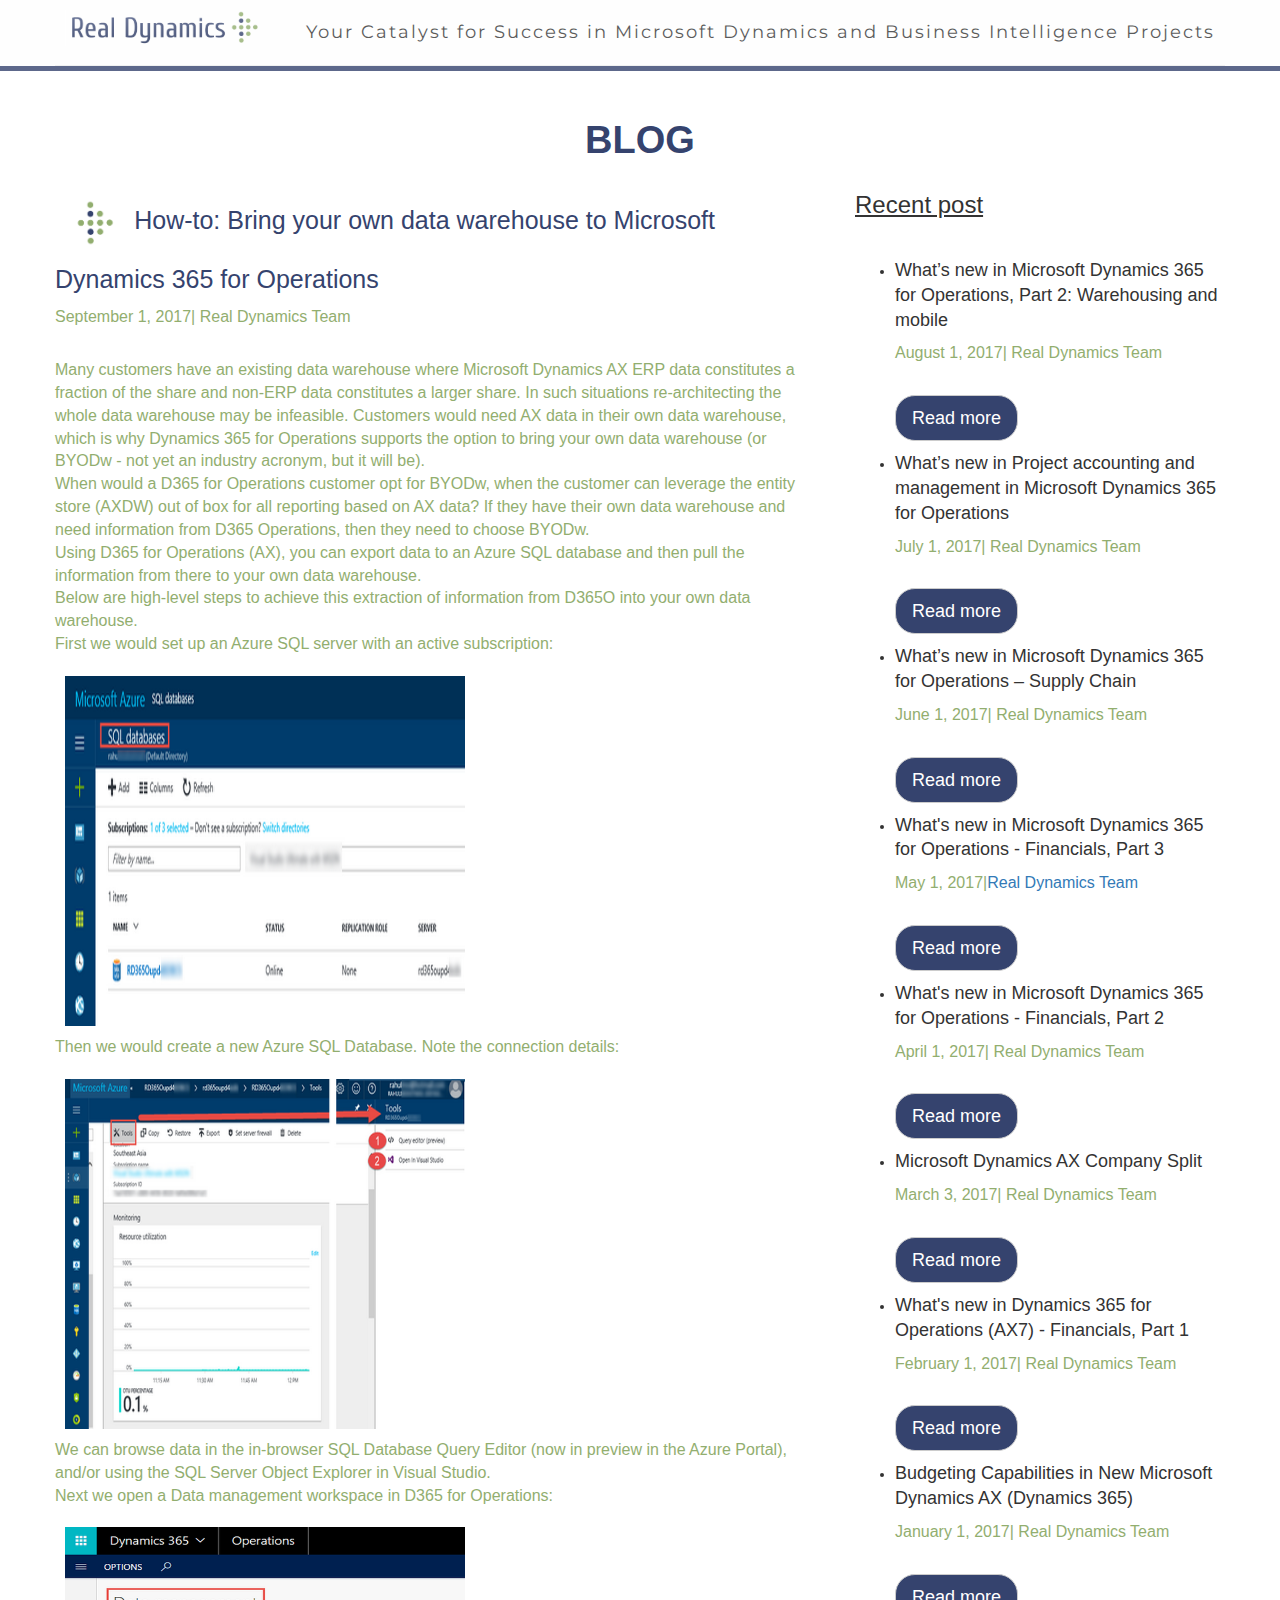
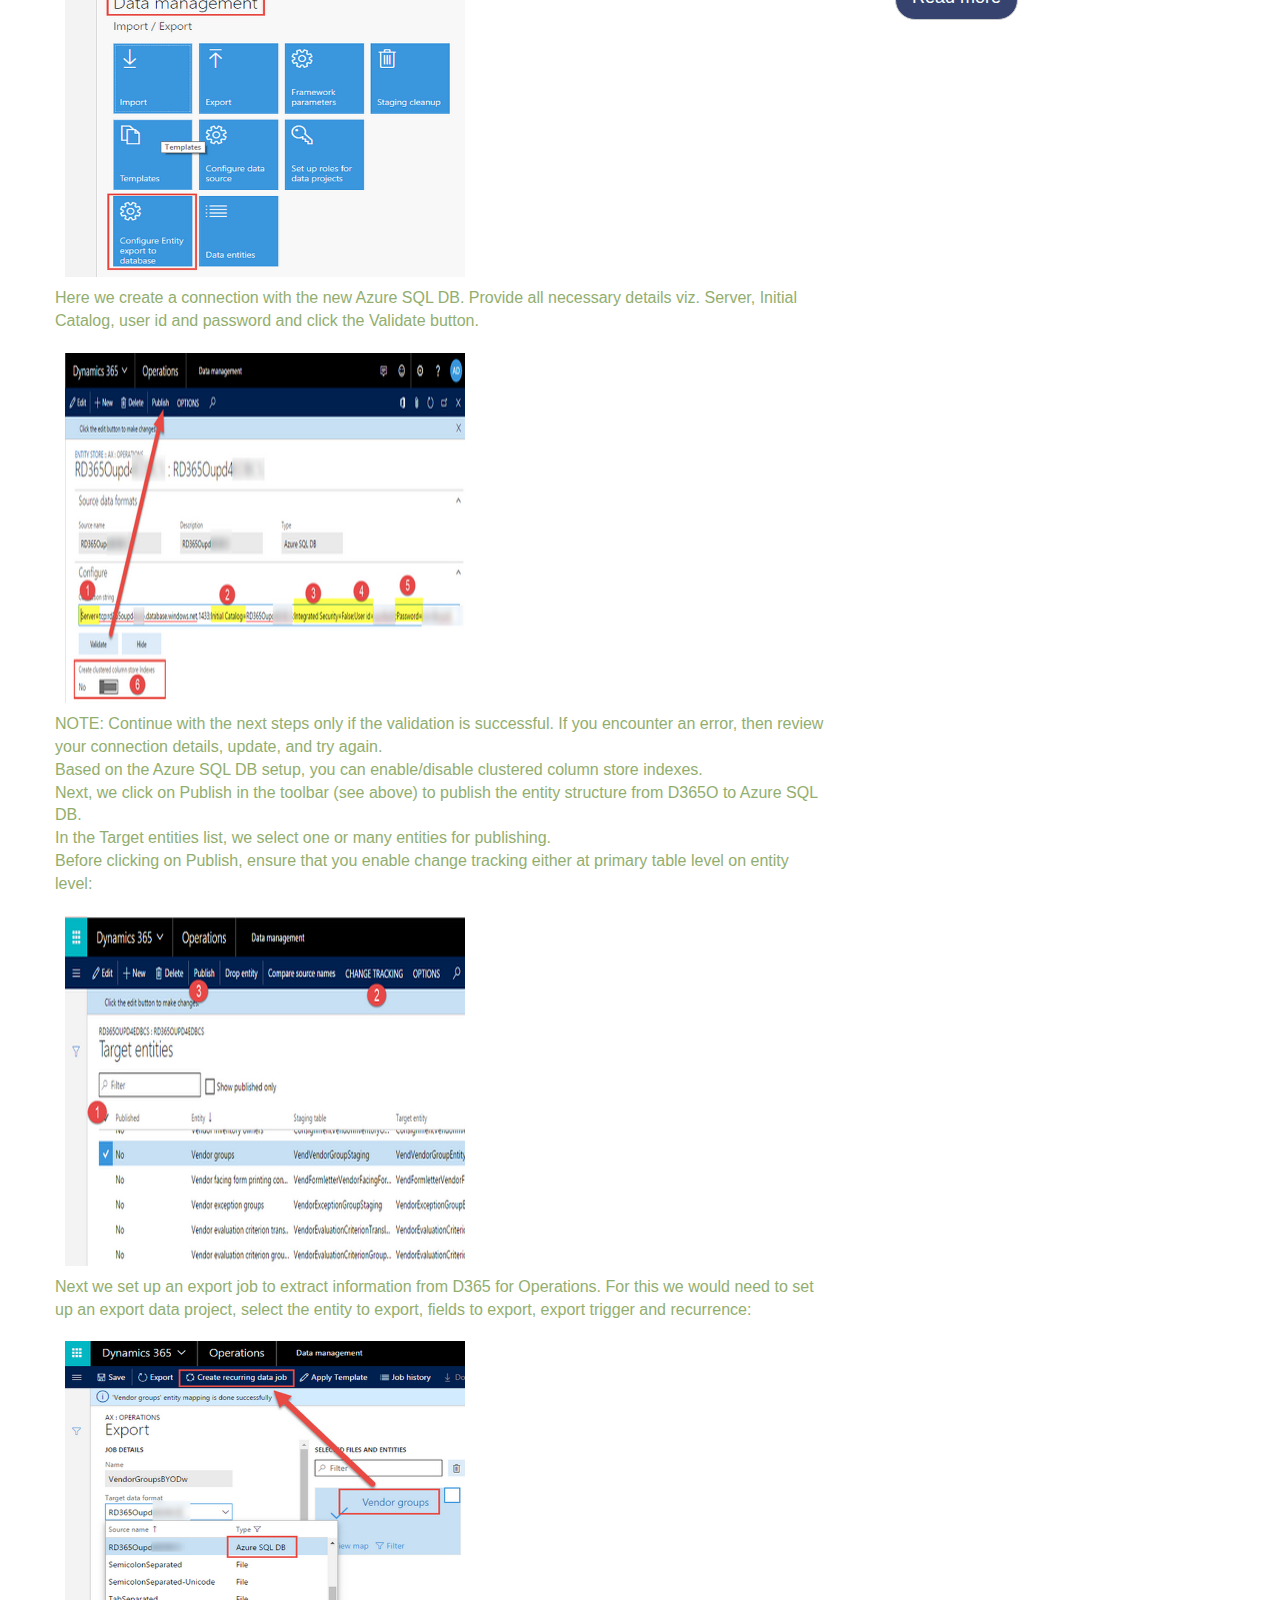
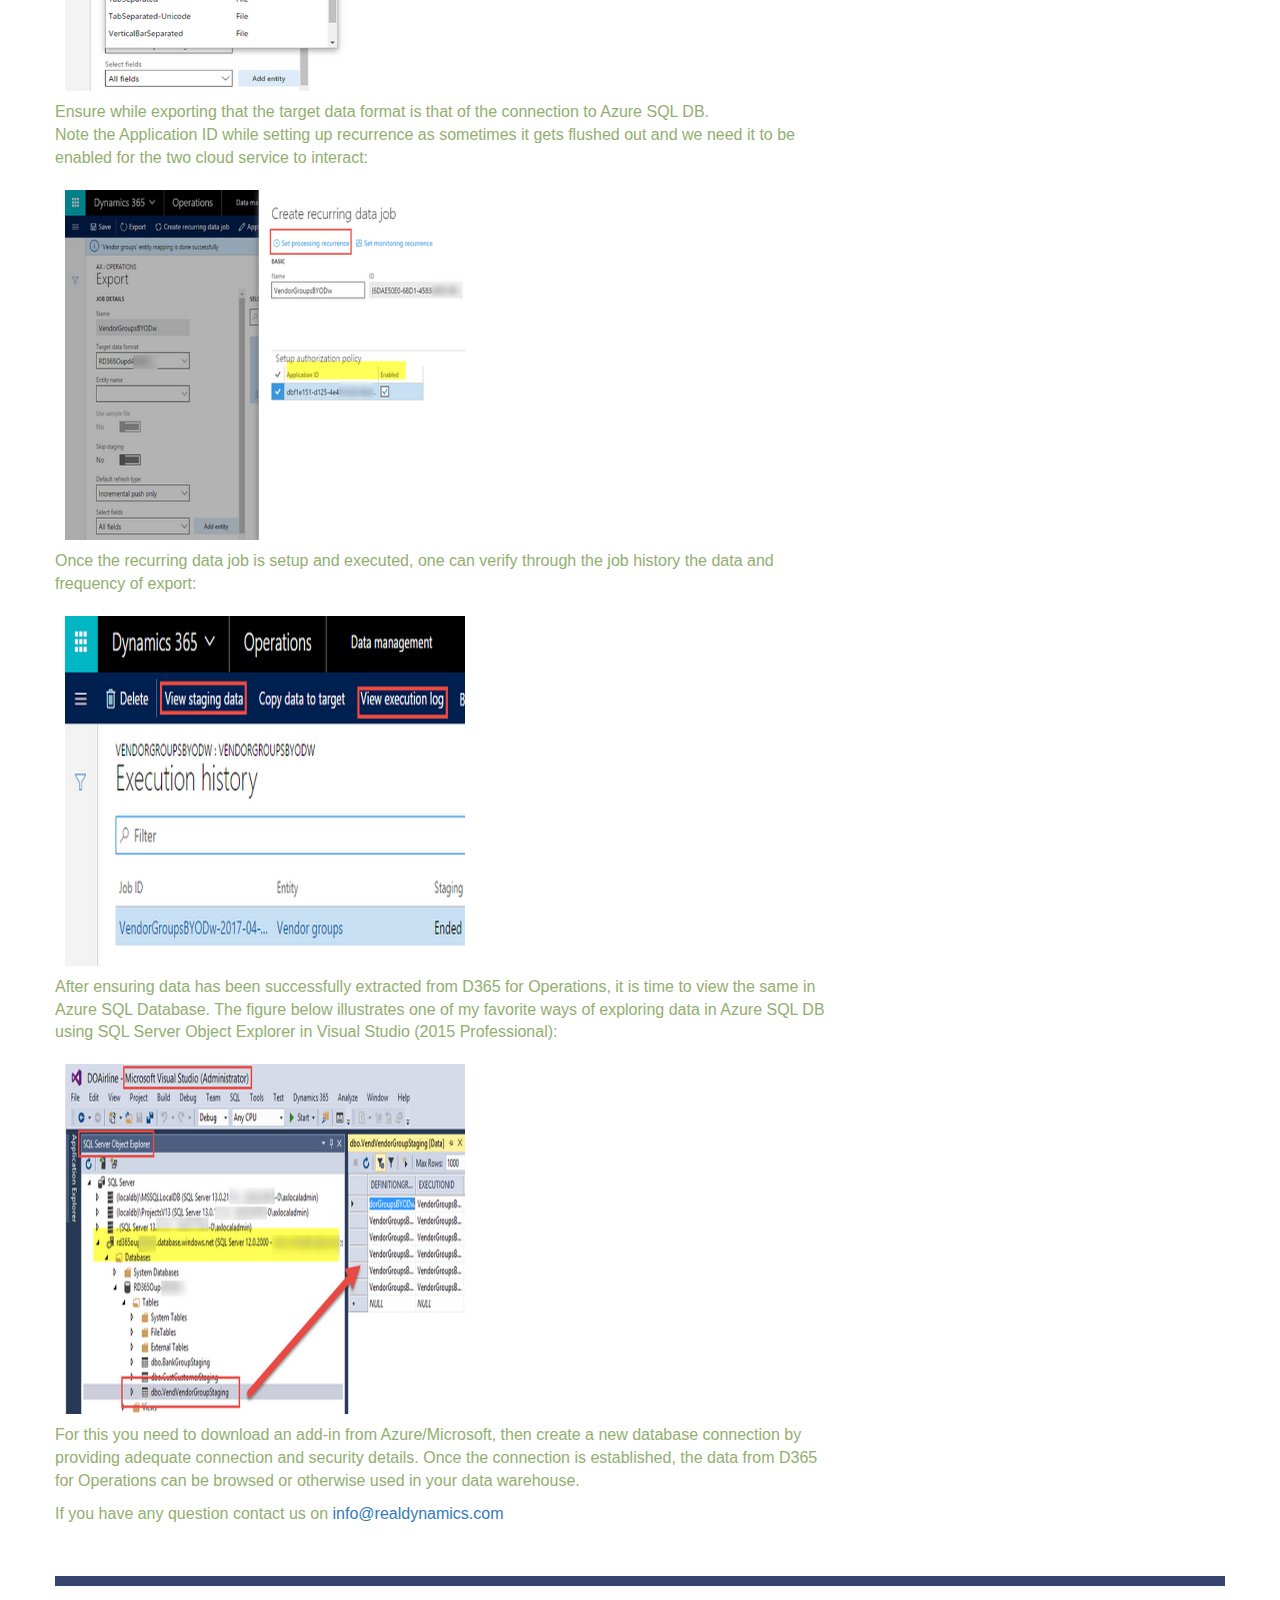
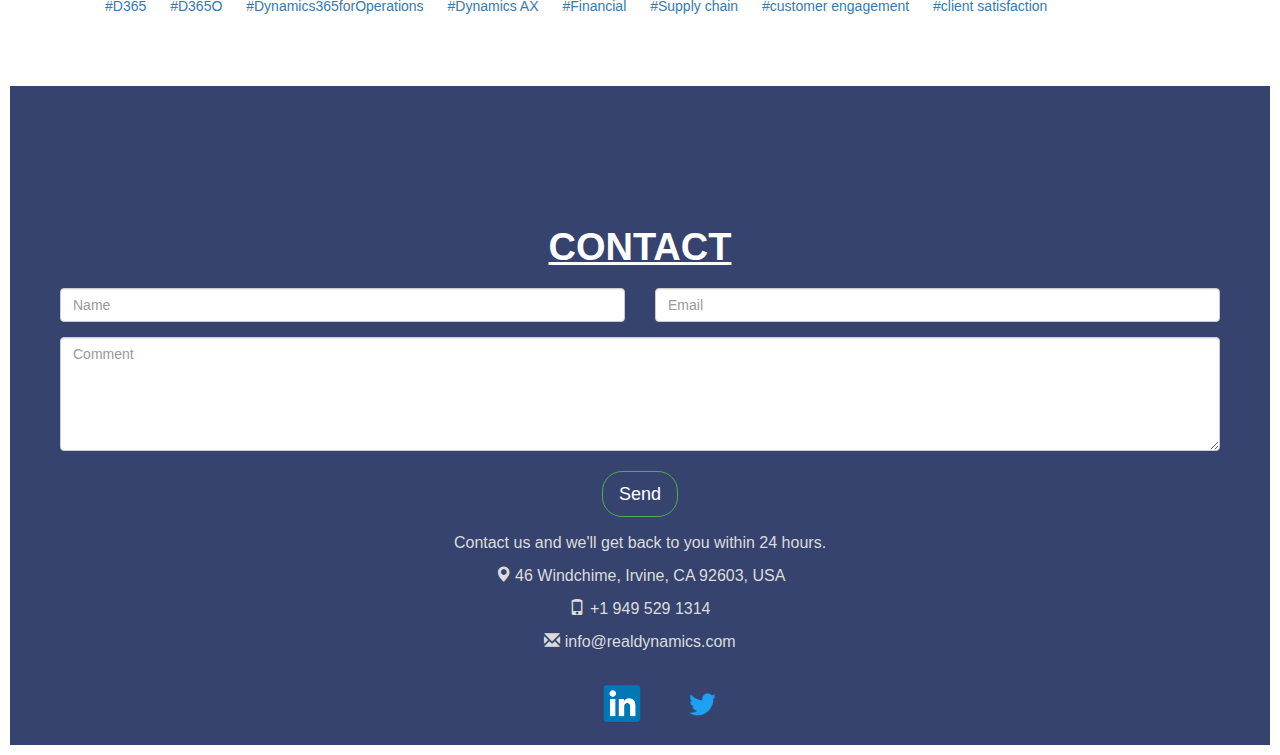
<file: blog/blog1.html>
<!DOCTYPE html>
<html lang="en">
<head>
    <meta charset="UTF-8">
    <title>Realdynamics-blog</title>
    <meta name="author" content="ashwini kasat">
    <meta name="keywords" content="HTML, CSS, jQuary,javaScript,Bootstrap">
    <meta name="viewport" content="width=device-width, initial-scale=1">
    <link rel="stylesheet" href="https://maxcdn.bootstrapcdn.com/bootstrap/3.3.7/css/bootstrap.min.css">
    <link href="https://fonts.googleapis.com/css?family=Montserrat" rel="stylesheet" type="text/css">
    <link href="https://fonts.googleapis.com/css?family=Lato" rel="stylesheet" type="text/css">
    <link rel="stylesheet" href="https://maxcdn.bootstrapcdn.com/bootstrap/3.3.7/css/bootstrap.min.css">
    <link href="https://fonts.googleapis.com/css?family=Montserrat" rel="stylesheet" type="text/css">
    <link href="https://fonts.googleapis.com/css?family=Lato" rel="stylesheet" type="text/css">
    <!--<script src="https://ajax.googleapis.com/ajax/libs/jquery/3.2.1/jquery.min.js"></script>-->
    <!--<script src="https://maxcdn.bootstrapcdn.com/bootstrap/3.3.7/js/bootstrap.min.js"></script>-->
    <link rel="stylesheet" type="text/css" href="blog_page.css">
    <link rel="stylesheet" href="../style.css">
</head>
<body id="blog_page1 blog" data-spy="scroll" data-target=".navbar" data-offset="60">
<nav class="navbar navbar-default navbar-fixed-top">
        <div class="page-header container">
            <a href="#myPage" class="pull-left">
                <img class="top_logo img-responsive" src="blog_images/Original_transparent_1024_no_tagline%20-%20large%20canvas%20-%20white%20background%20(1).png">
            </a>
            <h5 class="pull-right">Your Catalyst for Success in Microsoft Dynamics and Business Intelligence Projects</h5>
        </div>
</nav>

<div id="blog_content" class="container">
    <div class="text-center">
        <h2>BLOG</h2>
    </div>
    <div class="row blog_content_div">
        <!--desktop blog view-->
            <div class="row ">
                <div class="col-sm-8 col-xs-12 blog_side">
                    <div class="blog1">
                        <h5><img class="blog_header_img" src="blog_images/Square%20Logo%20-%20Transparent%20-%20No%20Title.png">How-to: Bring your own data warehouse to Microsoft Dynamics 365 for Operations</h5>
                        <p>September 1, 2017| Real Dynamics Team</p>
                        <br>
                        <p>Many customers have an existing data warehouse where Microsoft Dynamics AX ERP data constitutes a fraction of the share and non-ERP data constitutes a larger share. In such situations re-architecting the whole data warehouse may be infeasible. Customers would need AX data in their own data warehouse, which is why Dynamics 365 for Operations supports the option to bring your own data warehouse (or BYODw - not yet an industry acronym, but it will be).<br>When would a D365 for Operations customer opt for BYODw, when the customer can leverage the entity store (AXDW) out of box for all reporting based on AX data? If they have their own data warehouse and need information from D365 Operations, then they need to choose BYODw.<br>Using D365 for Operations (AX), you can export data to an Azure SQL database and then pull the information from there to your own data warehouse.<br>Below are high-level steps to achieve this extraction of information from D365O into your own data warehouse.<br>First we would set up an Azure SQL server with an active subscription:</p>
                        <img class="blog_img" src="blog_images/bl1.png" alt="REAL DYNAMICS" >
                        <p>Then we would create a new Azure SQL Database. Note the connection details:</p>
                        <img class="blog_img" src="blog_images/bl1.2.png" alt="REAL DYNAMICS" >
                        <p>We can browse data in the in-browser SQL Database Query Editor (now in preview in the Azure Portal), and/or using the SQL Server Object Explorer in Visual Studio.<br>Next we open a Data management workspace in D365 for Operations:</p>
                        <img class="blog_img" src="blog_images/bl1.3.png" alt="REAL DYNAMICS" >
                        <p>Here we create a connection with the new Azure SQL DB. Provide all necessary details viz. Server, Initial Catalog, user id and password and click the Validate button.</p>
                        <img class="blog_img" src="blog_images/bl1.4.png" alt="REAL DYNAMICS" >
                        <p>NOTE: Continue with the next steps only if the validation is successful. If you encounter an error, then review your connection details, update, and try again.<br>Based on the Azure SQL DB setup, you can enable/disable clustered column store indexes.<br>Next, we click on Publish in the toolbar (see above) to publish the entity structure from D365O to Azure SQL DB.<br>In the Target entities list, we select one or many entities for publishing.<br>Before clicking on Publish, ensure that you enable change tracking either at primary table level on entity level:</p>
                        <img class="blog_img" src="blog_images/bl1.5.png" alt="REAL DYNAMICS" >
                        <p>Next we set up an export job to extract information from D365 for Operations. For this we would need to set up an export data project, select the entity to export, fields to export, export trigger and recurrence:</p>
                        <img class="blog_img" src="blog_images/bl1.6.png" alt="REAL DYNAMICS" >
                        <p>Ensure while exporting that the target data format is that of the connection to Azure SQL DB.<br>Note the Application ID while setting up recurrence as sometimes it gets flushed out and we need it to be enabled for the two cloud service to interact:</p>
                        <img class="blog_img" src="blog_images/bl1.7.png" alt="REAL DYNAMICS" >
                        <p>Once the recurring data job is setup and executed, one can verify through the job history the data and frequency of export:</p>
                        <img class="blog_img" src="blog_images/bl1.8.png" alt="REAL DYNAMICS" >
                        <p>After ensuring data has been successfully extracted from D365 for Operations, it is time to view the same in Azure SQL Database. The figure below illustrates one of my favorite ways of exploring data in Azure SQL DB using SQL Server Object Explorer in Visual Studio (2015 Professional):</p>
                        <img class="blog_img" src="blog_images/bl1.9.png" alt="REAL DYNAMICS" >
                        <p>For this you need to download an add-in from Azure/Microsoft, then create a new database connection by providing adequate connection and security details. Once the connection is established, the data from D365 for Operations can be browsed or otherwise used in your data warehouse.</p>
                        <p>If you have any question contact us on
                            <a href="mailto:ashwini.kasat@realdynamics.com" target="_blank">info@realdynamics.com</a>

                        </p>
                    </div>
                </div>
                <div class="col-sm-4 col-xs-12 side_blog">
                    <h3>Recent post</h3>
                    <br>
                    <ul class="dropdown_ul">
                        <li>
                            <h5>What’s new in Microsoft Dynamics 365 for Operations, Part 2: Warehousing and mobile</h5>
                            <p>August 1, 2017| Real Dynamics Team</p>
                            <br>
                            <a href="blog2.html" target="_self"><button class="btn btn-default btn-lg">Read more</button></a>
                        </li>
                        <li>
                            <h5>What’s new in Project accounting and management in Microsoft Dynamics 365 for Operations</h5>
                            <p>July 1, 2017| Real Dynamics Team</p>
                            <br>
                            <a href="blog3.html" target="_self"><button class="btn btn-default btn-lg">Read more</button></a>
                        </li>
                        <li>
                            <h5>What’s new in Microsoft Dynamics 365 for Operations – Supply Chain</h5>
                            <p>June 1, 2017| Real Dynamics Team</p>
                            <br>
                            <a href="blog4.html" target="_self"><button class="btn btn-default btn-lg blog_4">Read more</button></a>
                        </li>
                        <li>
                            <h5>What's new in Microsoft Dynamics 365 for Operations - Financials, Part 3</h5>
                            <p>May 1, 2017|<a href="">Real Dynamics Team</a></p>
                            <br>
                            <a href="blog5.html" target="_self"><button class="btn btn-default btn-lg blog_5">Read more</button></a>
                        </li>
                        <li>
                            <h5>What's new in Microsoft Dynamics 365 for Operations - Financials, Part 2</h5>
                            <p>April 1, 2017| Real Dynamics Team</p>
                            <br>
                            <a href="blog6.html" target="_self"><button class="btn btn-default btn-lg blog_5">Read more</button></a>
                        </li>
                        <li>
                            <h5>Microsoft Dynamics AX Company Split</h5>
                            <p>March 3, 2017| Real Dynamics Team</p>
                            <br>
                            <a href="blog7.html" target="_self"><button class="btn btn-default btn-lg blog_5">Read more</button></a>
                        </li>
                        <li>
                            <h5>What's new in Dynamics 365 for Operations (AX7) - Financials, Part 1</h5>
                            <p>February 1, 2017| Real Dynamics Team</p>
                            <br>
                            <a href="blog8.html" target="_self"><button class="btn btn-default btn-lg blog_5">Read more</button></a>
                        </li>
                        <li>
                            <h5>Budgeting Capabilities in New Microsoft Dynamics AX (Dynamics 365)</h5>
                            <p>January 1, 2017| Real Dynamics Team</p>
                            <br>
                            <a href="blog9.html" target="_self"><button class="btn btn-default btn-lg blog_5">Read more</button></a>
                        </li>
                    </ul>
                </div>
            </div>
        
        <div class="tag_link">
            <ul>
                <li><a href="blog5.html">#D365</a></li>
                <li><a href="blog4.html">#D365O</a></li>
                <li><a href="blog5.html">#Dynamics365forOperations</a></li>
                <li><a href="blog4.html">#Dynamics AX </a></li>
                <li><a href="blog3.html">#Financial </a></li>
                <li><a href="blog4.html">#Supply chain </a></li>
                <li><a href="blog5.html">#customer engagement </a></li>
                <li><a href="blog5.html">#client satisfaction </a></li>
            </ul>

        </div>

    </div>
</div>
<div id="contact" class="container-fluid bg-grey text-center">
    <h2 class="title">CONTACT</h2>
    <div class="row">
        <div class="col-sm-12 ">
            <div class="row">
                <div class="col-sm-6 form-group">
                    <input class="form-control" id="name" name="name" placeholder="Name" type="text" required>
                </div>
                <div class="col-sm-6 form-group">
                    <input class="form-control" id="email" name="email" placeholder="Email" type="email" required>
                </div>
            </div>
            <textarea class="form-control" id="comments" name="comments" placeholder="Comment" rows="5"></textarea><br>
            <div class="row">
                <div class="col-sm-12 form-group">
                    <button class="btn btn-success btn-lg center-block" type="submit">Send</button>
                </div>
            </div>
        </div>

        <div class="col-sm-12">
            <p>Contact us and we'll get back to you within 24 hours.</p>
            <p><span class="glyphicon glyphicon-map-marker"></span> 46 Windchime, Irvine, CA 92603, USA</p>
            <p><span class="glyphicon glyphicon-phone"></span> +1 949 529 1314</p>
            <p><span class="glyphicon glyphicon-envelope"></span> info@realdynamics.com</p>
            <ul class="nav navbar-nav contact_nav ">
                <li><a href="https://www.linkedin.com/company/real-dynamics/" target="_blank"><img class="social_media" src="blog_images/Linkedin-icon_original.png"></a></li>
                <li><a href="https://twitter.com/realdynamics" target="_blank"><img class="social_media" src="blog_images/twitter-icon-original.png"></a></li>
            </ul>
        </div>
    </div>
</div>




</body>
</html>
</file>
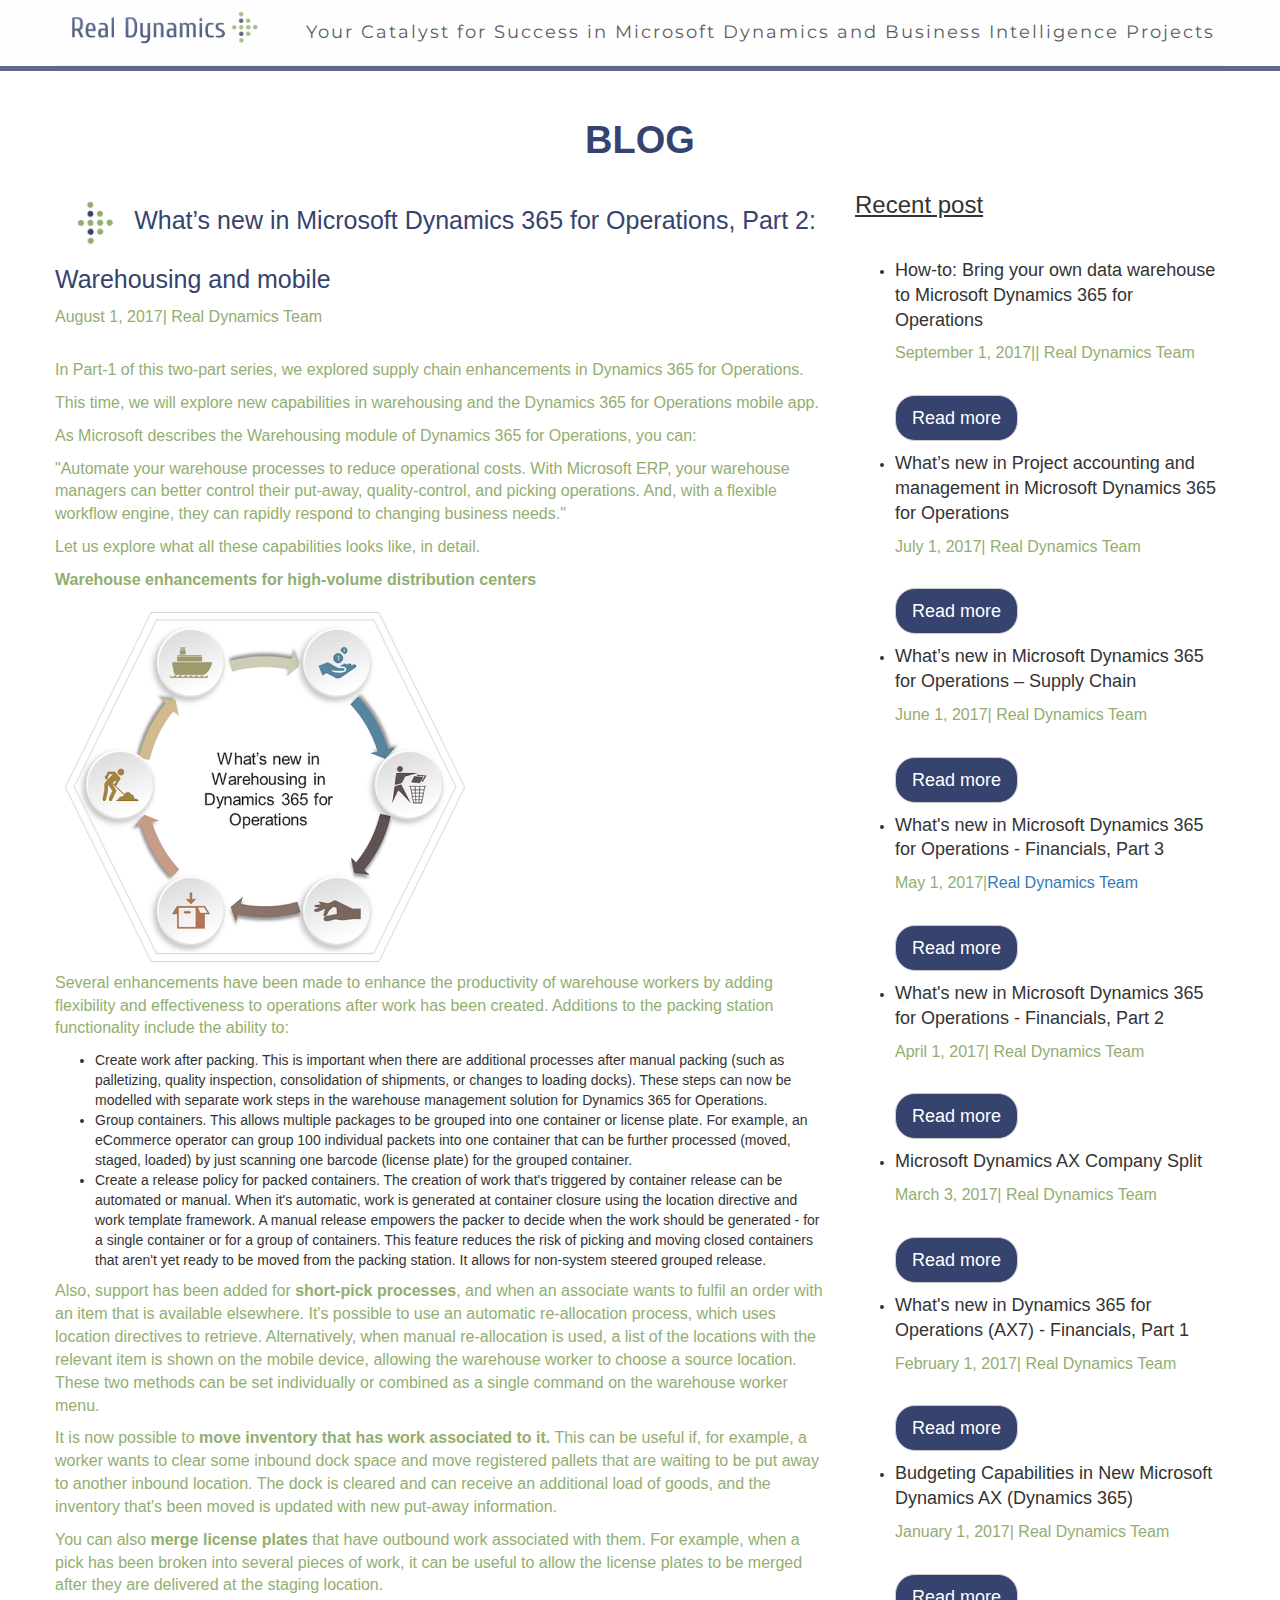
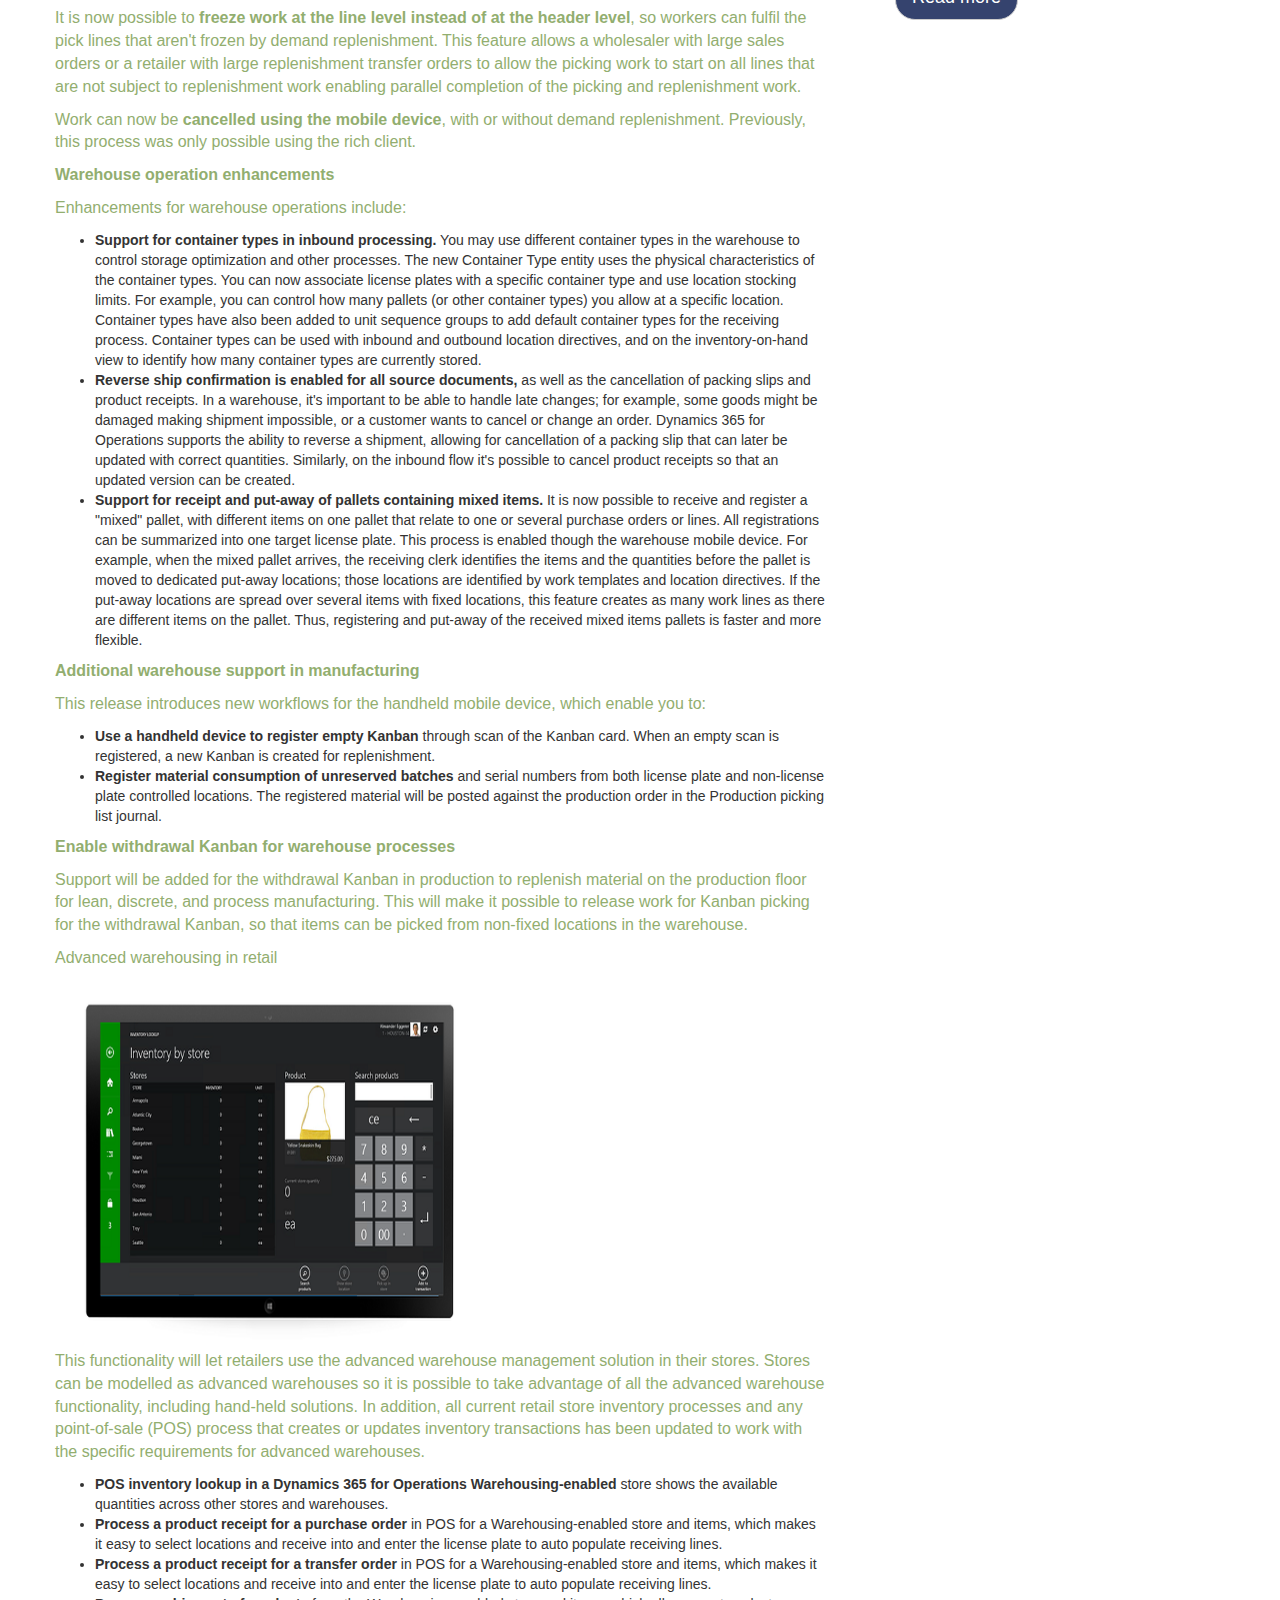
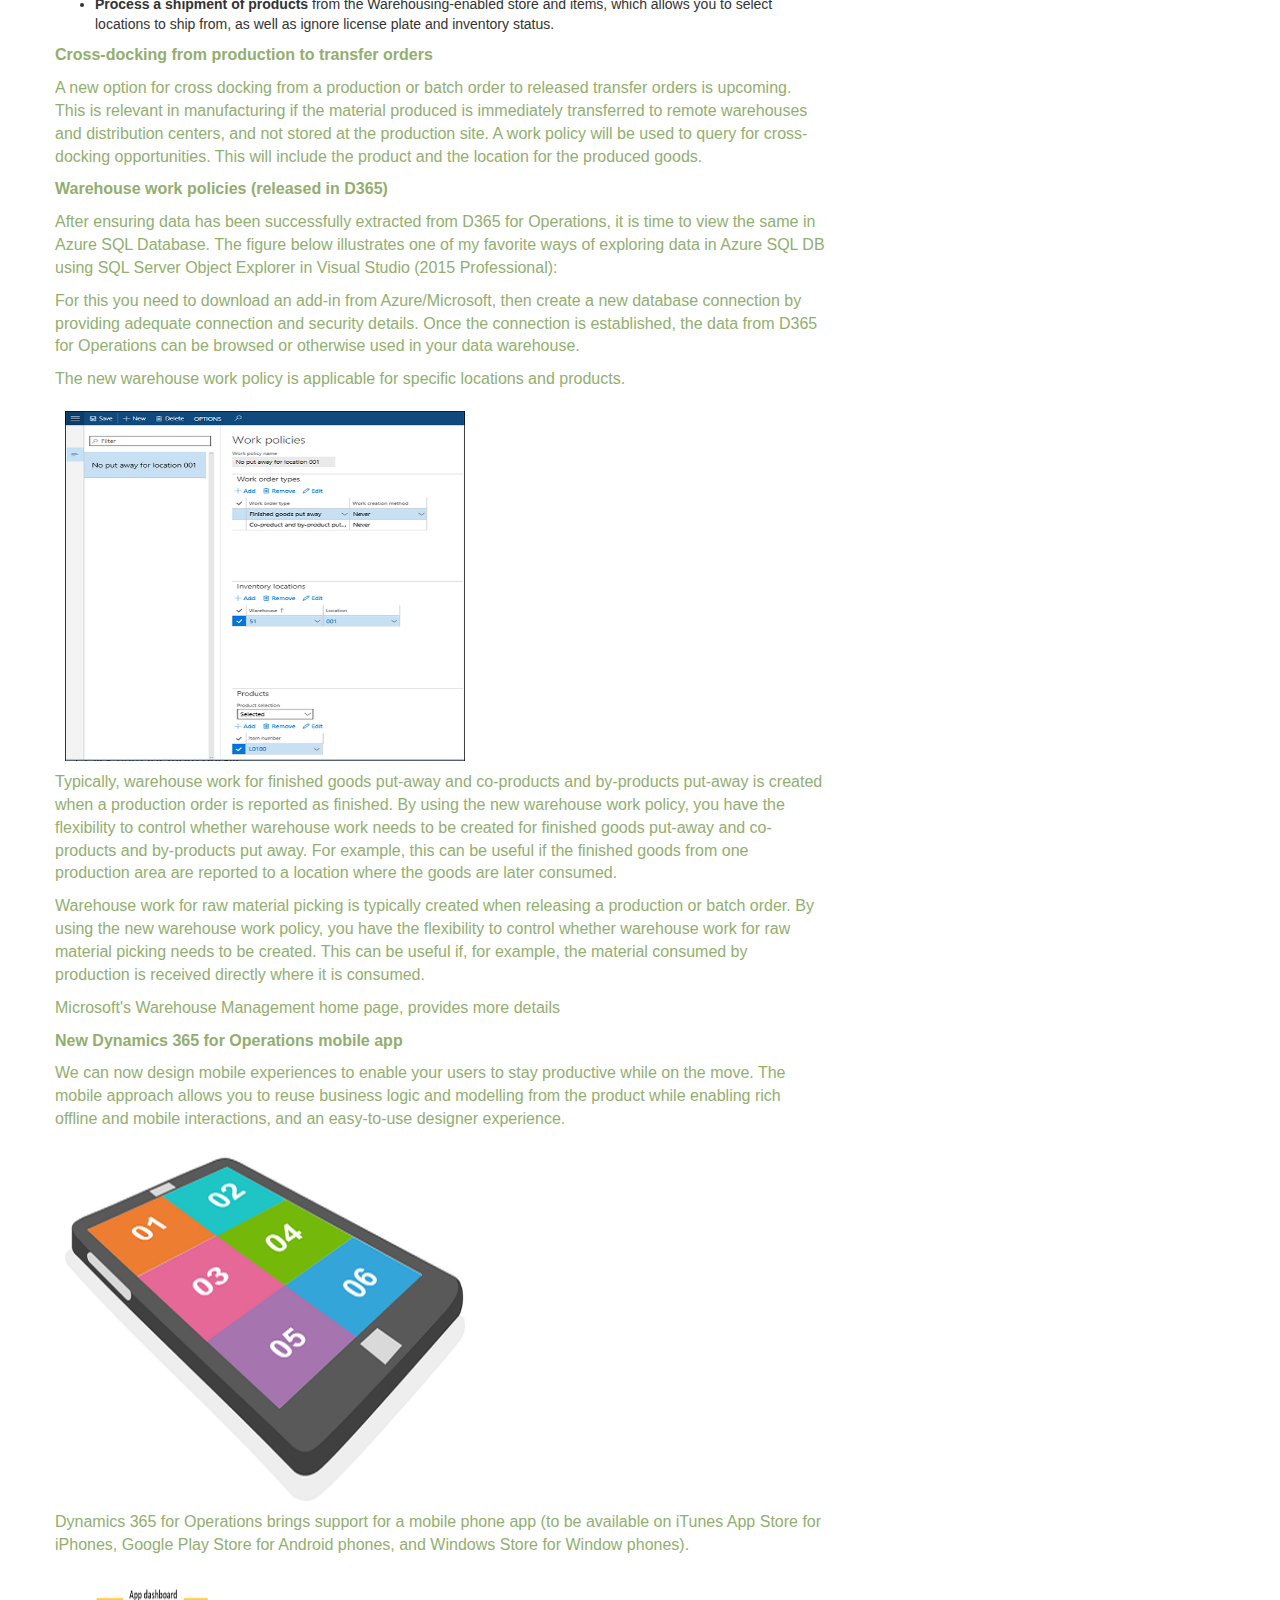
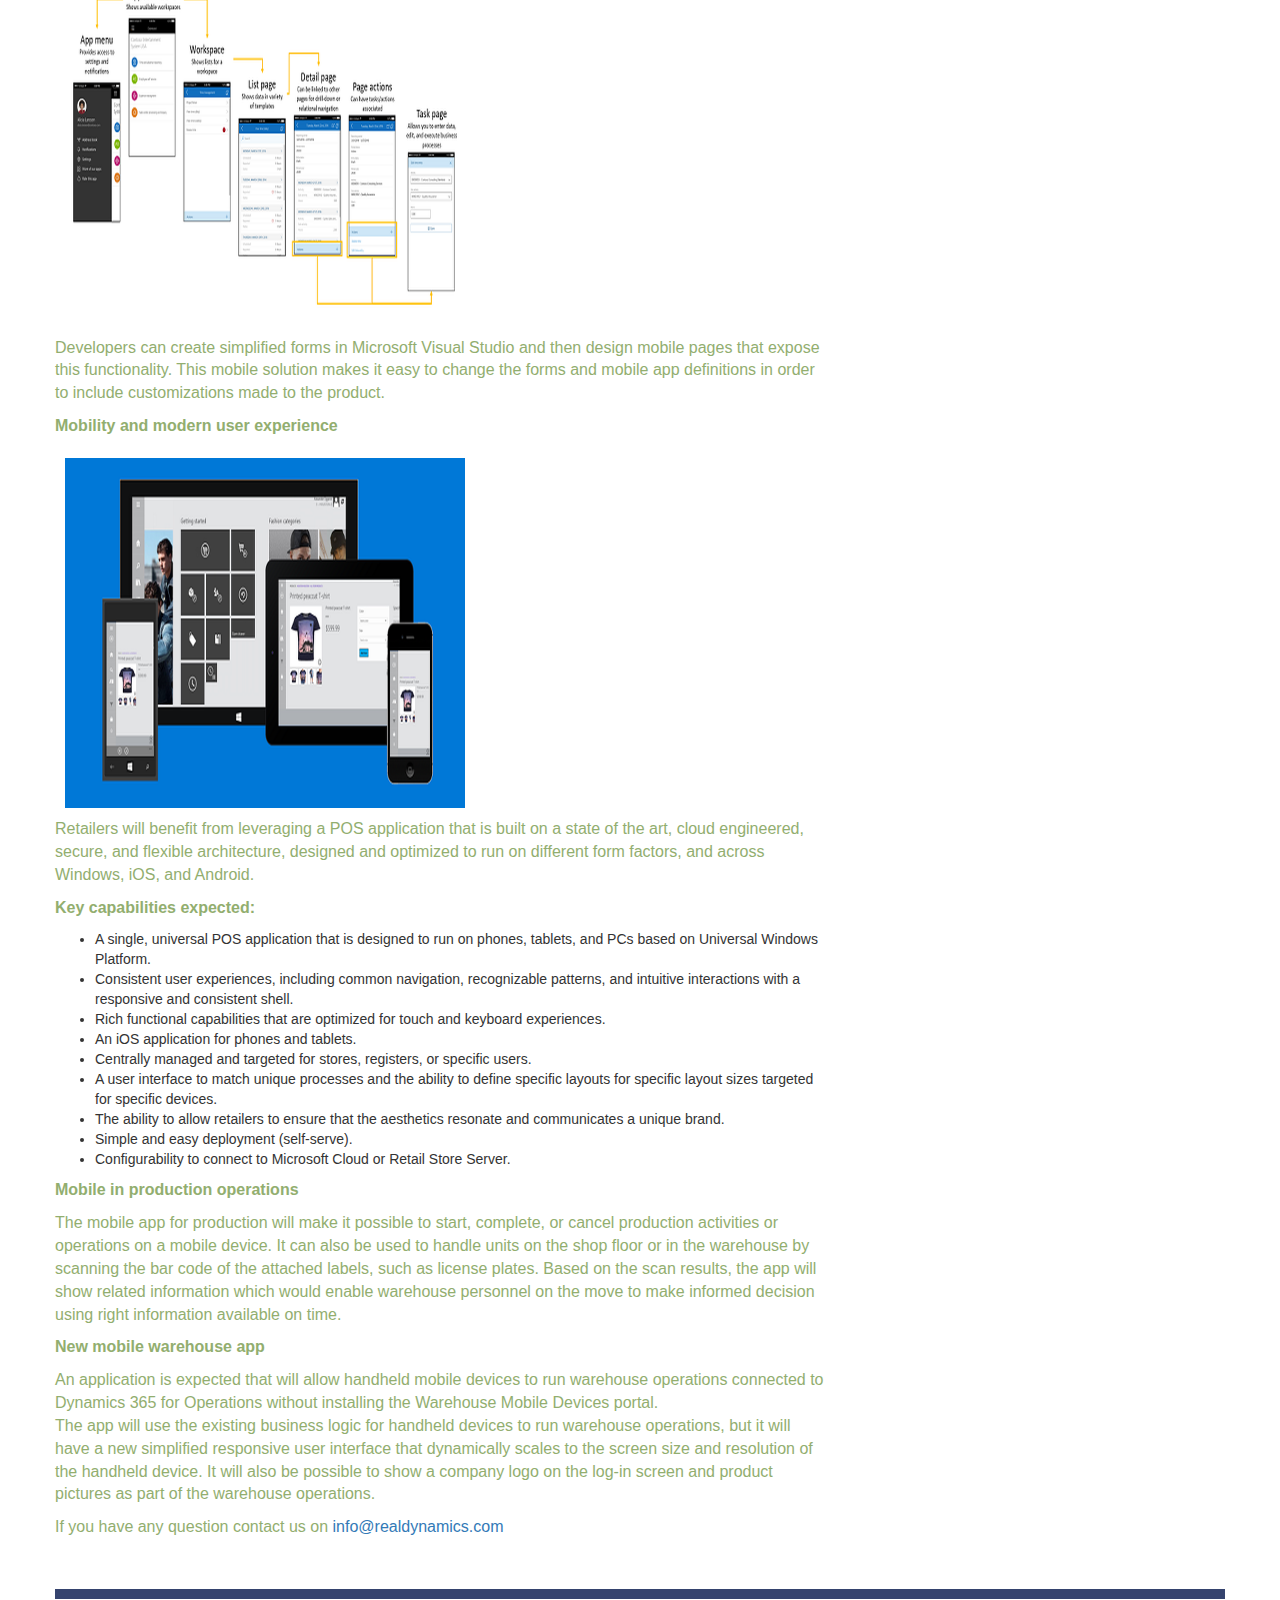
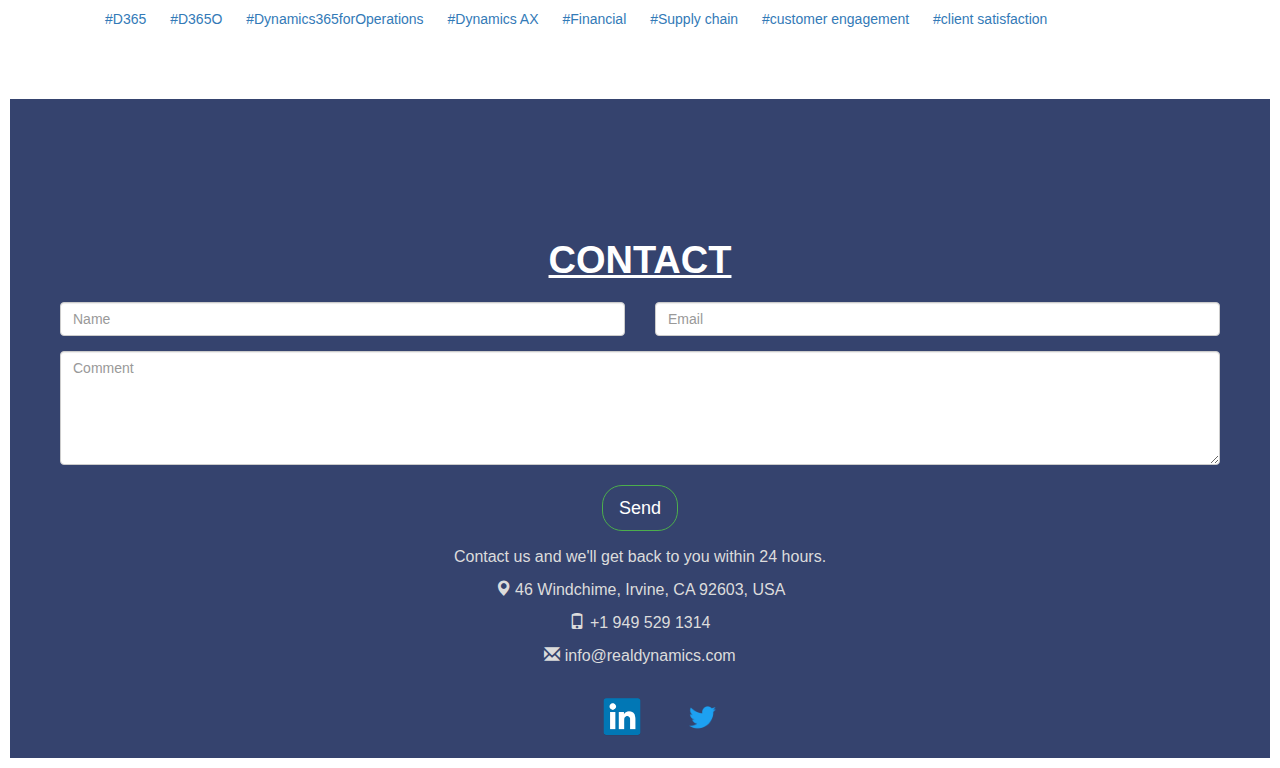
<file: blog/blog2.html>
<!DOCTYPE html>
<html lang="en">
<head>
    <meta charset="UTF-8">
    <title>Realdynamics-blog</title>
    <meta name="author" content="ashwini kasat">
    <meta name="viewport" content="width=device-width, initial-scale=1">
    <link rel="stylesheet" href="https://maxcdn.bootstrapcdn.com/bootstrap/3.3.7/css/bootstrap.min.css">
    <link href="https://fonts.googleapis.com/css?family=Montserrat" rel="stylesheet" type="text/css">
    <link href="https://fonts.googleapis.com/css?family=Lato" rel="stylesheet" type="text/css">
    <link rel="stylesheet" href="https://maxcdn.bootstrapcdn.com/bootstrap/3.3.7/css/bootstrap.min.css">
    <link href="https://fonts.googleapis.com/css?family=Montserrat" rel="stylesheet" type="text/css">
    <link href="https://fonts.googleapis.com/css?family=Lato" rel="stylesheet" type="text/css">
    <!--<script src="https://ajax.googleapis.com/ajax/libs/jquery/3.2.1/jquery.min.js"></script>-->
    <!--<script src="https://maxcdn.bootstrapcdn.com/bootstrap/3.3.7/js/bootstrap.min.js"></script>-->
    <link rel="stylesheet" type="text/css" href="blog_page.css">
    <link rel="stylesheet" type="text/css" href="../style.css">

</head>
<!-- bootstrap -->
<body id="blog_page2 blog" data-spy="scroll" data-target=".navbar" data-offset="60">
<nav class="navbar navbar-default navbar-fixed-top">
    <div class="page-header container">
        <a href="#myPage" class="pull-left">
            <img class="top_logo img-responsive" src="blog_images/Original_transparent_1024_no_tagline%20-%20large%20canvas%20-%20white%20background%20(1).png">
        </a>
        <h5 class="pull-right">Your Catalyst for Success in Microsoft Dynamics and Business Intelligence Projects</h5>
    </div>
</nav>

<div id="blog_content" class="container">
    <div class="text-center">
        <h2>BLOG</h2>
    </div>
    <div class="row blog_content_div">
        <!--desktop blog view-->
        <div class="row ">
            <div class="col-xs-12 col-sm-8 blog_side">
                <div class="blog2">
                    <h5><img class="blog_header_img" src="blog_images/Square%20Logo%20-%20Transparent%20-%20No%20Title.png">What’s new in Microsoft Dynamics 365 for Operations, Part 2: Warehousing and mobile</h5>
                    <p>August 1, 2017| Real Dynamics Team</p>
                    <br>
                    <p>In Part-1 of this two-part series, we explored supply chain enhancements in Dynamics 365 for Operations.</p><p>This time, we will explore new capabilities in warehousing and the Dynamics 365 for Operations mobile app.</p><p>As Microsoft describes the Warehousing module of Dynamics 365 for Operations, you can:</p><p>"Automate your warehouse processes to reduce operational costs. With Microsoft ERP, your warehouse managers can better control their put-away, quality-control, and picking operations. And, with a flexible workflow engine, they can rapidly respond to changing business needs."</p><p>Let us explore what all these capabilities looks like, in detail.</p><p><strong>Warehouse enhancements for high-volume distribution centers</strong></p>
                    <img class="blog_img" src="blog_images/bl2.1.png" alt="REAL DYNAMICS" >
                    <p>Several enhancements have been made to enhance the productivity of warehouse workers by adding flexibility and effectiveness to operations after work has been created. Additions to the packing station functionality include the ability to:</p>
                    <ul>
                        <li>Create work after packing. This is important when there are additional processes after manual packing (such as palletizing, quality inspection, consolidation of shipments, or changes to loading docks). These steps can now be modelled with separate work steps in the warehouse management solution for Dynamics 365 for Operations.
                        </li>
                        <li>
                            Group containers. This allows multiple packages to be grouped into one container or license plate. For example, an eCommerce operator can group 100 individual packets into one container that can be further processed (moved, staged, loaded) by just scanning one barcode (license plate) for the grouped container.
                        </li>
                        <li>
                            Create a release policy for packed containers. The creation of work that's triggered by container release can be automated or manual. When it's automatic, work is generated at container closure using the location directive and work template framework. A manual release empowers the packer to decide when the work should be generated - for a single container or for a group of containers. This feature reduces the risk of picking and moving closed containers that aren't yet ready to be moved from the packing station. It allows for non-system steered grouped release.
                        </li>
                    </ul>
                    <p>Also, support has been added for<strong> short-pick processes</strong>, and when an associate wants to fulfil an order with an item that is available elsewhere. It's possible to use an automatic re-allocation process, which uses location directives to retrieve. Alternatively, when manual re-allocation is used, a list of the locations with the relevant item is shown on the mobile device, allowing the warehouse worker to choose a source location. These two methods can be set individually or combined as a single command on the warehouse worker menu.</p>
                    <p>It is now possible to<strong> move inventory that has work associated to it.</strong> This can be useful if, for example, a worker wants to clear some inbound dock space and move registered pallets that are waiting to be put away to another inbound location. The dock is cleared and can receive an additional load of goods, and the inventory that's been moved is updated with new put-away information.</p>
                    <p>You can also<strong> merge license plates </strong>that have outbound work associated with them. For example, when a pick has been broken into several pieces of work, it can be useful to allow the license plates to be merged after they are delivered at the staging location.</p>
                    <p>It is now possible to<strong> freeze work at the line level instead of at the header level</strong>, so workers can fulfil the pick lines that aren't frozen by demand replenishment. This feature allows a wholesaler with large sales orders or a retailer with large replenishment transfer orders to allow the picking work to start on all lines that are not subject to replenishment work enabling parallel completion of the picking and replenishment work.</p>
                    <p>Work can now be <strong>cancelled using the mobile device</strong>, with or without demand replenishment. Previously, this process was only possible using the rich client.
                    </p>
                    <p><strong>Warehouse operation enhancements
                    </strong></p>
                    <p>Enhancements for warehouse operations include:
                    </p>
                    <ul>
                        <li><strong>Support for container types in inbound processing.</strong> You may use different container types in the warehouse to control storage optimization and other processes. The new Container Type entity uses the physical characteristics of the container types. You can now associate license plates with a specific container type and use location stocking limits. For example, you can control how many pallets (or other container types) you allow at a specific location. Container types have also been added to unit sequence groups to add default container types for the receiving process. Container types can be used with inbound and outbound location directives, and on the inventory-on-hand view to identify how many container types are currently stored.
                        </li>
                        <li><strong>Reverse ship confirmation is enabled for all source documents,</strong> as well as the cancellation of packing slips and product receipts. In a warehouse, it's important to be able to handle late changes; for example, some goods might be damaged making shipment impossible, or a customer wants to cancel or change an order. Dynamics 365 for Operations supports the ability to reverse a shipment, allowing for cancellation of a packing slip that can later be updated with correct quantities. Similarly, on the inbound flow it's possible to cancel product receipts so that an updated version can be created.
                        </li>
                        <li><strong>Support for receipt and put-away of pallets containing mixed items.</strong> It is now possible to receive and register a "mixed" pallet, with different items on one pallet that relate to one or several purchase orders or lines. All registrations can be summarized into one target license plate. This process is enabled though the warehouse mobile device. For example, when the mixed pallet arrives, the receiving clerk identifies the items and the quantities before the pallet is moved to dedicated put-away locations; those locations are identified by work templates and location directives. If the put-away locations are spread over several items with fixed locations, this feature creates as many work lines as there are different items on the pallet. Thus, registering and put-away of the received mixed items pallets is faster and more flexible.
                        </li>
                    </ul>
                    <p><strong>Additional warehouse support in manufacturing</strong>
                    </p>
                    <p>This release introduces new workflows for the handheld mobile device, which enable you to:</p>
                    <ul>
                        <li><strong>Use a handheld device to register empty Kanban</strong> through scan of the Kanban card. When an empty scan is registered, a new Kanban is created for replenishment.
                        </li>
                        <li><strong>Register material consumption of unreserved batches</strong> and serial numbers from both license plate and non-license plate controlled locations. The registered material will be posted against the production order in the Production picking list journal.
                        </li>
                    </ul>
                    <p><strong>Enable withdrawal Kanban for warehouse processes
                    </strong></p>
                    <p>Support will be added for the withdrawal Kanban in production to replenish material on the production floor for lean, discrete, and process manufacturing. This will make it possible to release work for Kanban picking for the withdrawal Kanban, so that items can be picked from non-fixed locations in the warehouse. </p>
                    <p>Advanced warehousing in retail
                    </p>
                    <img class="blog_img" src="blog_images/bl2.2.png" alt="REAL DYNAMICS" >
                    <p>This functionality will let retailers use the advanced warehouse management solution in their stores. Stores can be modelled as advanced warehouses so it is possible to take advantage of all the advanced warehouse functionality, including hand-held solutions. In addition, all current retail store inventory processes and any point-of-sale (POS) process that creates or updates inventory transactions has been updated to work with the specific requirements for advanced warehouses.​

                    </p>
                    <ul>
                        <li><strong>POS inventory lookup in a Dynamics 365 for Operations Warehousing-enabled </strong>store shows the available quantities across other stores and warehouses.
                        </li>
                        <li><strong>Process a product receipt for a purchase order</strong> in POS for a Warehousing-enabled store and items, which makes it easy to select locations and receive into and enter the license plate to auto populate receiving lines.
                        </li>
                        <li><strong>Process a product receipt for a transfer order</strong> in POS for a Warehousing-enabled store and items, which makes it easy to select locations and receive into and enter the license plate to auto populate receiving lines.
                        </li>
                        <li><strong>Process a shipment of products</strong> from the Warehousing-enabled store and items, which allows you to select locations to ship from, as well as ignore license plate and inventory status.</li>
                    </ul>
                    <p><strong>Cross-docking from production to transfer orders
                    </strong>
                    </p>
                    <p>A new option for cross docking from a production or batch order to released transfer orders is upcoming. This is relevant in manufacturing if the material produced is immediately transferred to remote warehouses and distribution centers, and not stored at the production site. A work policy will be used to query for cross-docking opportunities. This will include the product and the location for the produced goods.</p>
                    <p><strong>Warehouse work policies (released in D365)
                    </strong></p>
                    <p>After ensuring data has been successfully extracted from D365 for Operations, it is time to view the same in Azure SQL Database. The figure below illustrates one of my favorite ways of exploring data in Azure SQL DB using SQL Server Object Explorer in Visual Studio (2015 Professional):</p>
                    <p>For this you need to download an add-in from Azure/Microsoft, then create a new database connection by providing adequate connection and security details. Once the connection is established, the data from D365 for Operations can be browsed or otherwise used in your data warehouse.
                    </p>
                    <p>The new warehouse work policy is applicable for specific locations and products.</p>
                    <img class="blog_img" src="blog_images/bl2.3.png" alt="REAL DYNAMICS" >
                    <p>Typically, warehouse work for finished goods put-away and co-products and by-products put-away is created when a production order is reported as finished. By using the new warehouse work policy, you have the flexibility to control whether warehouse work needs to be created for finished goods put-away and co-products and by-products put away. For example, this can be useful if the finished goods from one production area are reported to a location where the goods are later consumed.</p>
                    <p>Warehouse work for raw material picking is typically created when releasing a production or batch order. By using the new warehouse work policy, you have the flexibility to control whether warehouse work for raw material picking needs to be created. This can be useful if, for example, the material consumed by production is received directly where it is consumed.
                    </p>
                    <p>Microsoft's Warehouse Management home page, provides more details</p>
                    <p><strong>New Dynamics 365 for Operations mobile app</strong></p>
                    <p>We can now design mobile experiences to enable your users to stay productive while on the move. The mobile approach allows you to reuse business logic and modelling from the product while enabling rich offline and mobile interactions, and an easy-to-use designer experience.</p>
                    <img class="blog_img" src="blog_images/bl2.4.png" alt="REAL DYNAMICS" >
                    <p>Dynamics 365 for Operations brings support for a mobile phone app (to be available on iTunes App Store for iPhones, Google Play Store for Android phones, and Windows Store for Window phones).</p>
                    <img class="blog_img" src="blog_images/bl2.5.png" alt="REAL DYNAMICS" >
                    <p>Developers can create simplified forms in Microsoft Visual Studio and then design mobile pages that expose this functionality. This mobile solution makes it easy to change the forms and mobile app definitions in order to include customizations made to the product.</p>
                    <p><strong>Mobility and modern user experience</strong></p>
                    <img class="blog_img" src="blog_images/bl2.6.png" alt="REAL DYNAMICS" >
                    <p>Retailers will benefit from leveraging a POS application that is built on a state of the art, cloud engineered, secure, and flexible architecture, designed and optimized to run on different form factors, and across Windows, iOS, and Android.</p>
                    <p><strong>Key capabilities expected:</strong>​</p>
                    <ul>
                        <li>A single, universal POS application that is designed to run on phones, tablets, and PCs based on Universal Windows Platform.</li>
                        <li>Consistent user experiences, including common navigation, recognizable patterns, and intuitive interactions with a responsive and consistent shell.</li>
                        <li>Rich functional capabilities that are optimized for touch and keyboard experiences.</li>
                        <li>An iOS application for phones and tablets.</li>
                        <li>Centrally managed and targeted for stores, registers, or specific users.</li>
                        <li>A user interface to match unique processes and the ability to define specific layouts for specific layout sizes targeted for specific devices.</li>
                        <li>The ability to allow retailers to ensure that the aesthetics resonate and communicates a unique brand.</li>
                        <li>Simple and easy deployment (self-serve).</li>
                        <li>Configurability to connect to Microsoft Cloud or Retail Store Server.</li>
                    </ul>
                    <p><strong>Mobile in production operations</strong></p>

                    <p>The mobile app for production will make it possible to start, complete, or cancel production activities or operations on a mobile device. It can also be used to handle units on the shop floor or in the warehouse by scanning the bar code of the attached labels, such as license plates. Based on the scan results, the app will show related information which would enable warehouse personnel on the move to make informed decision using right information available on time.</p>
                    <p><strong>New mobile warehouse app</strong></p>
                    <p>An application is expected that will allow handheld mobile devices to run warehouse operations connected to Dynamics 365 for Operations without installing the Warehouse Mobile Devices portal.<br>The app will use the existing business logic for handheld devices to run warehouse operations, but it will have a new simplified responsive user interface that dynamically scales to the screen size and resolution of the handheld device. It will also be possible to show a company logo on the log-in screen and product pictures as part of the warehouse operations.</p>
                    <p>If you have any question contact us on
                        <a href="mailto:ashwini.kasat@realdynamics.com" target="_blank">info@realdynamics.com</a>

                    </p>
                </div>
            </div>
            <div class="col-sm-4 col-xs-12 side_blog">
                <h3>Recent post</h3>
                <br>
                <ul class="dropdown_ul">
                    <li>
                        <h5>How-to: Bring your own data warehouse to Microsoft Dynamics 365 for Operations</h5>
                        <p>September 1, 2017|| Real Dynamics Team</p>
                        <br>
                        <a href="blog1.html" target="_self"><button class="btn btn-default btn-lg blog_2">Read more</button></a>
                    </li>
                    <li>
                        <h5>What’s new in Project accounting and management in Microsoft Dynamics 365 for Operations</h5>
                        <p>July 1, 2017| Real Dynamics Team</p>
                        <br>
                        <a href="blog3.html" target="_self"><button class="btn btn-default btn-lg">Read more</button></a>
                    </li>
                    <li>
                        <h5>What’s new in Microsoft Dynamics 365 for Operations – Supply Chain</h5>
                        <p>June 1, 2017| Real Dynamics Team</p>
                        <br>
                        <a href="blog4.html" target="_self"><button class="btn btn-default btn-lg blog_4">Read more</button></a>
                    </li>
                    <li>
                        <h5>What's new in Microsoft Dynamics 365 for Operations - Financials, Part 3</h5>
                        <p>May 1, 2017|<a href="">Real Dynamics Team</a></p>
                        <br>
                        <a href="blog5.html" target="_self"><button class="btn btn-default btn-lg blog_5">Read more</button></a>
                    </li>
                    <li>
                        <h5>What's new in Microsoft Dynamics 365 for Operations - Financials, Part 2</h5>
                        <p>April 1, 2017| Real Dynamics Team</p>
                        <br>
                        <a href="blog6.html" target="_self"><button class="btn btn-default btn-lg blog_5">Read more</button></a>
                    </li>
                    <li>
                        <h5>Microsoft Dynamics AX Company Split</h5>
                        <p>March 3, 2017| Real Dynamics Team</p>
                        <br>
                        <a href="blog7.html" target="_self"><button class="btn btn-default btn-lg blog_5">Read more</button></a>
                    </li>
                    <li>
                        <h5>What's new in Dynamics 365 for Operations (AX7) - Financials, Part 1</h5>
                        <p>February 1, 2017| Real Dynamics Team</p>
                        <br>
                        <a href="blog8.html" target="_self"><button class="btn btn-default btn-lg blog_5">Read more</button></a>
                    </li>
                    <li>
                        <h5>Budgeting Capabilities in New Microsoft Dynamics AX (Dynamics 365)</h5>
                        <p>January 1, 2017| Real Dynamics Team</p>
                        <br>
                        <a href="blog9.html" target="_self"><button class="btn btn-default btn-lg blog_5">Read more</button></a>
                    </li>
                </ul>
            </div>
        </div>
        <div class="tag_link">
            <ul>
                <li><a href="blog5.html">#D365</a></li>
                <li><a href="blog4.html">#D365O</a></li>
                <li><a href="blog5.html">#Dynamics365forOperations</a></li>
                <li><a href="blog4.html">#Dynamics AX </a></li>
                <li><a href="blog3.html">#Financial </a></li>
                <li><a href="blog4.html">#Supply chain </a></li>
                <li><a href="blog5.html">#customer engagement </a></li>
                <li><a href="blog5.html">#client satisfaction </a></li>
            </ul>

        </div>
    </div>
</div>
<!-- contact div -->

<div id="contact" class="container-fluid bg-grey text-center">
    <h2 class="title">CONTACT</h2>
    <div class="row">
        <div class="col-sm-12 ">
            <div class="row">
                <div class="col-sm-6 form-group">
                    <input class="form-control" id="name" name="name" placeholder="Name" type="text" required>
                </div>
                <div class="col-sm-6 form-group">
                    <input class="form-control" id="email" name="email" placeholder="Email" type="email" required>
                </div>
            </div>
            <textarea class="form-control" id="comments" name="comments" placeholder="Comment" rows="5"></textarea><br>
            <div class="row">
                <div class="col-sm-12 form-group">
                    <button class="btn btn-success btn-lg center-block" type="submit">Send</button>
                </div>
            </div>
        </div>

        <div class="col-sm-12">
            <p>Contact us and we'll get back to you within 24 hours.</p>
            <p><span class="glyphicon glyphicon-map-marker"></span> 46 Windchime, Irvine, CA 92603, USA</p>
            <p><span class="glyphicon glyphicon-phone"></span> +1 949 529 1314</p>
            <p><span class="glyphicon glyphicon-envelope"></span> info@realdynamics.com</p>
            <ul class="nav navbar-nav contact_nav ">
                <li><a href="https://www.linkedin.com/company/real-dynamics/" target="_blank"><img class="social_media" src="blog_images/Linkedin-icon_original.png"></a></li>
                <li><a href="https://twitter.com/realdynamics" target="_blank"><img class="social_media" src="blog_images/twitter-icon-original.png"></a></li>
            </ul>
        </div>
    </div>
</div>



</body>
</html>
</file>
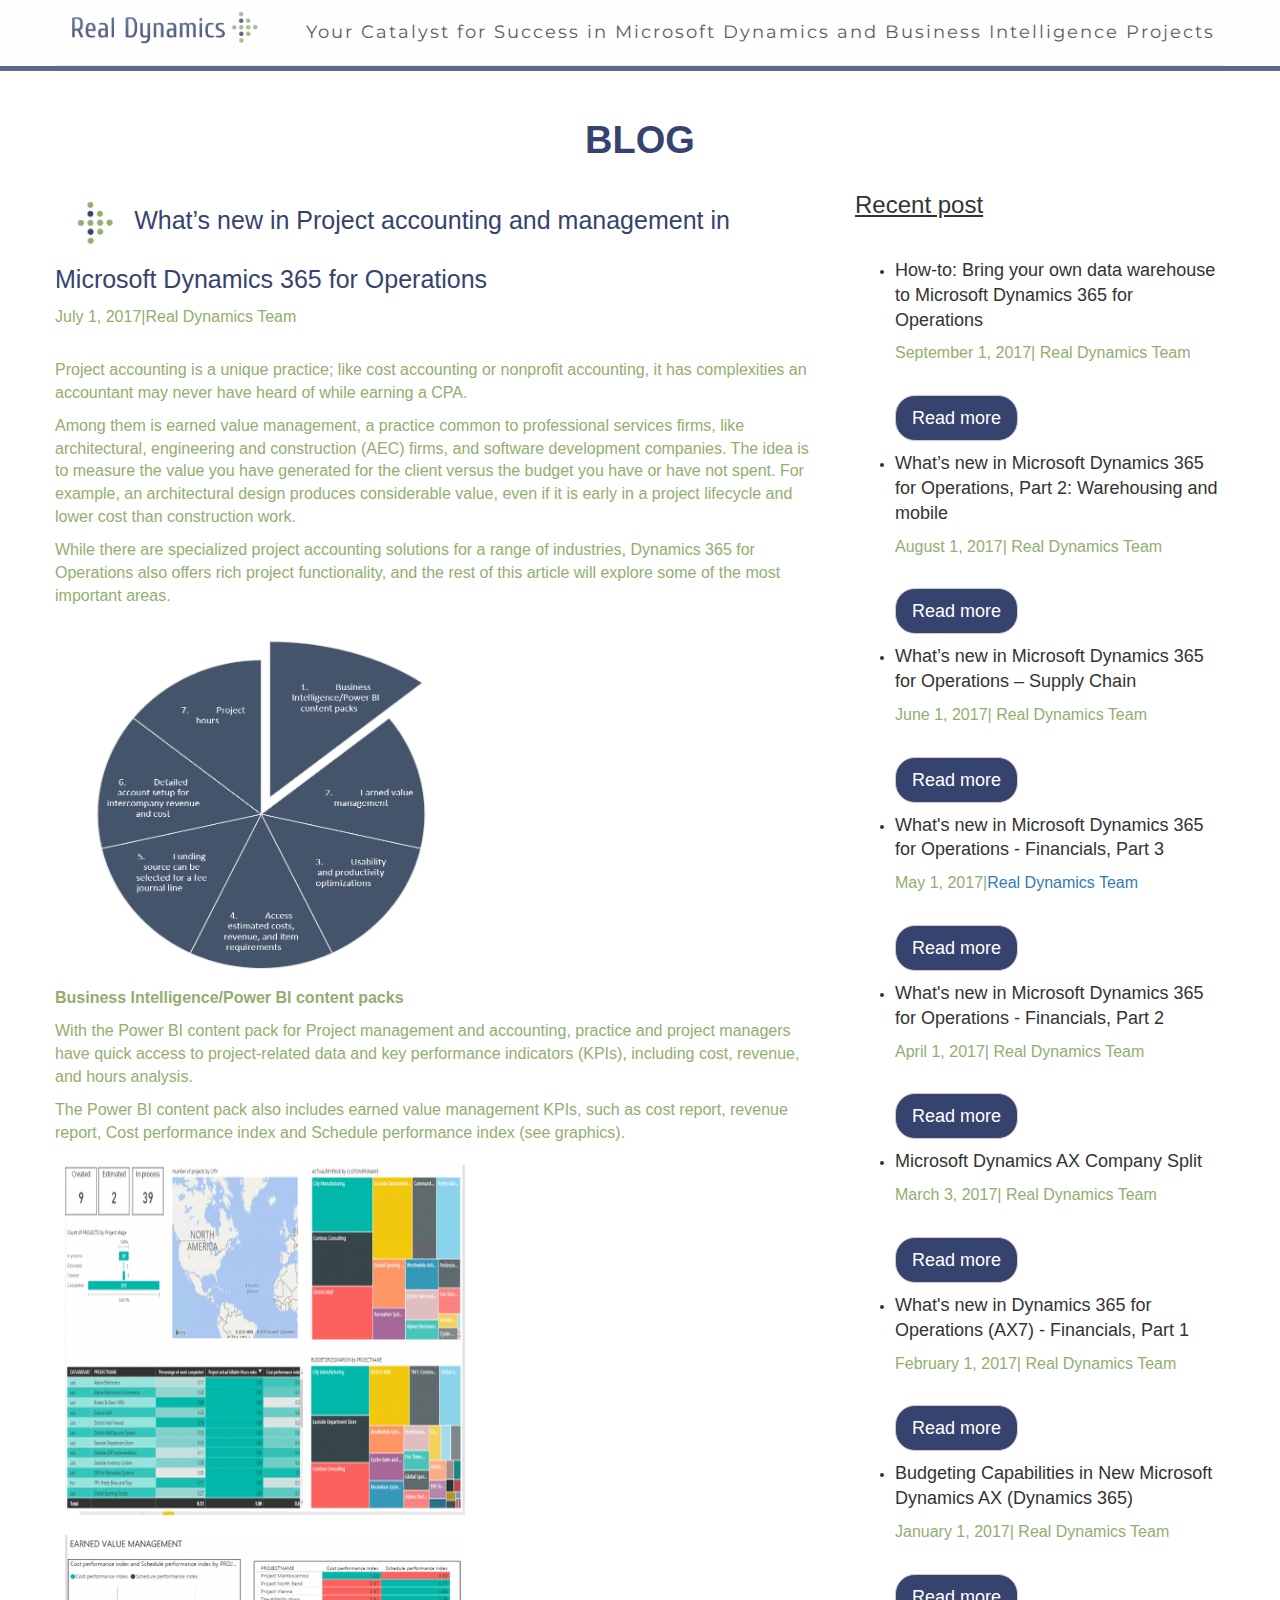
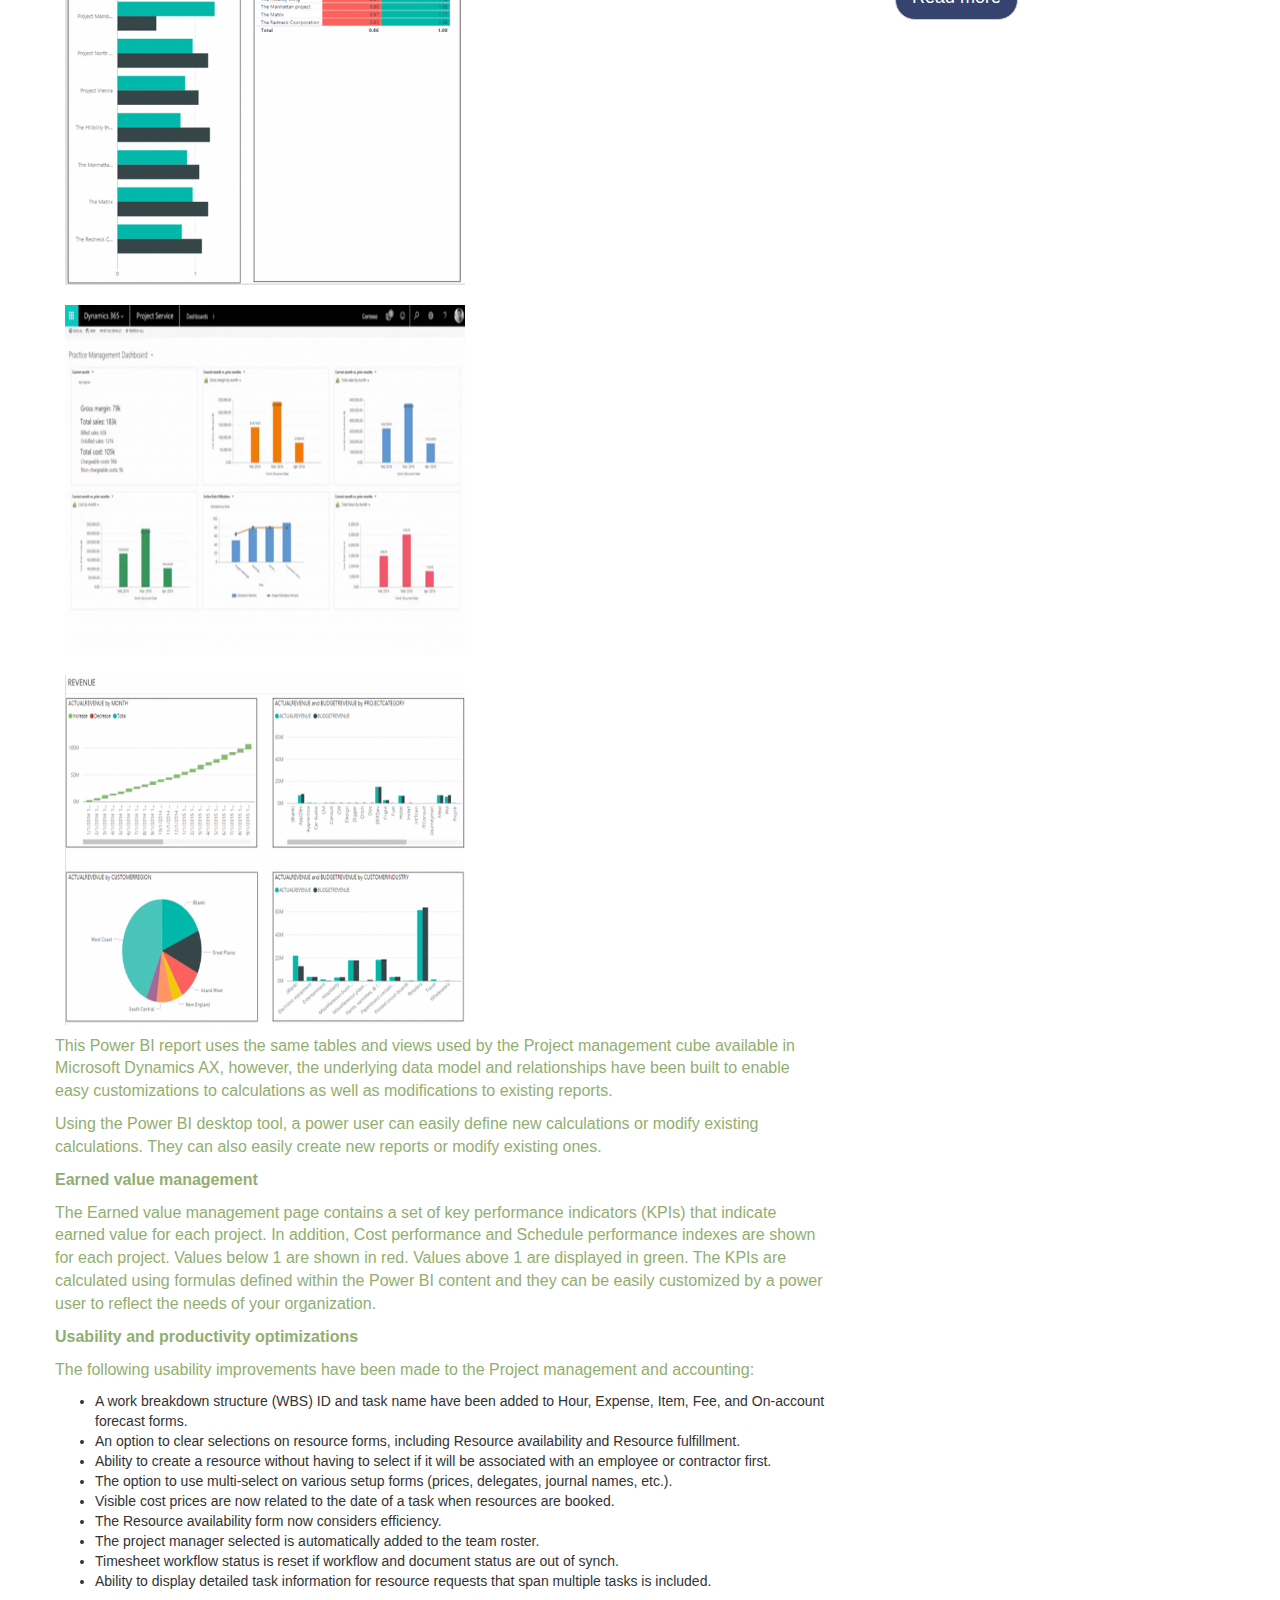
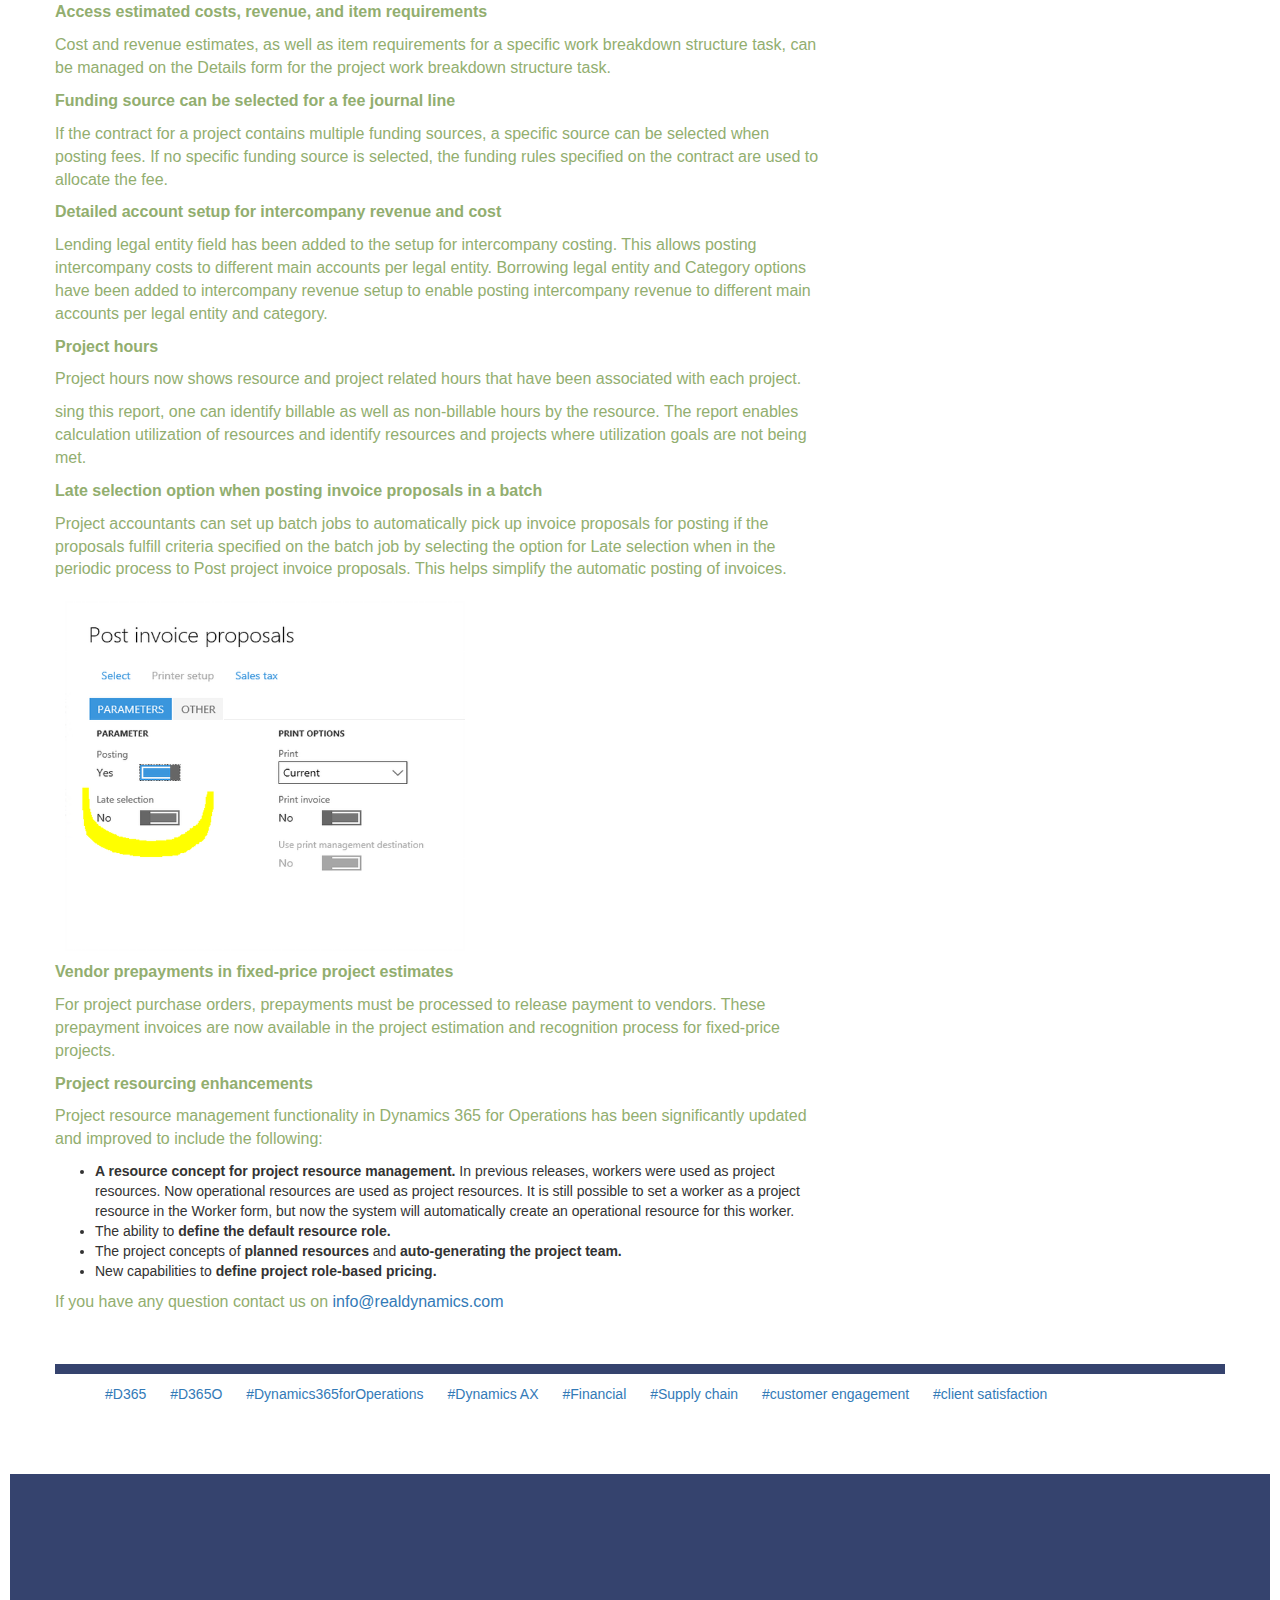
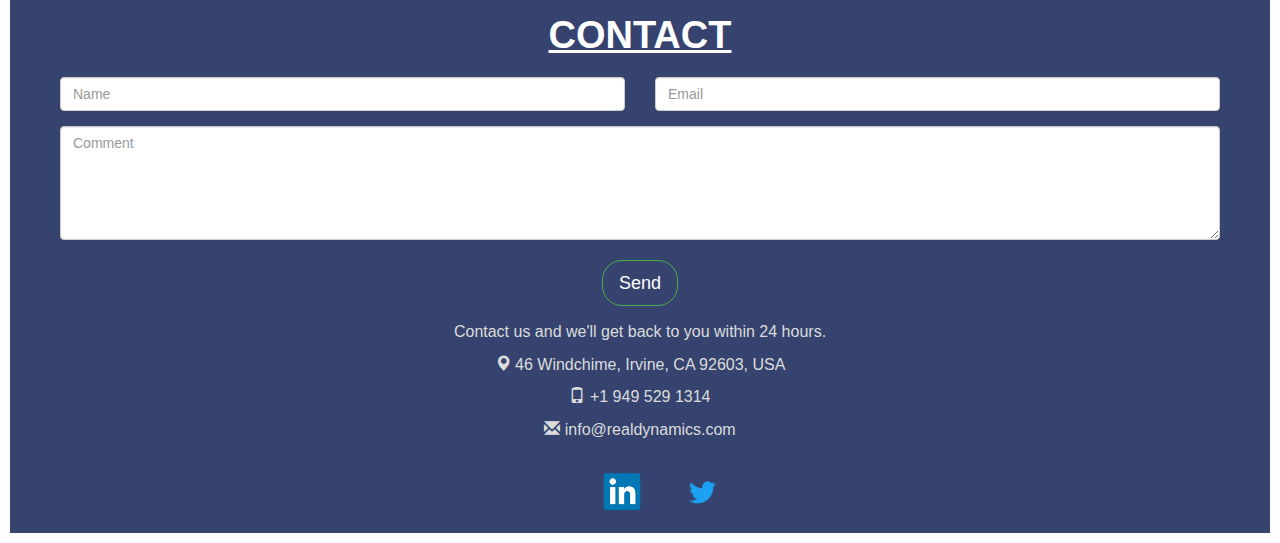
<file: blog/blog3.html>
<!DOCTYPE html>
<html lang="en">
<head>
    <meta charset="UTF-8">
    <title>Realdynamics-blog</title>
    <meta name="author" content="ashwini kasat">
    <meta name="keywords" content="HTML, CSS, jQuary,javaScript,Bootstrap">
    <meta name="viewport" content="width=device-width, initial-scale=1">
    <link rel="stylesheet" href="https://maxcdn.bootstrapcdn.com/bootstrap/3.3.7/css/bootstrap.min.css">
    <link href="https://fonts.googleapis.com/css?family=Montserrat" rel="stylesheet" type="text/css">
    <link href="https://fonts.googleapis.com/css?family=Lato" rel="stylesheet" type="text/css">
    <link rel="stylesheet" href="https://maxcdn.bootstrapcdn.com/bootstrap/3.3.7/css/bootstrap.min.css">
    <link href="https://fonts.googleapis.com/css?family=Montserrat" rel="stylesheet" type="text/css">
    <link href="https://fonts.googleapis.com/css?family=Lato" rel="stylesheet" type="text/css">
    <script src="https://ajax.googleapis.com/ajax/libs/jquery/3.2.1/jquery.min.js"></script>
    <script src="https://maxcdn.bootstrapcdn.com/bootstrap/3.3.7/js/bootstrap.min.js"></script>
    <script src=""></script>
    <link rel="stylesheet" type="text/css" href="blog_page.css">
    <link rel="stylesheet" type="text/css" href="../style.css">
</head>
<body id="blog_page2 blog" data-spy="scroll" data-target=".navbar" data-offset="60">
<nav class="navbar navbar-default navbar-fixed-top">
    <div class="page-header container">
        <a href="#myPage" class="pull-left">
            <img class="top_logo img-responsive" src="blog_images/Original_transparent_1024_no_tagline%20-%20large%20canvas%20-%20white%20background%20(1).png">
        </a>
        <h5 class="pull-right">Your Catalyst for Success in Microsoft Dynamics and Business Intelligence Projects</h5>
    </div>
</nav>

<div id="blog_content" class="container">
    <div class="text-center">
        <h2>BLOG</h2>
    </div>
    <div class="row blog_content_div">
        <!--desktop blog view-->
        <div class="row ">
            <div class="col-sm-8 col-xs-12 blog_side">
                <div class="blog2">
                    <h5><img class="blog_header_img" src="blog_images/Square%20Logo%20-%20Transparent%20-%20No%20Title.png">What’s new in Project accounting and management in Microsoft Dynamics 365 for Operations</h5>
                    <p>July 1, 2017|Real Dynamics Team</p>
                    <br>
                    <p>Project accounting is a unique practice; like cost accounting or nonprofit accounting, it has complexities an accountant may never have heard of while earning a CPA.</p>
                    <p>Among them is earned value management, a practice common to professional services firms, like architectural, engineering and construction (AEC) firms, and software development companies. The idea is to measure the value you have generated for the client versus the budget you have or have not spent. For example, an architectural design produces considerable value, even if it is early in a project lifecycle and lower cost than construction work.</p>
                    <p>While there are specialized project accounting solutions for a range of industries, Dynamics 365 for Operations also offers rich project functionality, and the rest of this article will explore some of the most important areas.</p>
                    <img class="blog_img" src="blog_images/bl3.1.png" alt="REAL DYNAMICS" >
                    <p><strong>Business Intelligence/Power BI content packs</strong></p>
                    <p>With the Power BI content pack for Project management and accounting, practice and project managers have quick access to project-related data and key performance indicators (KPIs), including cost, revenue, and hours analysis.</p>
                    <p>The Power BI content pack also includes earned value management KPIs, such as cost report, revenue report, Cost performance index and Schedule performance index (see graphics).</p>
                    <img class="blog_img" src="blog_images/bl3.2.png" alt="REAL DYNAMICS" >
                    <img class="blog_img" src="blog_images/bl3.3.png" alt="REAL DYNAMICS" >
                    <img class="blog_img" src="blog_images/bl3.4.png" alt="REAL DYNAMICS" >
                    <img class="blog_img" src="blog_images/bl3.5.png" alt="REAL DYNAMICS" >

                    <p>This Power BI report uses the same tables and views used by the Project management cube available in Microsoft Dynamics AX, however, the underlying data model and relationships have been built to enable easy customizations to calculations as well as modifications to existing reports.</p>
                    <p>Using the Power BI desktop tool, a power user can easily define new calculations or modify existing calculations. They can also easily create new reports or modify existing ones.</p>
                    <p><strong>Earned value management</strong></p>
                    <p>The Earned value management page contains a set of key performance indicators (KPIs) that indicate earned value for each project. In addition, Cost performance and Schedule performance indexes are shown for each project. Values below 1 are shown in red. Values above 1 are displayed in green. The KPIs are calculated using formulas defined within the Power BI content and they can be easily customized by a power user to reflect the needs of your organization.</p>
                    <p><strong>Usability and productivity optimizations</strong></p>
                    <p>The following usability improvements have been made to the Project management and accounting:</p>
                    <ul>
                        <li>A work breakdown structure (WBS) ID and task name have been added to Hour, Expense, Item, Fee, and On-account forecast forms.
                        </li>
                        <li>An option to clear selections on resource forms, including Resource availability and Resource fulfillment.
                        </li>
                        <li>Ability to create a resource without having to select if it will be associated with an employee or contractor first.
                        </li>
                        <li>The option to use multi-select on various setup forms (prices, delegates, journal names, etc.).
                        </li>
                        <li>Visible cost prices are now related to the date of a task when resources are booked.
                        </li>
                        <li>The Resource availability form now considers efficiency.
                        </li>
                        <li>The project manager selected is automatically added to the team roster.
                        </li>
                        <li>Timesheet workflow status is reset if workflow and document status are out of synch.
                        </li>
                        <li>Ability to display detailed task information for resource requests that span multiple tasks is included.
                        </li>
                    </ul>
                    <p><strong>Access estimated costs, revenue, and item requirements</strong></p>
                    <p>Cost and revenue estimates, as well as item requirements for a specific work breakdown structure task, can be managed on the Details form for the project work breakdown structure task.</p>
                    <p><strong>Funding source can be selected for a fee journal line</strong></p>
                    <p>If the contract for a project contains multiple funding sources, a specific source can be selected when posting fees. If no specific funding source is selected, the funding rules specified on the contract are used to allocate the fee.</p>
                    <p><strong>Detailed account setup for intercompany revenue and cost</strong></p>
                    <p>Lending legal entity field has been added to the setup for intercompany costing. This allows posting intercompany costs to different main accounts per legal entity. Borrowing legal entity and Category options have been added to intercompany revenue setup to enable posting intercompany revenue to different main accounts per legal entity and category.</p>
                    <p><strong>Project hours</strong></p>
                    <p>Project hours now shows resource and project related hours that have been associated with each project.</p>
                    <p>sing this report, one can identify billable as well as non-billable hours by the resource. The report enables calculation utilization of resources and identify resources and projects where utilization goals are not being met.</p>
                    <p><strong>Late selection option when posting invoice proposals in a batch</strong></p>
                    <p>Project accountants can set up batch jobs to automatically pick up invoice proposals for posting if the proposals fulfill criteria specified on the batch job by selecting the option for Late selection when in the periodic process to Post project invoice proposals. This helps simplify the automatic posting of invoices.
                    </p>
                    <img class="blog_img" src="blog_images/bl3.6.png" alt="REAL DYNAMICS" >
                    <p><strong>Vendor prepayments in fixed-price project estimates</strong></p>
                    <p>For project purchase orders, prepayments must be processed to release payment to vendors. These prepayment invoices are now available in the project estimation and recognition process for fixed-price projects.<p>
                    <p><strong>Project resourcing enhancements</strong></p>
                    <p>Project resource management functionality in Dynamics 365 for Operations has been significantly updated and improved to include the following:
                    </p>
                    <ul>
                        <li><strong>A resource concept for project resource management.</strong> In previous releases, workers were used as project resources. Now operational resources are used as project resources. It is still possible to set a worker as a project resource in the Worker form, but now the system will automatically create an operational resource for this worker.
                        </li>
                        <li>The ability to<strong> define the default resource role.</strong>
                        </li>
                        <li>The project concepts of <strong>planned resources</strong> and <strong>auto-generating the project team.</strong>
                        </li>
                        <li>New capabilities to <strong>define project role-based pricing.</strong>
                        </li>
                    </ul>
                    <p>If you have any question contact us on
                        <a href="mailto:ashwini.kasat@realdynamics.com" target="_blank">info@realdynamics.com</a>

                    </p>
                </div>
            </div>
            <div class="col-sm-4 col-xs-12 side_blog">
                <h3>Recent post</h3>
                <br>
                <ul class="dropdown_ul">
                    <li>
                        <h5>How-to: Bring your own data warehouse to Microsoft Dynamics 365 for Operations</h5>
                        <p>September 1, 2017| Real Dynamics Team</p>
                        <br>
                        <a href="blog1.html" target="_self"><button class="btn btn-default btn-lg">Read more</button></a>
                    </li>
                    <li>
                        <h5>What’s new in Microsoft Dynamics 365 for Operations, Part 2: Warehousing and mobile</h5>
                        <p>August 1, 2017| Real Dynamics Team</p>
                        <br>
                        <a href="blog2.html" target="_self"><button class="btn btn-default btn-lg">Read more</button></a>
                    </li>
                    <li>
                        <h5>What’s new in Microsoft Dynamics 365 for Operations – Supply Chain</h5>
                        <p>June 1, 2017| Real Dynamics Team</p>
                        <br>
                        <a href="blog4.html" target="_self"><button class="btn btn-default btn-lg blog_4">Read more</button></a>
                    </li>
                    <li>
                        <h5>What's new in Microsoft Dynamics 365 for Operations - Financials, Part 3</h5>
                        <p>May 1, 2017|<a href="">Real Dynamics Team</a></p>
                        <br>
                        <a href="blog5.html" target="_self"><button class="btn btn-default btn-lg blog_5">Read more</button></a>
                    </li>
                    <li>
                        <h5>What's new in Microsoft Dynamics 365 for Operations - Financials, Part 2</h5>
                        <p>April 1, 2017| Real Dynamics Team</p>
                        <br>
                        <a href="blog6.html" target="_self"><button class="btn btn-default btn-lg blog_5">Read more</button></a>
                    </li>
                    <li>
                        <h5>Microsoft Dynamics AX Company Split</h5>
                        <p>March 3, 2017| Real Dynamics Team</p>
                        <br>
                        <a href="blog7.html" target="_self"><button class="btn btn-default btn-lg blog_5">Read more</button></a>
                    </li>
                    <li>
                        <h5>What's new in Dynamics 365 for Operations (AX7) - Financials, Part 1</h5>
                        <p>February 1, 2017| Real Dynamics Team</p>
                        <br>
                        <a href="blog8.html" target="_self"><button class="btn btn-default btn-lg blog_5">Read more</button></a>
                    </li>
                    <li>
                        <h5>Budgeting Capabilities in New Microsoft Dynamics AX (Dynamics 365)</h5>
                        <p>January 1, 2017| Real Dynamics Team</p>
                        <br>
                        <a href="blog9.html" target="_self"><button class="btn btn-default btn-lg blog_5">Read more</button></a>
                    </li>
                </ul>
            </div>
        </div>
        <div class="tag_link">
            <ul>
                <li><a href="blog5.html">#D365</a></li>
                <li><a href="blog4.html">#D365O</a></li>
                <li><a href="blog5.html">#Dynamics365forOperations</a></li>
                <li><a href="blog4.html">#Dynamics AX </a></li>
                <li><a href="blog3.html">#Financial </a></li>
                <li><a href="blog4.html">#Supply chain </a></li>
                <li><a href="blog5.html">#customer engagement </a></li>
                <li><a href="blog5.html">#client satisfaction </a></li>
            </ul>

        </div>
    </div>
</div>
<!-- contact div -->

<div id="contact" class="container-fluid bg-grey text-center">
    <h2 class="title">CONTACT</h2>
    <div class="row">
        <div class="col-sm-12 ">
            <div class="row">
                <div class="col-sm-6 form-group">
                    <input class="form-control" id="name" name="name" placeholder="Name" type="text" required>
                </div>
                <div class="col-sm-6 form-group">
                    <input class="form-control" id="email" name="email" placeholder="Email" type="email" required>
                </div>
            </div>
            <textarea class="form-control" id="comments" name="comments" placeholder="Comment" rows="5"></textarea><br>
            <div class="row">
                <div class="col-sm-12 form-group">
                    <button class="btn btn-success btn-lg center-block" type="submit">Send</button>
                </div>
            </div>
        </div>

        <div class="col-sm-12">
            <p>Contact us and we'll get back to you within 24 hours.</p>
            <p><span class="glyphicon glyphicon-map-marker"></span> 46 Windchime, Irvine, CA 92603, USA</p>
            <p><span class="glyphicon glyphicon-phone"></span> +1 949 529 1314</p>
            <p><span class="glyphicon glyphicon-envelope"></span> info@realdynamics.com</p>
            <ul class="nav navbar-nav contact_nav ">
                <li><a href="https://www.linkedin.com/company/real-dynamics/" target="_blank"><img class="social_media" src="blog_images/Linkedin-icon_original.png"></a></li>
                <li><a href="https://twitter.com/realdynamics" target="_blank"><img class="social_media" src="blog_images/twitter-icon-original.png"></a></li>
            </ul>
        </div>
    </div>
</div>

</body>
</html>
</file>
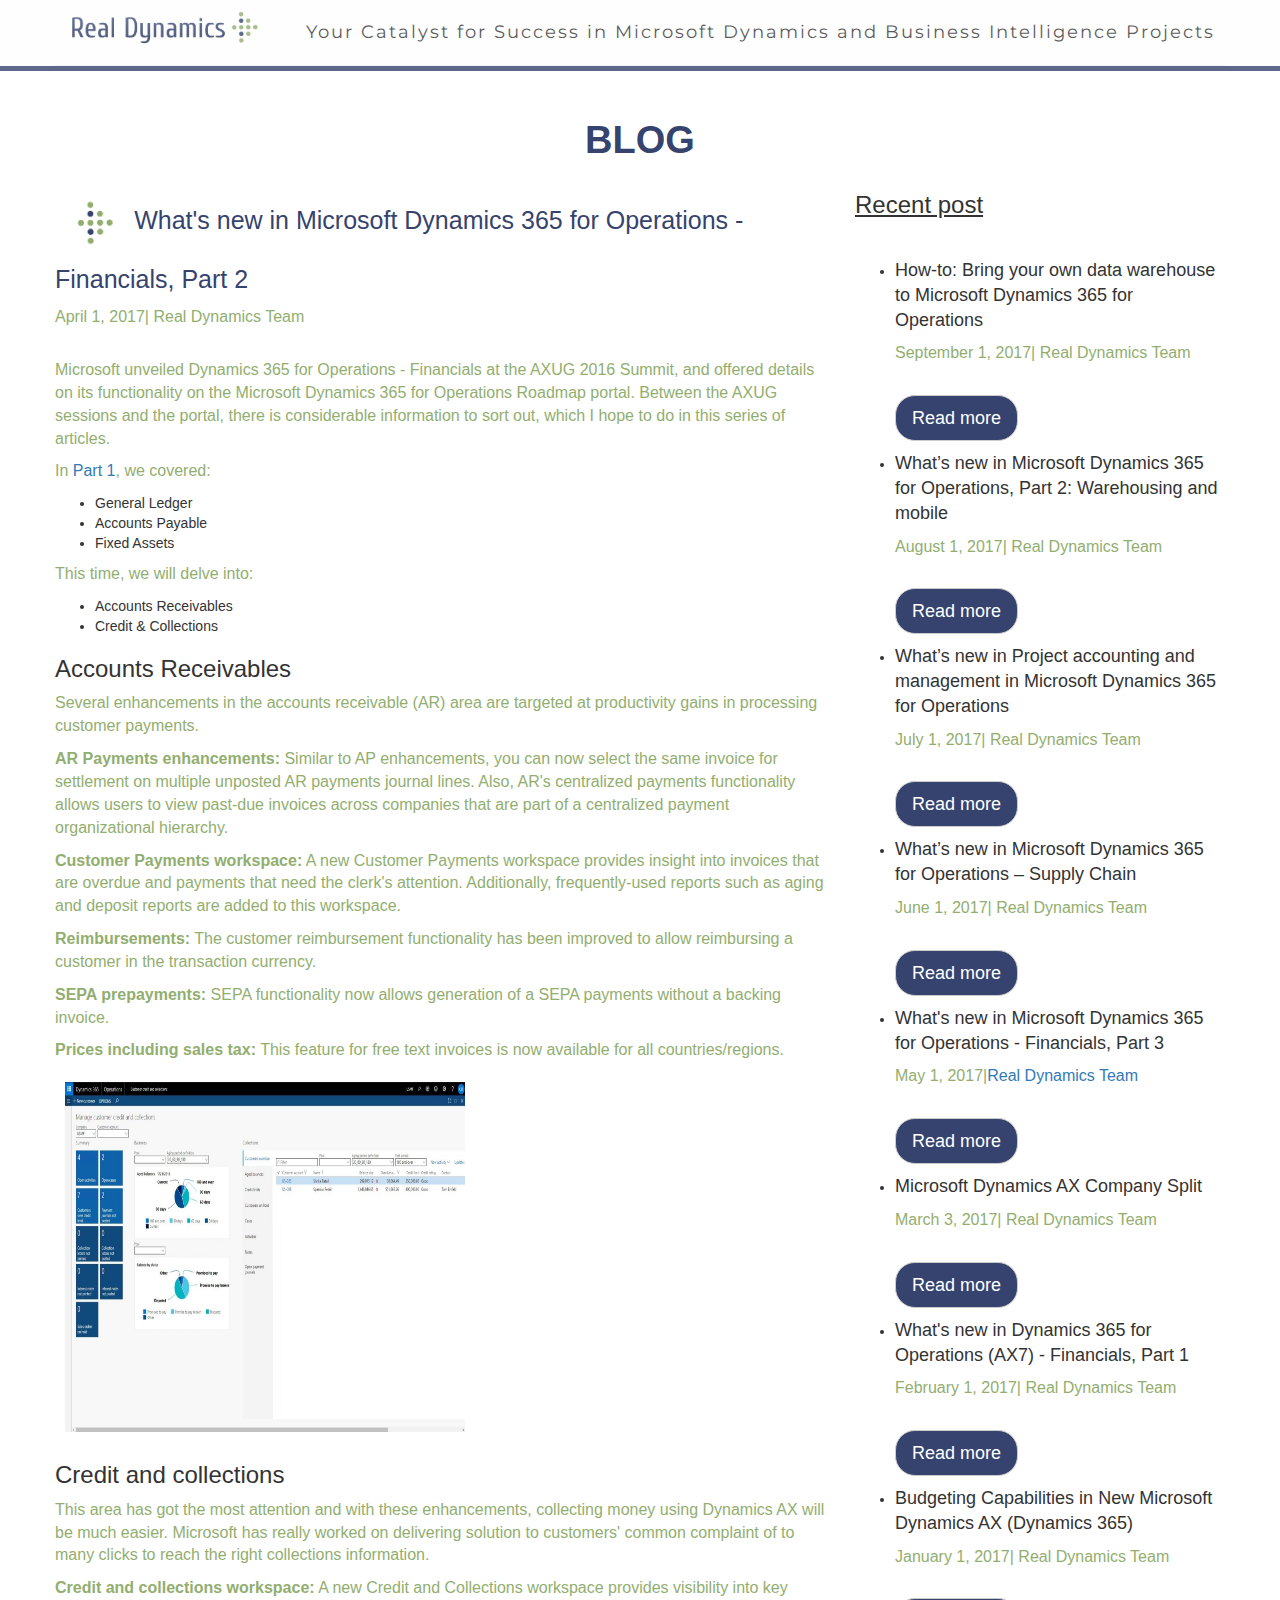
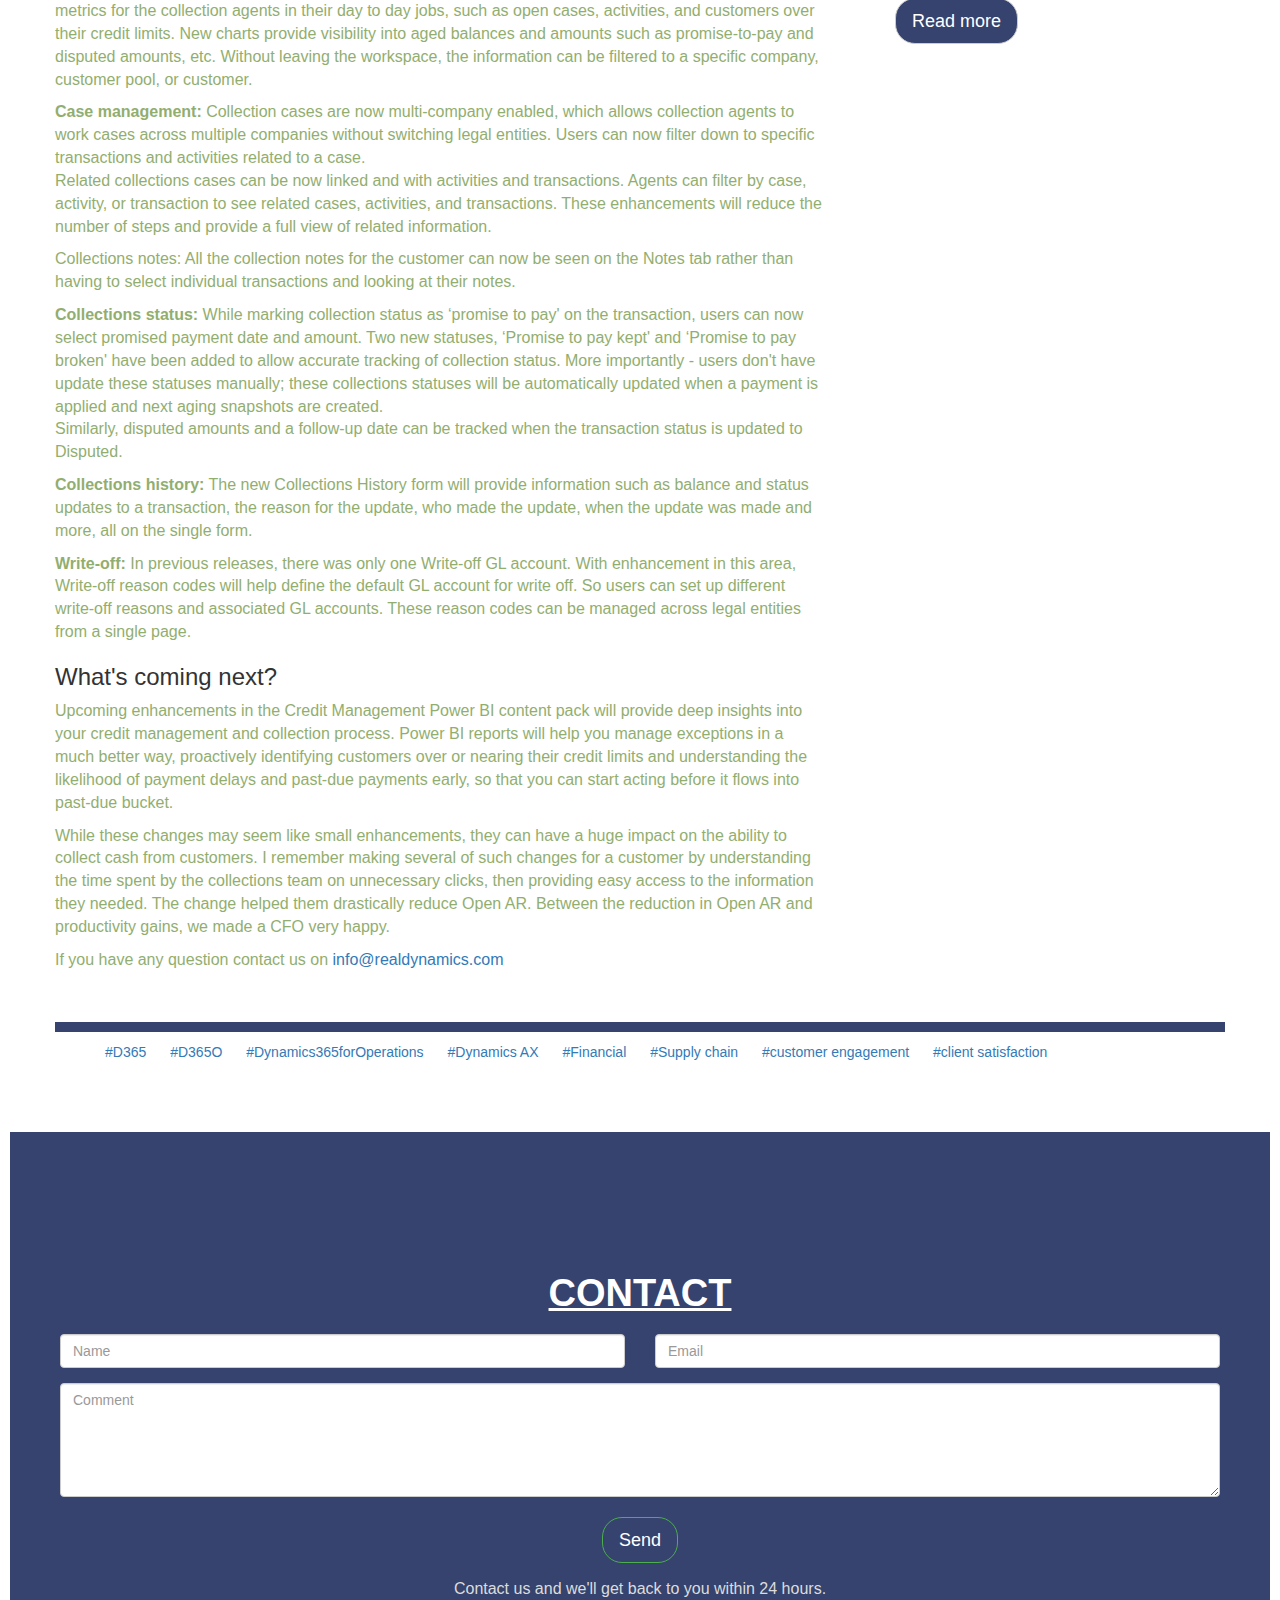
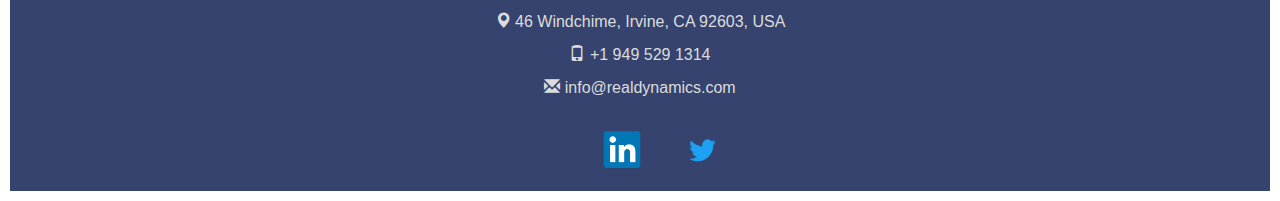
<file: blog/blog6.html>
<!DOCTYPE html>
<html lang="en">
<head>
    <meta charset="UTF-8">
    <title>Realdynamics-blog</title>
    <meta name="author" content="ashwini kasat">
    <meta name="keywords" content="HTML, CSS, jQuary,javaScript,Bootstrap">
    <meta name="viewport" content="width=device-width, initial-scale=1">
    <link rel="stylesheet" href="https://maxcdn.bootstrapcdn.com/bootstrap/3.3.7/css/bootstrap.min.css">
    <link href="https://fonts.googleapis.com/css?family=Montserrat" rel="stylesheet" type="text/css">
    <link href="https://fonts.googleapis.com/css?family=Lato" rel="stylesheet" type="text/css">
    <link rel="stylesheet" href="https://maxcdn.bootstrapcdn.com/bootstrap/3.3.7/css/bootstrap.min.css">
    <link href="https://fonts.googleapis.com/css?family=Montserrat" rel="stylesheet" type="text/css">
    <link href="https://fonts.googleapis.com/css?family=Lato" rel="stylesheet" type="text/css">
    <script src="https://ajax.googleapis.com/ajax/libs/jquery/3.2.1/jquery.min.js"></script>
    <script src="https://maxcdn.bootstrapcdn.com/bootstrap/3.3.7/js/bootstrap.min.js"></script>
    <script src=""></script>
    <link rel="stylesheet" type="text/css" href="blog_page.css">
    <link rel="stylesheet" type="text/css" href="../style.css">

</head>
<body id="blog_page2 blog" data-spy="scroll" data-target=".navbar" data-offset="60">
<nav class="navbar navbar-default navbar-fixed-top">
    <div class="page-header container">
        <a href="#myPage" class="pull-left">
            <img class="top_logo img-responsive" src="blog_images/Original_transparent_1024_no_tagline%20-%20large%20canvas%20-%20white%20background%20(1).png">
        </a>
        <h5 class="pull-right">Your Catalyst for Success in Microsoft Dynamics and Business Intelligence Projects</h5>
    </div>
</nav>

<div id="blog_content" class="container">
    <div class="text-center">
        <h2>BLOG</h2>
    </div>
    <div class="row blog_content_div">
        <!--desktop blog view-->
        <div class="row ">
            <div class="col-sm-8 col-xs-12 blog_side">
                <div class="blog2">
                    <h5><img class="blog_header_img" src="blog_images/Square%20Logo%20-%20Transparent%20-%20No%20Title.png">What's new in Microsoft Dynamics 365 for Operations - Financials, Part 2</h5>
                    <p>April 1, 2017| Real Dynamics Team</p>
                    <br>
                    <p>Microsoft unveiled Dynamics 365 for Operations - Financials at the AXUG 2016 Summit, and offered details on its functionality on the Microsoft Dynamics 365 for Operations Roadmap portal. Between the AXUG sessions and the portal, there is considerable information to sort out, which I hope to do in this series of articles.</p>
                    <p>In <a href="blog2.html">Part 1</a>, we covered:</p>
                    <ul>
                        <li>General Ledger</li>
                        <li>Accounts Payable</li>
                        <li>Fixed Assets</li>
                    </ul>
                        <p>This time, we will delve into:</p>
                    <ul>
                        <li>Accounts Receivables</li>
                        <li>Credit & Collections</li>
                    </ul>
                    <h3>Accounts Receivables</h3>
                    <p>Several enhancements in the accounts receivable (AR) area are targeted at productivity gains in processing customer payments.</p>
                    <p><strong>AR Payments enhancements:</strong> Similar to AP enhancements, you can now select the same invoice for settlement on multiple unposted AR payments journal lines. Also, AR's centralized payments functionality allows users to view past-due invoices across companies that are part of a centralized payment organizational hierarchy.</p>
                    <p><strong>Customer Payments workspace:</strong> A new Customer Payments workspace provides insight into invoices that are overdue and payments that need the clerk's attention. Additionally, frequently-used reports such as aging and deposit reports are added to this workspace.</p>
                    <p><strong>Reimbursements:</strong> The customer reimbursement functionality has been improved to allow reimbursing a customer in the transaction currency.</p>
                    <p><strong>SEPA prepayments:</strong> SEPA functionality now allows generation of a SEPA payments without a backing invoice.</p>
                    <p><strong>Prices including sales tax:</strong> This feature for free text invoices is now available for all countries/regions.</p>
                    <img class="blog_img" src="blog_images/bl6.1.jpg" alt="REAL DYNAMICS" >
                    <h3>Credit and collections</h3>
                    <p>This area has got the most attention and with these enhancements, collecting money using Dynamics AX will be much easier. Microsoft has really worked on delivering solution to customers' common complaint of to many clicks to reach the right collections information.</p>
                    <p><strong>Credit and collections workspace:</strong> A new Credit and Collections workspace provides visibility into key metrics for the collection agents in their day to day jobs, such as open cases, activities, and customers over their credit limits. New charts provide visibility into aged balances and amounts such as promise-to-pay and disputed amounts, etc. Without leaving the workspace, the information can be filtered to a specific company, customer pool, or customer.</p>
                    <p><strong>Case management:</strong> Collection cases are now multi-company enabled, which allows collection agents to work cases across multiple companies without switching legal entities. Users can now filter down to specific transactions and activities related to a case.
                    <br>Related collections cases can be now linked and with activities and transactions. Agents can filter by case, activity, or transaction to see related cases, activities, and transactions. These enhancements will reduce the number of steps and provide a full view of related information.
                    <p>Collections notes: All the collection notes for the customer can now be seen on the Notes tab rather than having to select individual transactions and looking at their notes.</p>
                    <p><strong>Collections status:</strong> While marking collection status as ‘promise to pay' on the transaction, users can now select promised payment date and amount. Two new statuses, ‘Promise to pay kept' and ‘Promise to pay broken' have been added to allow accurate tracking of collection status. More importantly - users don't have update these statuses manually; these collections statuses will be automatically updated when a payment is applied and next aging snapshots are created.
                        <br>Similarly, disputed amounts and a follow-up date can be tracked when the transaction status is updated to Disputed.</p>
                    <p><strong>Collections history:</strong> The new Collections History form will provide information such as balance and status updates to a transaction, the reason for the update, who made the update, when the update was made and more, all on the single form.</p>
                    <p><strong>Write-off:</strong> In previous releases, there was only one Write-off GL account. With enhancement in this area, Write-off reason codes will help define the default GL account for write off. So users can set up different write-off reasons and associated GL accounts. These reason codes can be managed across legal entities from a single page.</p>
                    <h3>What's coming next?</h3>
                    <p>Upcoming enhancements in the Credit Management Power BI content pack will provide deep insights into your credit management and collection process. Power BI reports will help you manage exceptions in a much better way, proactively identifying customers over or nearing their credit limits and understanding the likelihood of payment delays and past-due payments early, so that you can start acting before it flows into past-due bucket.</p>
                    <p>While these changes may seem like small enhancements, they can have a huge impact on the ability to collect cash from customers. I remember making several of such changes for a customer by understanding the time spent by the collections team on unnecessary clicks, then providing easy access to the information they needed. The change helped them drastically reduce Open AR. Between the reduction in Open AR and productivity gains, we made a CFO very happy.</p>
                    <p>If you have any question contact us on
                        <a href="mailto:ashwini.kasat@realdynamics.com" target="_blank">info@realdynamics.com</a>

                    </p>
                </div>
            </div>
            <div class="col-sm-4 col-xs-12 side_blog">
                <h3>Recent post</h3>
                <br>
                <ul class="dropdown_ul">
                    <li>
                        <h5>How-to: Bring your own data warehouse to Microsoft Dynamics 365 for Operations</h5>
                        <p>September 1, 2017| Real Dynamics Team</p>
                        <br>
                        <a href="blog1.html" target="_self"><button class="btn btn-default btn-lg blog_2">Read more</button></a>
                    </li>
                    <li>
                        <h5>What’s new in Microsoft Dynamics 365 for Operations, Part 2: Warehousing and mobile</h5>
                        <p>August 1, 2017| Real Dynamics Team</p>
                        <br>
                        <a href="blog2.html" target="_self"><button class="btn btn-default btn-lg">Read more</button></a>
                    </li>
                    <li>
                        <h5>What’s new in Project accounting and management in Microsoft Dynamics 365 for Operations</h5>
                        <p>July 1, 2017| Real Dynamics Team</p>
                        <br>
                        <a href="blog3.html" target="_self"><button class="btn btn-default btn-lg">Read more</button></a>
                    </li>
                    <li>
                        <h5>What’s new in Microsoft Dynamics 365 for Operations – Supply Chain</h5>
                        <p>June 1, 2017| Real Dynamics Team</p>
                        <br>
                        <a href="blog4.html" target="_self"><button class="btn btn-default btn-lg blog_4">Read more</button></a>
                    </li>
                    <li>
                        <h5>What's new in Microsoft Dynamics 365 for Operations - Financials, Part 3</h5>
                        <p>May 1, 2017|<a href="">Real Dynamics Team</a></p>
                        <br>
                        <a href="blog5.html" target="_self"><button class="btn btn-default btn-lg blog_5">Read more</button></a>
                    </li>
                    <li>
                        <h5>Microsoft Dynamics AX Company Split</h5>
                        <p>March 3, 2017| Real Dynamics Team</p>
                        <br>
                        <a href="blog7.html" target="_self"><button class="btn btn-default btn-lg blog_5">Read more</button></a>
                    </li>
                    <li>
                        <h5>What's new in Dynamics 365 for Operations (AX7) - Financials, Part 1</h5>
                        <p>February 1, 2017| Real Dynamics Team</p>
                        <br>
                        <a href="blog8.html" target="_self"><button class="btn btn-default btn-lg blog_5">Read more</button></a>
                    </li>
                    <li>
                        <h5>Budgeting Capabilities in New Microsoft Dynamics AX (Dynamics 365)</h5>
                        <p>January 1, 2017| Real Dynamics Team</p>
                        <br>
                        <a href="blog9.html" target="_self"><button class="btn btn-default btn-lg blog_5">Read more</button></a>
                    </li>
                </ul>
            </div>
        </div>
        <div class="tag_link">
            <ul>
                <li><a href="blog5.html">#D365</a></li>
                <li><a href="blog4.html">#D365O</a></li>
                <li><a href="blog5.html">#Dynamics365forOperations</a></li>
                <li><a href="blog4.html">#Dynamics AX </a></li>
                <li><a href="blog3.html">#Financial </a></li>
                <li><a href="blog4.html">#Supply chain </a></li>
                <li><a href="blog5.html">#customer engagement </a></li>
                <li><a href="blog5.html">#client satisfaction </a></li>
            </ul>

        </div>
    </div>
</div>
<!-- contact div -->

<div id="contact" class="container-fluid bg-grey text-center">
    <h2 class="title">CONTACT</h2>
    <div class="row">
        <div class="col-sm-12 ">
            <div class="row">
                <div class="col-sm-6 form-group">
                    <input class="form-control" id="name" name="name" placeholder="Name" type="text" required>
                </div>
                <div class="col-sm-6 form-group">
                    <input class="form-control" id="email" name="email" placeholder="Email" type="email" required>
                </div>
            </div>
            <textarea class="form-control" id="comments" name="comments" placeholder="Comment" rows="5"></textarea><br>
            <div class="row">
                <div class="col-sm-12 form-group">
                    <button class="btn btn-success btn-lg center-block" type="submit">Send</button>
                </div>
            </div>
        </div>

        <div class="col-sm-12">
            <p>Contact us and we'll get back to you within 24 hours.</p>
            <p><span class="glyphicon glyphicon-map-marker"></span> 46 Windchime, Irvine, CA 92603, USA</p>
            <p><span class="glyphicon glyphicon-phone"></span> +1 949 529 1314</p>
            <p><span class="glyphicon glyphicon-envelope"></span> info@realdynamics.com</p>
            <ul class="nav navbar-nav contact_nav ">
                <li><a href="https://www.linkedin.com/company/real-dynamics/" target="_blank"><img class="social_media" src="blog_images/Linkedin-icon_original.png"></a></li>
                <li><a href="https://twitter.com/realdynamics" target="_blank"><img class="social_media" src="blog_images/twitter-icon-original.png"></a></li>
            </ul>
        </div>
    </div>
</div>

</body>
</html>
</file>
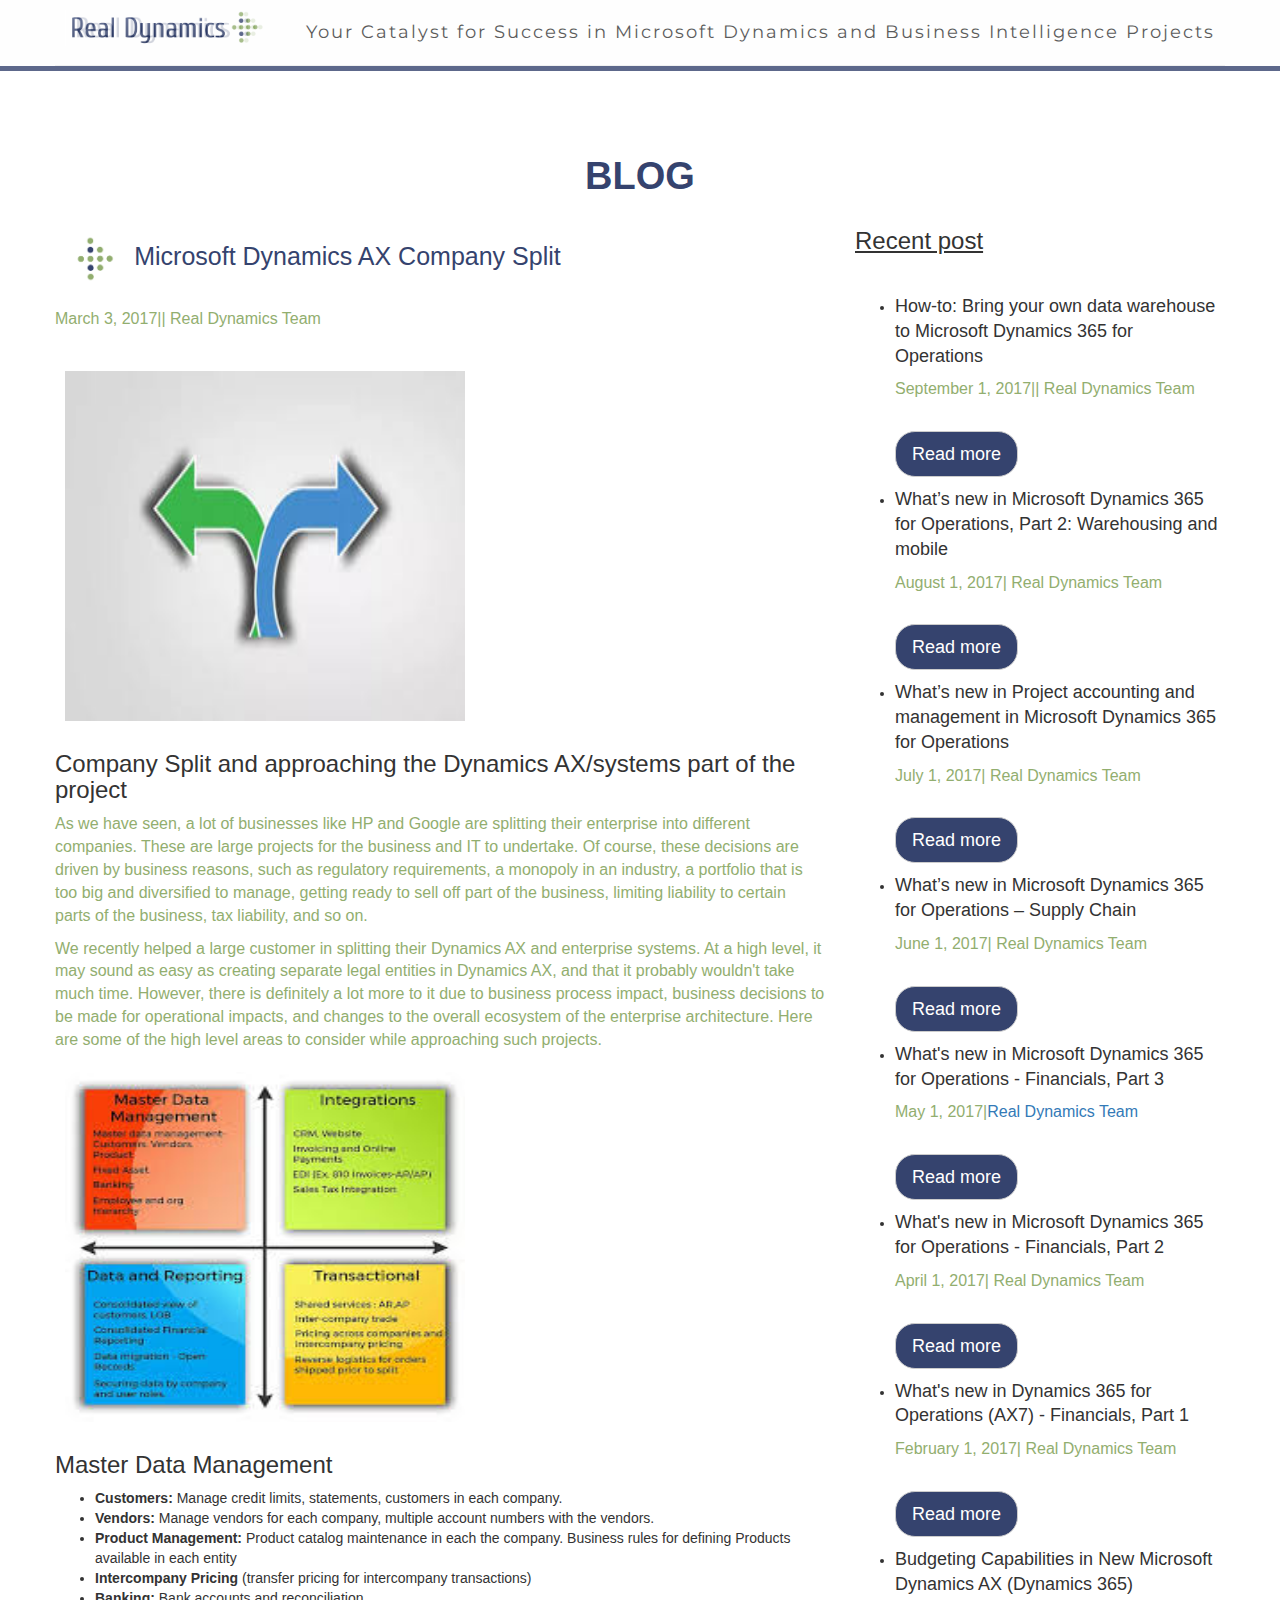
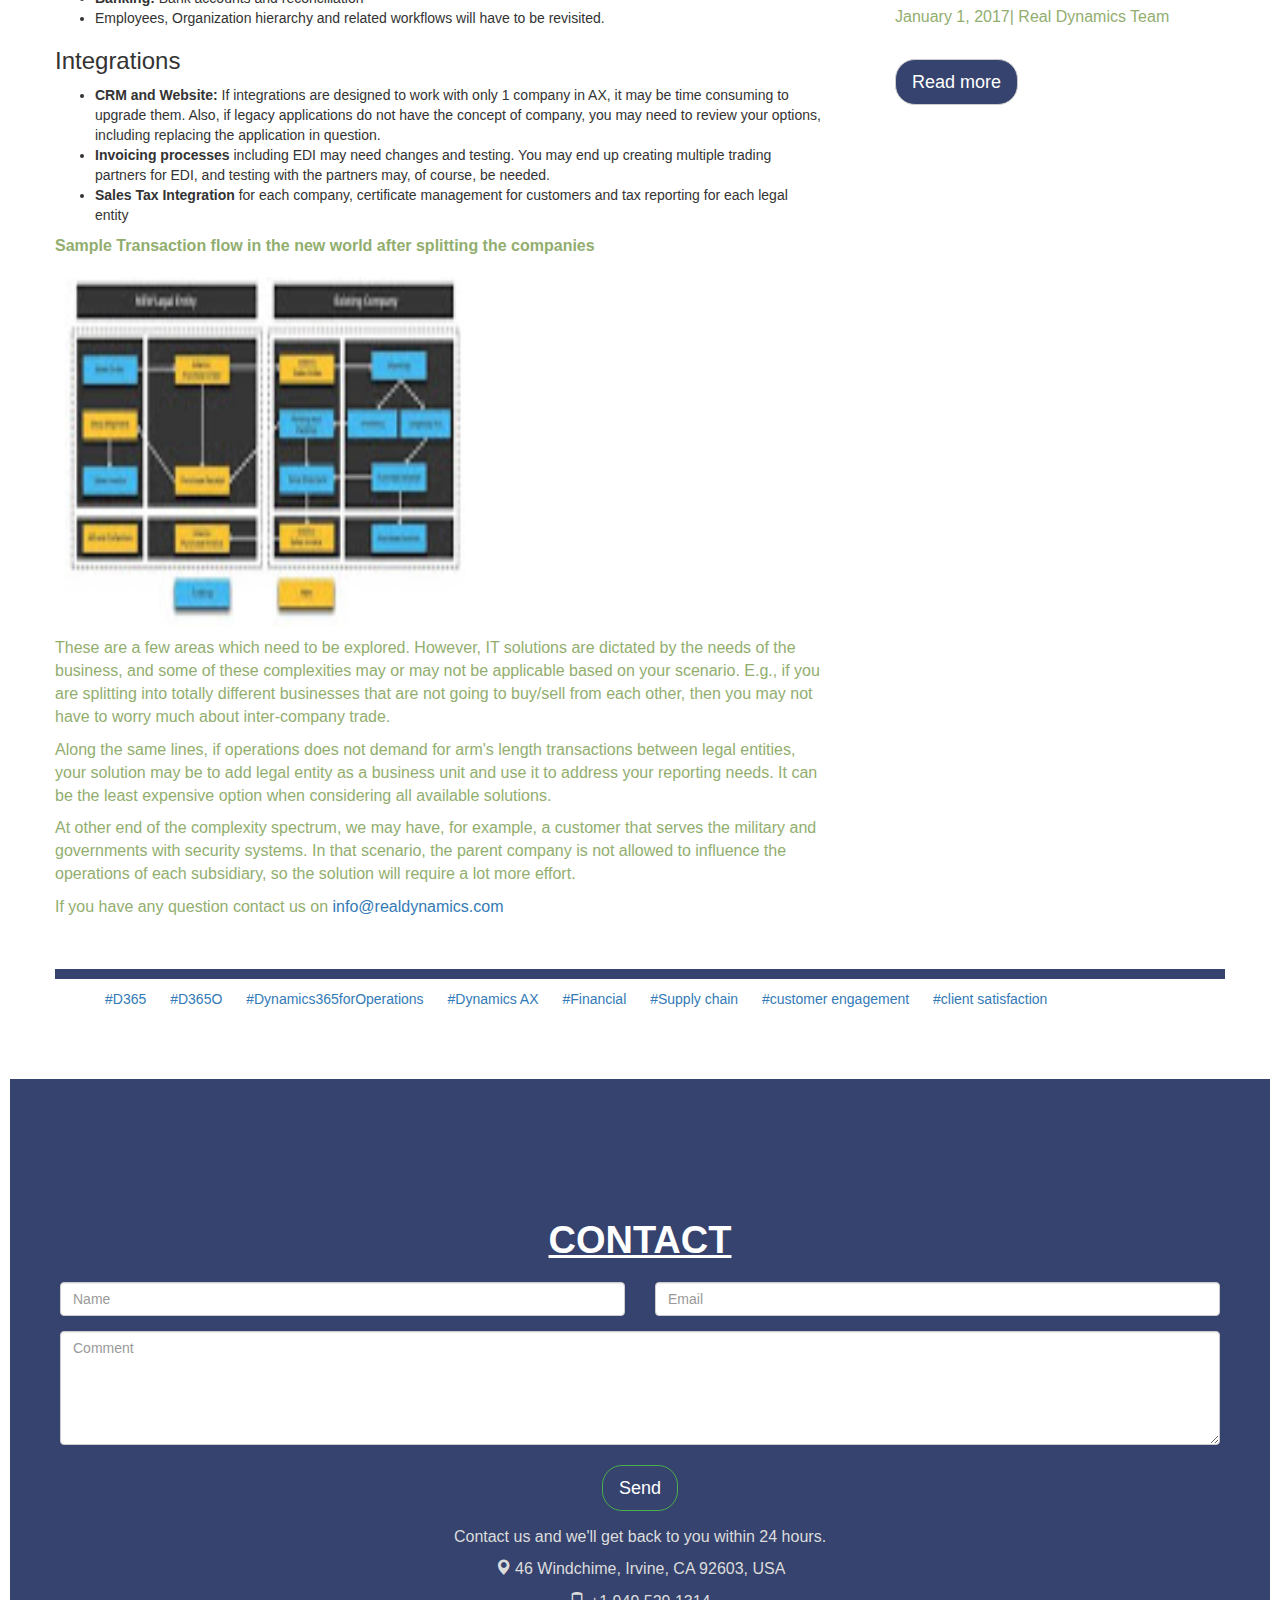
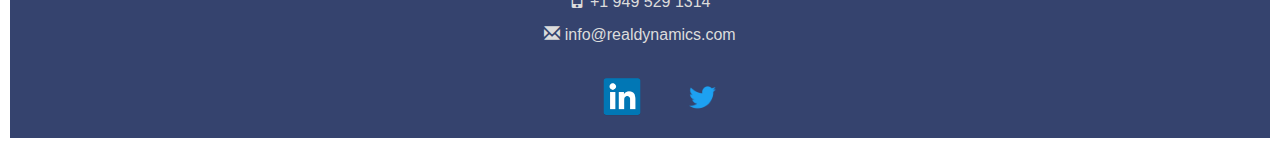
<file: blog/blog7.html>
<!DOCTYPE html>
<html lang="en">
<head>
    <meta charset="UTF-8">
    <title>Realdynamics-blog</title>
    <meta name="author" content="ashwini kasat">
    <meta name="keywords" content="HTML, CSS, jQuary,javaScript,Bootstrap">
    <meta name="viewport" content="width=device-width, initial-scale=1">
    <link rel="stylesheet" href="https://maxcdn.bootstrapcdn.com/bootstrap/3.3.7/css/bootstrap.min.css">
    <link href="https://fonts.googleapis.com/css?family=Montserrat" rel="stylesheet" type="text/css">
    <link href="https://fonts.googleapis.com/css?family=Lato" rel="stylesheet" type="text/css">
    <link rel="stylesheet" href="https://maxcdn.bootstrapcdn.com/bootstrap/3.3.7/css/bootstrap.min.css">
    <link href="https://fonts.googleapis.com/css?family=Montserrat" rel="stylesheet" type="text/css">
    <link href="https://fonts.googleapis.com/css?family=Lato" rel="stylesheet" type="text/css">
    <!--<script src="https://ajax.googleapis.com/ajax/libs/jquery/3.2.1/jquery.min.js"></script>-->
    <!--<script src="https://maxcdn.bootstrapcdn.com/bootstrap/3.3.7/js/bootstrap.min.js"></script>-->
    <!--<script src=""></script>-->
    <link rel="stylesheet" type="text/css" href="blog_page.css">
    <link rel="stylesheet" type="text/css" href="../style.css">

</head>
<body id="blog_page2 blog" data-spy="scroll" data-target=".navbar" data-offset="60">
<nav class="navbar navbar-default navbar-fixed-top">
    <div class="page-header container">
        <a href="#myPage" class="pull-left">
            <img class="top_logo img-responsive" src="blog_images/Original_transparent_1024_no_tagline%20-%20large%20canvas%20-%20white%20background%20(1).png">
        </a>
        <h5 class="pull-right">Your Catalyst for Success in Microsoft Dynamics and Business Intelligence Projects</h5>
    </div>
</nav>
    <div class="container">
        <div class="navbar-header">
            <a href="/index.html">
                <img class="top_logo img-responsive" src="blog_images/Original_transparent_1024_no_tagline%20-%20large%20canvas%20-%20white%20background%20(1).png">
            </a>
        </div>

    </div>
</nav>

<div id="blog_content" class="container">
    <div class="text-center">
        <h2>BLOG</h2>
    </div>
    <div class="row blog_content_div">
        <!--desktop blog view-->
        <div class="row ">
            <div class="col-sm-8 col-xs-12 blog_side">
                <div class="blog2">
                    <h5><img class="blog_header_img" src="blog_images/Square%20Logo%20-%20Transparent%20-%20No%20Title.png">Microsoft Dynamics AX Company Split</h5>
                    <p>March 3, 2017|| Real Dynamics Team</p>
                    <br>
                    <img class="blog_img" src="blog_images/bl7.1.jpg" alt="REAL DYNAMICS" >

                    <h3>Company Split and approaching the Dynamics AX/systems part of the project</h3>
                    <p>As we have seen, a lot of businesses like HP and Google are splitting their enterprise into different companies. These are large projects for the business and IT to undertake. Of course, these decisions are driven by business reasons, such as regulatory requirements, a monopoly in an industry, a portfolio that is too big and diversified to manage, getting ready to sell off part of the business, limiting liability to certain parts of the business, tax liability, and so on.</p>
                    <p>We recently helped a large customer in splitting their Dynamics AX and enterprise systems. At a high level, it may sound as easy as creating separate legal entities in Dynamics AX, and that it probably wouldn't take much time. However, there is definitely a lot more to it due to business process impact, business decisions to be made for operational impacts, and changes to the overall ecosystem of the enterprise architecture. Here are some of the high level areas to consider while approaching such projects.</p>
                    <img class="blog_img" src="blog_images/bl7.2.jpg" alt="REAL DYNAMICS" >
                    <h3>Master Data Management</h3>
                    <ul>
                        <li><strong>Customers:</strong> Manage credit limits, statements, customers in each company.</li>
                        <li><strong>Vendors:</strong> Manage vendors for each company, multiple account numbers with the vendors.</li>
                        <li><strong>Product Management:</strong> Product catalog maintenance in each the company. Business rules for defining Products available in each entity</li>
                        <li><strong>Intercompany Pricing</strong> (transfer pricing for intercompany transactions)</li>
                        <li><strong>Banking:</strong> Bank accounts and reconciliation</li>
                        <li>Employees, Organization hierarchy and related workflows will have to be revisited.</li>
                    </ul>

                    <h3>Integrations</h3>
                    <ul>
                        <li><strong>CRM and Website:</strong> If integrations are designed to work with only 1 company in AX, it may be time consuming to upgrade them. Also, if legacy applications do not have the concept of company, you may need to review your options, including replacing the application in question.</li>
                        <li><strong>Invoicing processes</strong> including EDI may need changes and testing. You may end up creating multiple trading partners for EDI, and testing with the partners may, of course, be needed.</li>
                        <li><strong>Sales Tax Integration</strong> for each company, certificate management for customers and tax reporting for each legal entity</li>
                    </ul>

                    <p><strong>Sample Transaction flow in the new world after splitting the companies
                    </strong></p>
                    <img class="blog_img" src="blog_images/bl7.3.jpg" alt="REAL DYNAMICS" >

                    <p>These are a few areas which need to be explored. However, IT solutions are dictated by the needs of the business, and some of these complexities may or may not be applicable based on your scenario. E.g., if you are splitting into totally different businesses that are not going to buy/sell from each other, then you may not have to worry much about inter-company trade.</p>
                    <p>Along the same lines, if operations does not demand for arm's length transactions between legal entities, your solution may be to add legal entity as a business unit and use it to address your reporting needs. It can be the least expensive option when considering all available solutions.</p>
                    <p>At other end of the complexity spectrum, we may have, for example, a customer that serves the military and governments with security systems. In that scenario, the parent company is not allowed to influence the operations of each subsidiary, so the solution will require a lot more effort.</p>
                    <p>If you have any question contact us on
                        <a href="mailto:ashwini.kasat@realdynamics.com" target="_blank">info@realdynamics.com</a>

                    </p>
                </div>
            </div>
            <div class="col-sm-4 col-xs-12 side_blog">
                <h3>Recent post</h3>
                <br>
                <ul class="dropdown_ul">
                    <li>
                        <h5>How-to: Bring your own data warehouse to Microsoft Dynamics 365 for Operations</h5>
                        <p>September 1, 2017|| Real Dynamics Team</p>
                        <br>
                        <a href="blog1.html" target="_self"><button class="btn btn-default btn-lg">Read more</button></a>
                    </li>
                    <li>
                        <h5>What’s new in Microsoft Dynamics 365 for Operations, Part 2: Warehousing and mobile</h5>
                        <p>August 1, 2017| Real Dynamics Team</p>
                        <br>
                        <a href="blog2.html" target="_self"><button class="btn btn-default btn-lg">Read more</button></a>
                    </li>
                    <li>
                        <h5>What’s new in Project accounting and management in Microsoft Dynamics 365 for Operations</h5>
                        <p>July 1, 2017| Real Dynamics Team</p>
                        <br>
                        <a href="blog3.html" target="_self"><button class="btn btn-default btn-lg">Read more</button></a>
                    </li>
                    <li>
                        <h5>What’s new in Microsoft Dynamics 365 for Operations – Supply Chain</h5>
                        <p>June 1, 2017| Real Dynamics Team</p>
                        <br>
                        <a href="blog4.html" target="_self"><button class="btn btn-default btn-lg blog_4">Read more</button></a>
                    </li>
                    <li>
                        <h5>What's new in Microsoft Dynamics 365 for Operations - Financials, Part 3</h5>
                        <p>May 1, 2017|<a href="">Real Dynamics Team</a></p>
                        <br>
                        <a href="blog5.html" target="_self"><button class="btn btn-default btn-lg blog_5">Read more</button></a>
                    </li>
                    <li>
                        <h5>What's new in Microsoft Dynamics 365 for Operations - Financials, Part 2</h5>
                        <p>April 1, 2017| Real Dynamics Team</p>
                        <br>
                        <a href="blog6.html" target="_self"><button class="btn btn-default btn-lg blog_5">Read more</button></a>
                    </li>
                    <li>
                        <h5>What's new in Dynamics 365 for Operations (AX7) - Financials, Part 1</h5>
                        <p>February 1, 2017| Real Dynamics Team</p>
                        <br>
                        <a href="blog8.html" target="_self"><button class="btn btn-default btn-lg blog_5">Read more</button></a>
                    </li>
                    <li>
                        <h5>Budgeting Capabilities in New Microsoft Dynamics AX (Dynamics 365)</h5>
                        <p>January 1, 2017| Real Dynamics Team</p>
                        <br>
                        <a href="blog9.html" target="_self"><button class="btn btn-default btn-lg blog_5">Read more</button></a>
                    </li>
                </ul>
            </div>
        </div>
        <div class="tag_link">
            <ul>
                <li><a href="blog5.html">#D365</a></li>
                <li><a href="blog4.html">#D365O</a></li>
                <li><a href="blog5.html">#Dynamics365forOperations</a></li>
                <li><a href="blog4.html">#Dynamics AX </a></li>
                <li><a href="blog3.html">#Financial </a></li>
                <li><a href="blog4.html">#Supply chain </a></li>
                <li><a href="blog5.html">#customer engagement </a></li>
                <li><a href="blog5.html">#client satisfaction </a></li>
            </ul>

        </div>
    </div>
</div>
<!-- contact div -->

<div id="contact" class="container-fluid bg-grey text-center">
    <h2 class="title">CONTACT</h2>
    <div class="row">
        <div class="col-sm-12 ">
            <div class="row">
                <div class="col-sm-6 form-group">
                    <input class="form-control" id="name" name="name" placeholder="Name" type="text" required>
                </div>
                <div class="col-sm-6 form-group">
                    <input class="form-control" id="email" name="email" placeholder="Email" type="email" required>
                </div>
            </div>
            <textarea class="form-control" id="comments" name="comments" placeholder="Comment" rows="5"></textarea><br>
            <div class="row">
                <div class="col-sm-12 form-group">
                    <button class="btn btn-success btn-lg center-block" type="submit">Send</button>
                </div>
            </div>
        </div>

        <div class="col-sm-12">
            <p>Contact us and we'll get back to you within 24 hours.</p>
            <p><span class="glyphicon glyphicon-map-marker"></span> 46 Windchime, Irvine, CA 92603, USA</p>
            <p><span class="glyphicon glyphicon-phone"></span> +1 949 529 1314</p>
            <p><span class="glyphicon glyphicon-envelope"></span> info@realdynamics.com</p>
            <ul class="nav navbar-nav contact_nav ">
                <li><a href="https://www.linkedin.com/company/real-dynamics/" target="_blank"><img class="social_media" src="blog_images/Linkedin-icon_original.png"></a></li>
                <li><a href="https://twitter.com/realdynamics" target="_blank"><img class="social_media" src="blog_images/twitter-icon-original.png"></a></li>
            </ul>
        </div>
    </div>
</div>

</body>
</html>
</file>
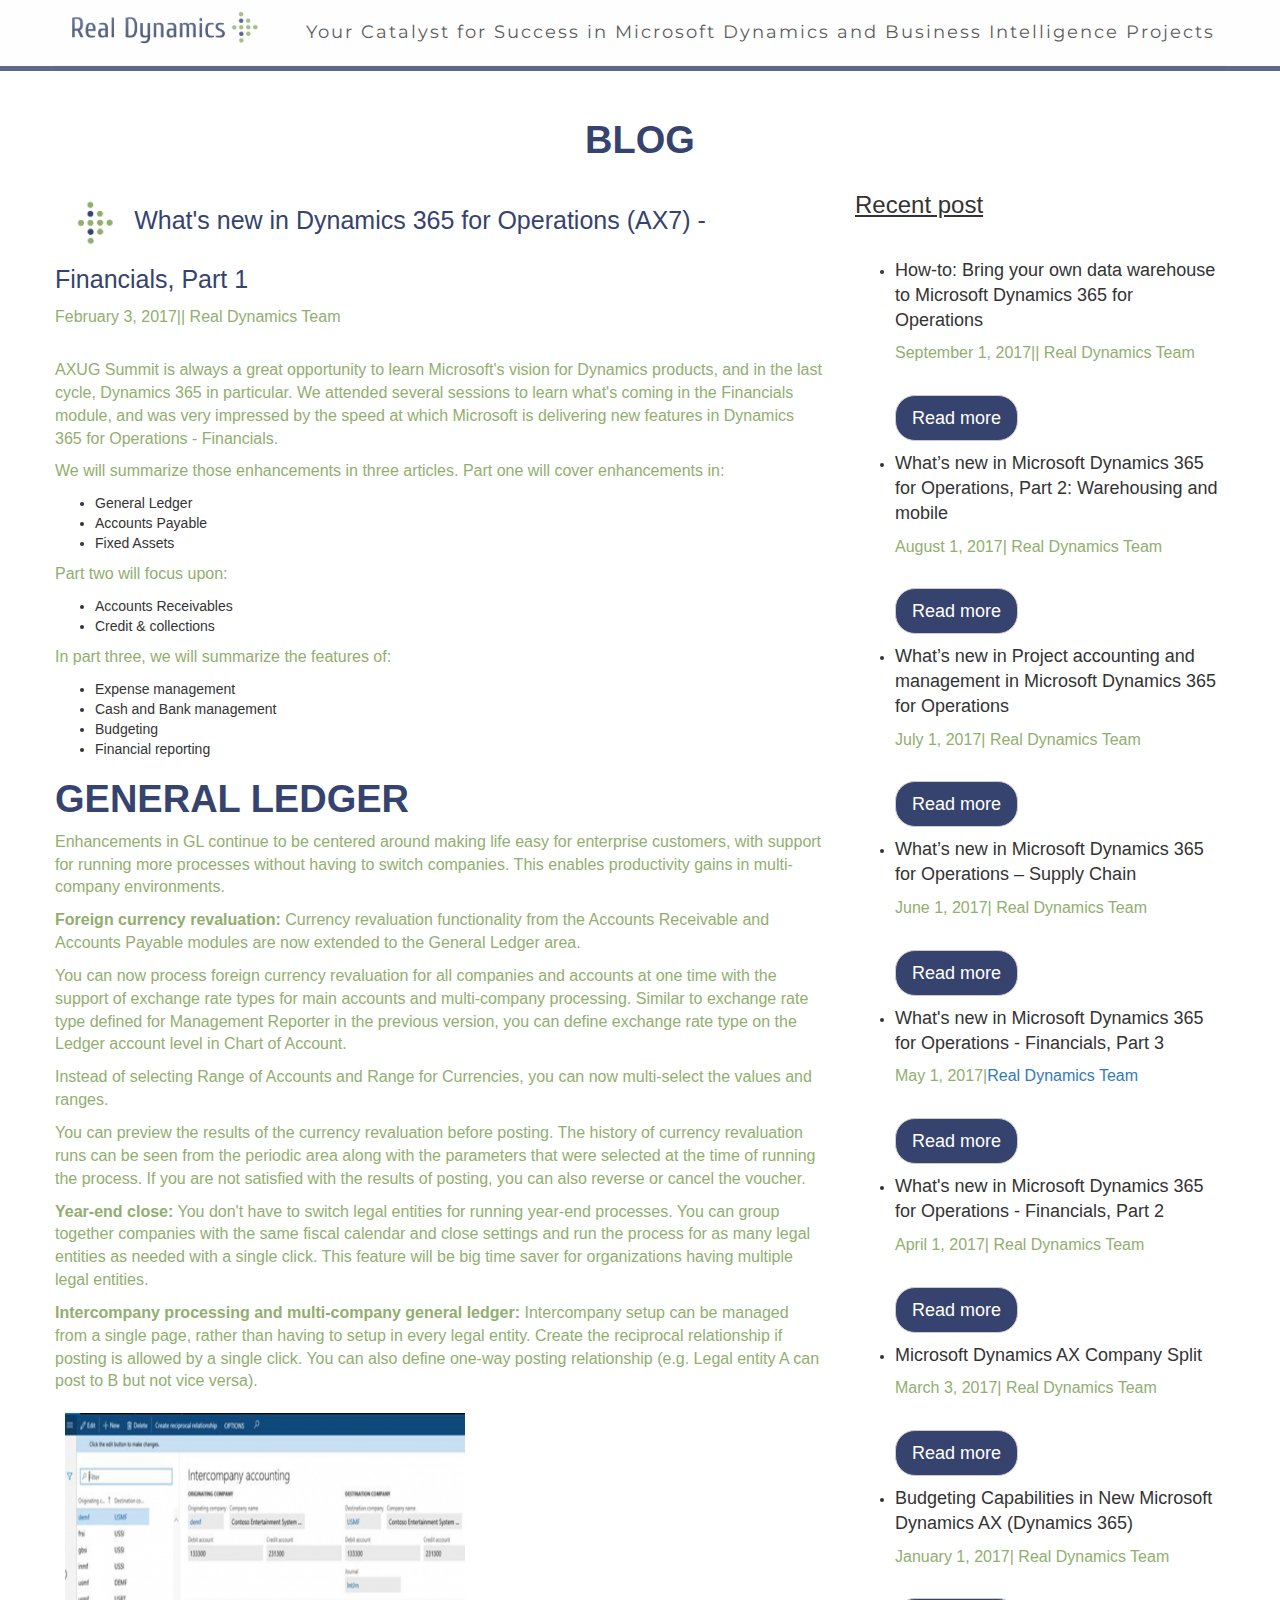
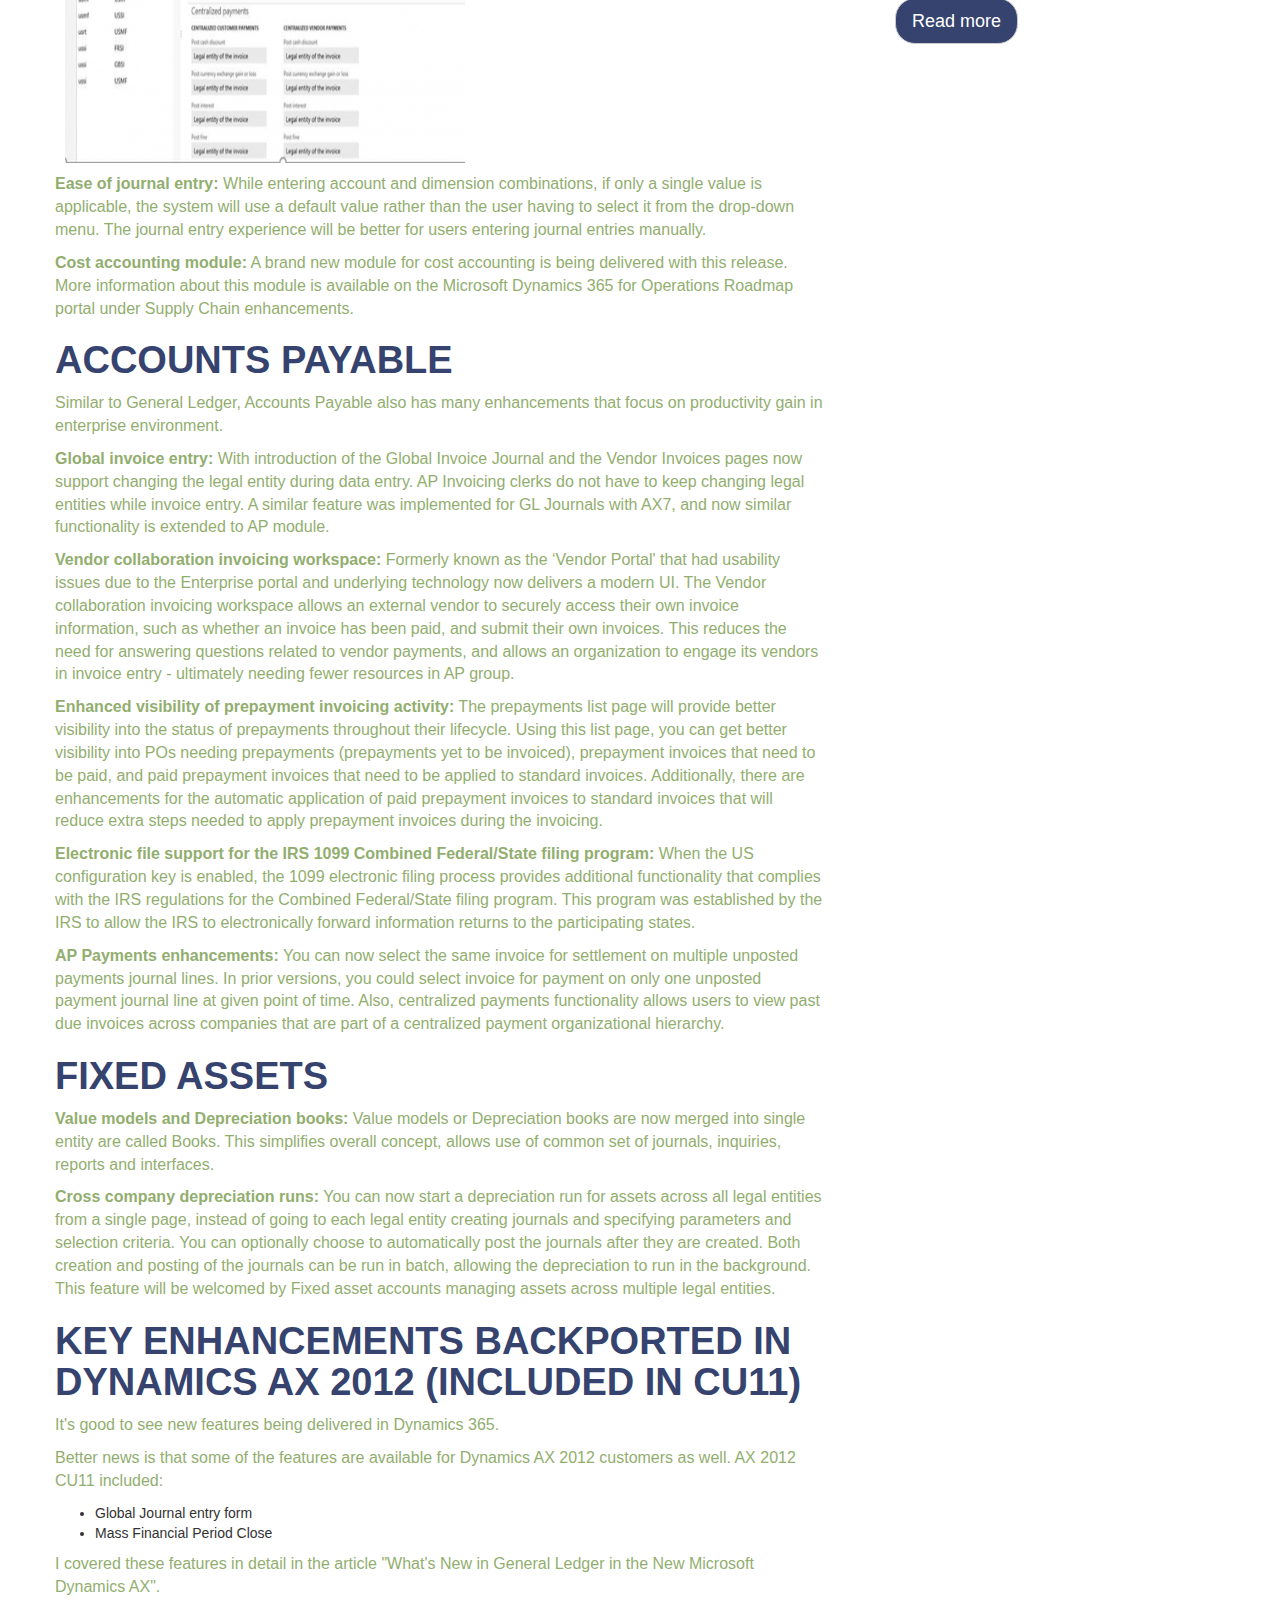
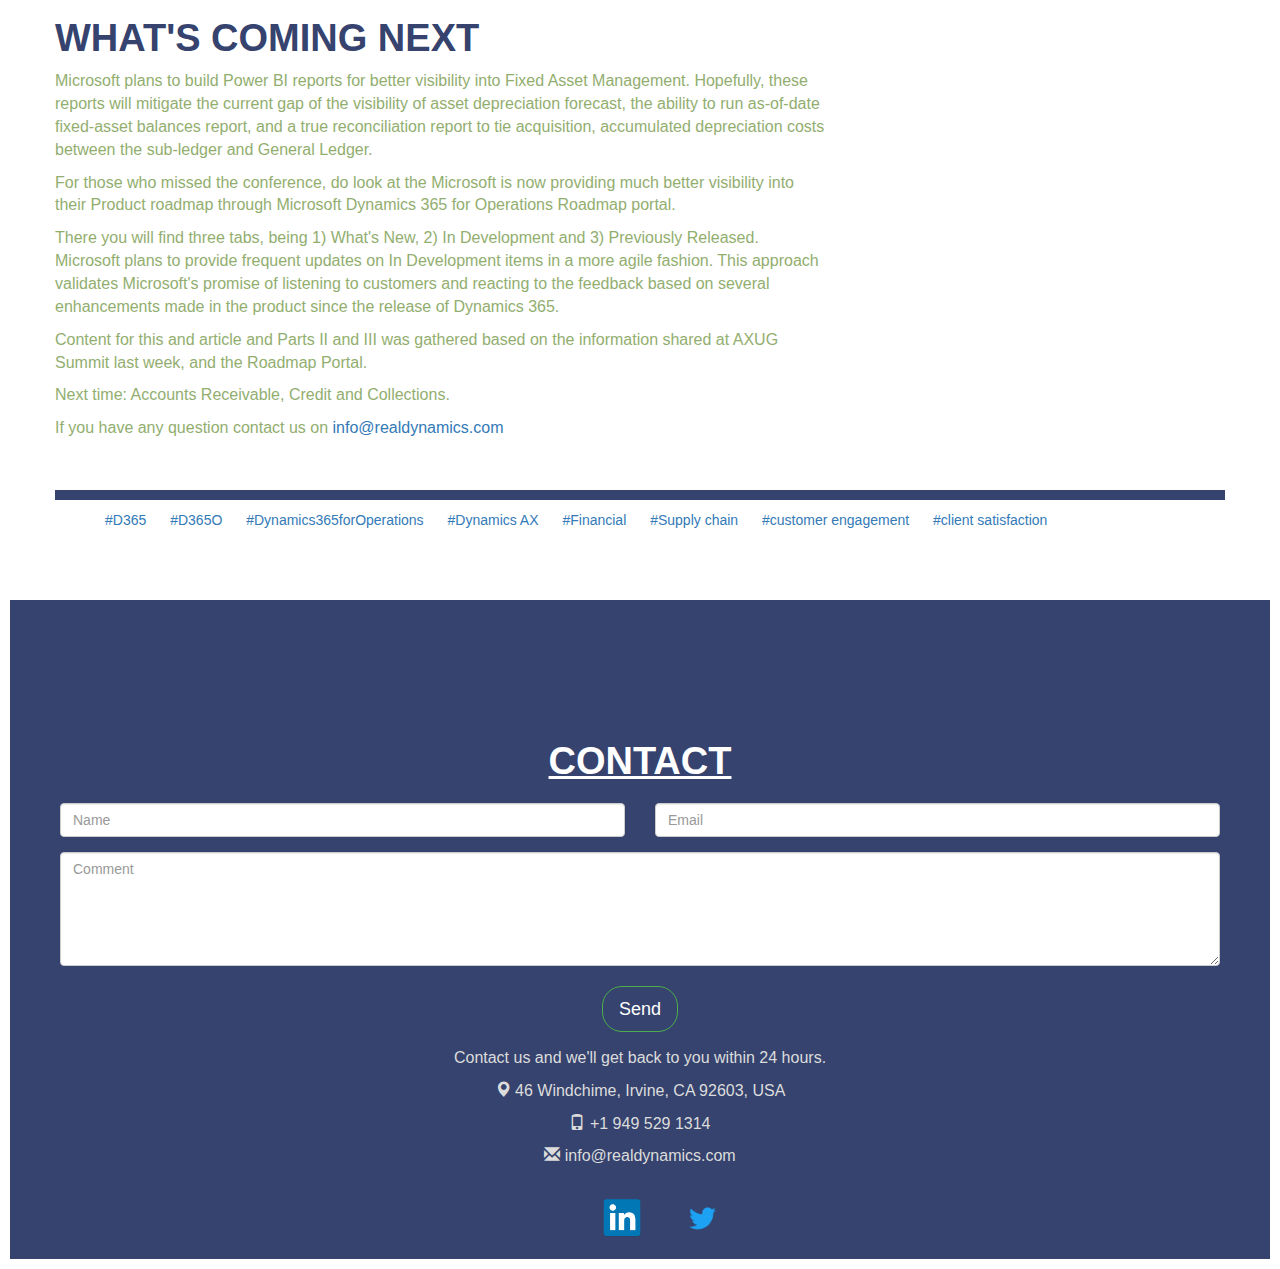
<file: blog/blog8.html>
<!DOCTYPE html>
<html lang="en">
<head>
    <meta charset="UTF-8">
    <title>Realdynamics-blog</title>
    <meta name="author" content="ashwini kasat">
    <meta name="keywords" content="HTML, CSS, jQuary,javaScript,Bootstrap">
    <meta name="viewport" content="width=device-width, initial-scale=1">
    <link rel="stylesheet" href="https://maxcdn.bootstrapcdn.com/bootstrap/3.3.7/css/bootstrap.min.css">
    <link href="https://fonts.googleapis.com/css?family=Montserrat" rel="stylesheet" type="text/css">
    <link href="https://fonts.googleapis.com/css?family=Lato" rel="stylesheet" type="text/css">
    <link rel="stylesheet" href="https://maxcdn.bootstrapcdn.com/bootstrap/3.3.7/css/bootstrap.min.css">
    <link href="https://fonts.googleapis.com/css?family=Montserrat" rel="stylesheet" type="text/css">
    <link href="https://fonts.googleapis.com/css?family=Lato" rel="stylesheet" type="text/css">
    <!--<script src="https://ajax.googleapis.com/ajax/libs/jquery/3.2.1/jquery.min.js"></script>-->
    <!--<script src="https://maxcdn.bootstrapcdn.com/bootstrap/3.3.7/js/bootstrap.min.js"></script>-->
    <!--<script src=""></script>-->
    <link rel="stylesheet" type="text/css" href="blog_page.css">
    <link rel="stylesheet" type="text/css" href="../style.css">

</head>
<body id="blog_page2 blog" data-spy="scroll" data-target=".navbar" data-offset="60">
<nav class="navbar navbar-default navbar-fixed-top">
    <div class="page-header container">
        <a href="#myPage" class="pull-left">
            <img class="top_logo img-responsive" src="blog_images/Original_transparent_1024_no_tagline%20-%20large%20canvas%20-%20white%20background%20(1).png">
        </a>
        <h5 class="pull-right">Your Catalyst for Success in Microsoft Dynamics and Business Intelligence Projects</h5>
    </div>
</nav>

<div id="blog_content" class="container">
    <div class="text-center">
        <h2>BLOG</h2>
    </div>
    <div class="row blog_content_div">
        <!--desktop blog view-->
        <div class="row ">
            <div class="col-sm-8 col-xs-12 blog_side">
                <div class="blog2">
                    <h5><img class="blog_header_img" src="blog_images/Square%20Logo%20-%20Transparent%20-%20No%20Title.png">What's new in Dynamics 365 for Operations (AX7) - Financials, Part 1</h5>
                    <p>February 3, 2017|| Real Dynamics Team</p>
                    <br>
                    <p>AXUG Summit is always a great opportunity to learn Microsoft's vision for Dynamics products, and in the last cycle, Dynamics 365 in particular. We attended several sessions to learn what's coming in the Financials module, and was very impressed by the speed at which Microsoft is delivering new features in Dynamics 365 for Operations - Financials.</p>
                    <p>We will summarize those enhancements in three articles. Part one will cover enhancements in:</p>
                    <ul>
                        <li>General Ledger</li>
                        <li>Accounts Payable</li>
                        <li>Fixed Assets</li>
                    </ul>
                    <p>Part two will focus upon:</p>
                    <ul>
                        <li>Accounts Receivables</li>
                        <li>Credit & collections</li>
                    </ul>
                    <p>In part three, we will summarize the features of:</p>
                    <ul>
                        <li>Expense management</li>
                        <li>Cash and Bank management</li>
                        <li>Budgeting</li>
                        <li>Financial reporting</li>
                    </ul>

                    <h2>General Ledger</h2>
                    <p>Enhancements in GL continue to be centered around making life easy for enterprise customers, with support for running more processes without having to switch companies. This enables productivity gains in multi-company environments.</p>
                    <p><strong>Foreign currency revaluation:</strong> Currency revaluation functionality from the Accounts Receivable and Accounts Payable modules are now extended to the General Ledger area.</p>
                    <p>You can now process foreign currency revaluation for all companies and accounts at one time with the support of exchange rate types for main accounts and multi-company processing. Similar to exchange rate type defined for Management Reporter in the previous version, you can define exchange rate type on the Ledger account level in Chart of Account.</p>
                    <p>Instead of selecting Range of Accounts and Range for Currencies, you can now multi-select the values and ranges.</p>
                    <p>You can preview the results of the currency revaluation before posting. The history of currency revaluation runs can be seen from the periodic area along with the parameters that were selected at the time of running the process. If you are not satisfied with the results of posting, you can also reverse or cancel the voucher.</p>
                    <p><strong>Year-end close:</strong> You don't have to switch legal entities for running year-end processes. You can group together companies with the same fiscal calendar and close settings and run the process for as many legal entities as needed with a single click. This feature will be big time saver for organizations having multiple legal entities.</p>
                    <p><strong>Intercompany processing and multi-company general ledger:</strong> Intercompany setup can be managed from a single page, rather than having to setup in every legal entity. Create the reciprocal relationship if posting is allowed by a single click. You can also define one-way posting relationship (e.g. Legal entity A can post to B but not vice versa).</p>
                    <img class="blog_img" src="blog_images/bl8.1.png" alt="REAL DYNAMICS" >
                    <p><strong>Ease of journal entry:</strong> While entering account and dimension combinations, if only a single value is applicable, the system will use a default value rather than the user having to select it from the drop-down menu. The journal entry experience will be better for users entering journal entries manually.</p>
                    <p><strong>Cost accounting module:</strong> A brand new module for cost accounting is being delivered with this release. More information about this module is available on the Microsoft Dynamics 365 for Operations Roadmap portal under Supply Chain enhancements.</p>

                    <h2>Accounts Payable</h2>
                    <p>Similar to General Ledger, Accounts Payable also has many enhancements that focus on productivity gain in enterprise environment.</p>
                    <p><strong>Global invoice entry:</strong> With introduction of the Global Invoice Journal and the Vendor Invoices pages now support changing the legal entity during data entry. AP Invoicing clerks do not have to keep changing legal entities while invoice entry. A similar feature was implemented for GL Journals with AX7, and now similar functionality is extended to AP module.</p>
                    <p><strong>Vendor collaboration invoicing workspace:</strong> Formerly known as the ‘Vendor Portal' that had usability issues due to the Enterprise portal and underlying technology now delivers a modern UI. The Vendor collaboration invoicing workspace allows an external vendor to securely access their own invoice information, such as whether an invoice has been paid, and submit their own invoices. This reduces the need for answering questions related to vendor payments, and allows an organization to engage its vendors in invoice entry - ultimately needing fewer resources in AP group.</p>
                    <p><strong>Enhanced visibility of prepayment invoicing activity:</strong> The prepayments list page will provide better visibility into the status of prepayments throughout their lifecycle. Using this list page, you can get better visibility into POs needing prepayments (prepayments yet to be invoiced), prepayment invoices that need to be paid, and paid prepayment invoices that need to be applied to standard invoices. Additionally, there are enhancements for the automatic application of paid prepayment invoices to standard invoices that will reduce extra steps needed to apply prepayment invoices during the invoicing.</p>

                    <p><strong>Electronic file support for the IRS 1099 Combined Federal/State filing program: </strong>When the US configuration key is enabled, the 1099 electronic filing process provides additional functionality that complies with the IRS regulations for the Combined Federal/State filing program. This program was established by the IRS to allow the IRS to electronically forward information returns to the participating states.</p>
                    <p><strong>AP Payments enhancements:</strong> You can now select the same invoice for settlement on multiple unposted payments journal lines. In prior versions, you could select invoice for payment on only one unposted payment journal line at given point of time. Also, centralized payments functionality allows users to view past due invoices across companies that are part of a centralized payment organizational hierarchy.</p>
                    <h2>Fixed Assets</h2>
                    <p><strong>Value models and Depreciation books:</strong> Value models or Depreciation books are now merged into single entity are called Books. This simplifies overall concept, allows use of common set of journals, inquiries, reports and interfaces.</p>
                    <p><strong>Cross company depreciation runs:</strong> You can now start a depreciation run for assets across all legal entities from a single page, instead of going to each legal entity creating journals and specifying parameters and selection criteria. You can optionally choose to automatically post the journals after they are created. Both creation and posting of the journals can be run in batch, allowing the depreciation to run in the background. This feature will be welcomed by Fixed asset accounts managing assets across multiple legal entities.</p>
                    <h2>Key enhancements backported in Dynamics AX 2012 (included in CU11)</h2>
                    <p>It's good to see new features being delivered in Dynamics 365.</p>
                    <p>Better news is that some of the features are available for Dynamics AX 2012 customers as well. AX 2012 CU11 included:</p>
                    <ul>
                        <li>Global Journal entry form</li>
                        <li>Mass Financial Period Close</li>
                    </ul>
                    <p>I covered these features in detail in the article "What's New in General Ledger in the New Microsoft Dynamics AX".</p>
                    <h2>What's coming next</h2>
                    <p>Microsoft plans to build Power BI reports for better visibility into Fixed Asset Management. Hopefully, these reports will mitigate the current gap of the visibility of asset depreciation forecast, the ability to run as-of-date fixed-asset balances report, and a true reconciliation report to tie acquisition, accumulated depreciation costs between the sub-ledger and General Ledger.</p>
                    <p>For those who missed the conference, do look at the Microsoft is now providing much better visibility into their Product roadmap through Microsoft Dynamics 365 for Operations Roadmap portal.</p>
                    <p>There you will find three tabs, being 1) What's New, 2) In Development and 3) Previously Released. Microsoft plans to provide frequent updates on In Development items in a more agile fashion. This approach validates Microsoft's promise of listening to customers and reacting to the feedback based on several enhancements made in the product since the release of Dynamics 365.</p>
                    <p>Content for this and article and Parts II and III was gathered based on the information shared at AXUG Summit last week, and the Roadmap Portal.</p>
                    <p>Next time: Accounts Receivable, Credit and Collections.</p>
                    <p>If you have any question contact us on
                        <a href="mailto:ashwini.kasat@realdynamics.com" target="_blank">info@realdynamics.com</a>

                    </p>
                </div>
            </div>
            <div class="col-sm-4 col-xs-12 side_blog">
                <h3>Recent post</h3>
                <br>
                <ul class="dropdown_ul">
                    <li>
                        <h5>How-to: Bring your own data warehouse to Microsoft Dynamics 365 for Operations</h5>
                        <p>September 1, 2017|| Real Dynamics Team</p>
                        <br>
                        <a href="blog1.html" target="_self"><button class="btn btn-default btn-lg blog_2">Read more</button></a>
                    </li>
                    <li>
                        <h5>What’s new in Microsoft Dynamics 365 for Operations, Part 2: Warehousing and mobile</h5>
                        <p>August 1, 2017| Real Dynamics Team</p>
                        <br>
                        <a href="blog2.html" target="_self"><button class="btn btn-default btn-lg">Read more</button></a>
                    </li>
                    <li>
                        <h5>What’s new in Project accounting and management in Microsoft Dynamics 365 for Operations</h5>
                        <p>July 1, 2017| Real Dynamics Team</p>
                        <br>
                        <a href="blog3.html" target="_self"><button class="btn btn-default btn-lg">Read more</button></a>
                    </li>
                    <li>
                        <h5>What’s new in Microsoft Dynamics 365 for Operations – Supply Chain</h5>
                        <p>June 1, 2017| Real Dynamics Team</p>
                        <br>
                        <a href="blog4.html" target="_self"><button class="btn btn-default btn-lg blog_4">Read more</button></a>
                    </li>
                    <li>
                        <h5>What's new in Microsoft Dynamics 365 for Operations - Financials, Part 3</h5>
                        <p>May 1, 2017|<a href="">Real Dynamics Team</a></p>
                        <br>
                        <a href="blog5.html" target="_self"><button class="btn btn-default btn-lg blog_5">Read more</button></a>
                    </li>
                    <li>
                        <h5>What's new in Microsoft Dynamics 365 for Operations - Financials, Part 2</h5>
                        <p>April 1, 2017| Real Dynamics Team</p>
                        <br>
                        <a href="blog6.html" target="_self"><button class="btn btn-default btn-lg blog_5">Read more</button></a>
                    </li>
                    <li>
                        <h5>Microsoft Dynamics AX Company Split</h5>
                        <p>March 3, 2017| Real Dynamics Team</p>
                        <br>
                        <a href="blog7.html" target="_self"><button class="btn btn-default btn-lg blog_5">Read more</button></a>
                    </li>
                    <li>
                        <h5>Budgeting Capabilities in New Microsoft Dynamics AX (Dynamics 365)</h5>
                        <p>January 1, 2017| Real Dynamics Team</p>
                        <br>
                        <a href="blog9.html" target="_self"><button class="btn btn-default btn-lg blog_5">Read more</button></a>
                    </li>
                </ul>
            </div>
        </div>
        <div class="tag_link">
            <ul>
                <li><a href="blog5.html">#D365</a></li>
                <li><a href="blog4.html">#D365O</a></li>
                <li><a href="blog5.html">#Dynamics365forOperations</a></li>
                <li><a href="blog4.html">#Dynamics AX </a></li>
                <li><a href="blog3.html">#Financial </a></li>
                <li><a href="blog4.html">#Supply chain </a></li>
                <li><a href="blog5.html">#customer engagement </a></li>
                <li><a href="blog5.html">#client satisfaction </a></li>
            </ul>

        </div>
    </div>
</div>
<!-- contact div -->

<div id="contact" class="container-fluid bg-grey text-center">
    <h2 class="title">CONTACT</h2>
    <div class="row">
        <div class="col-sm-12 ">
            <div class="row">
                <div class="col-sm-6 form-group">
                    <input class="form-control" id="name" name="name" placeholder="Name" type="text" required>
                </div>
                <div class="col-sm-6 form-group">
                    <input class="form-control" id="email" name="email" placeholder="Email" type="email" required>
                </div>
            </div>
            <textarea class="form-control" id="comments" name="comments" placeholder="Comment" rows="5"></textarea><br>
            <div class="row">
                <div class="col-sm-12 form-group">
                    <button class="btn btn-success btn-lg center-block" type="submit">Send</button>
                </div>
            </div>
        </div>

        <div class="col-sm-12">
            <p>Contact us and we'll get back to you within 24 hours.</p>
            <p><span class="glyphicon glyphicon-map-marker"></span> 46 Windchime, Irvine, CA 92603, USA</p>
            <p><span class="glyphicon glyphicon-phone"></span> +1 949 529 1314</p>
            <p><span class="glyphicon glyphicon-envelope"></span> info@realdynamics.com</p>
            <ul class="nav navbar-nav contact_nav ">
                <li><a href="https://www.linkedin.com/company/real-dynamics/" target="_blank"><img class="social_media" src="blog_images/Linkedin-icon_original.png"></a></li>
                <li><a href="https://twitter.com/realdynamics" target="_blank"><img class="social_media" src="blog_images/twitter-icon-original.png"></a></li>
            </ul>
        </div>
    </div>
</div>

</body>
</html>
</file>
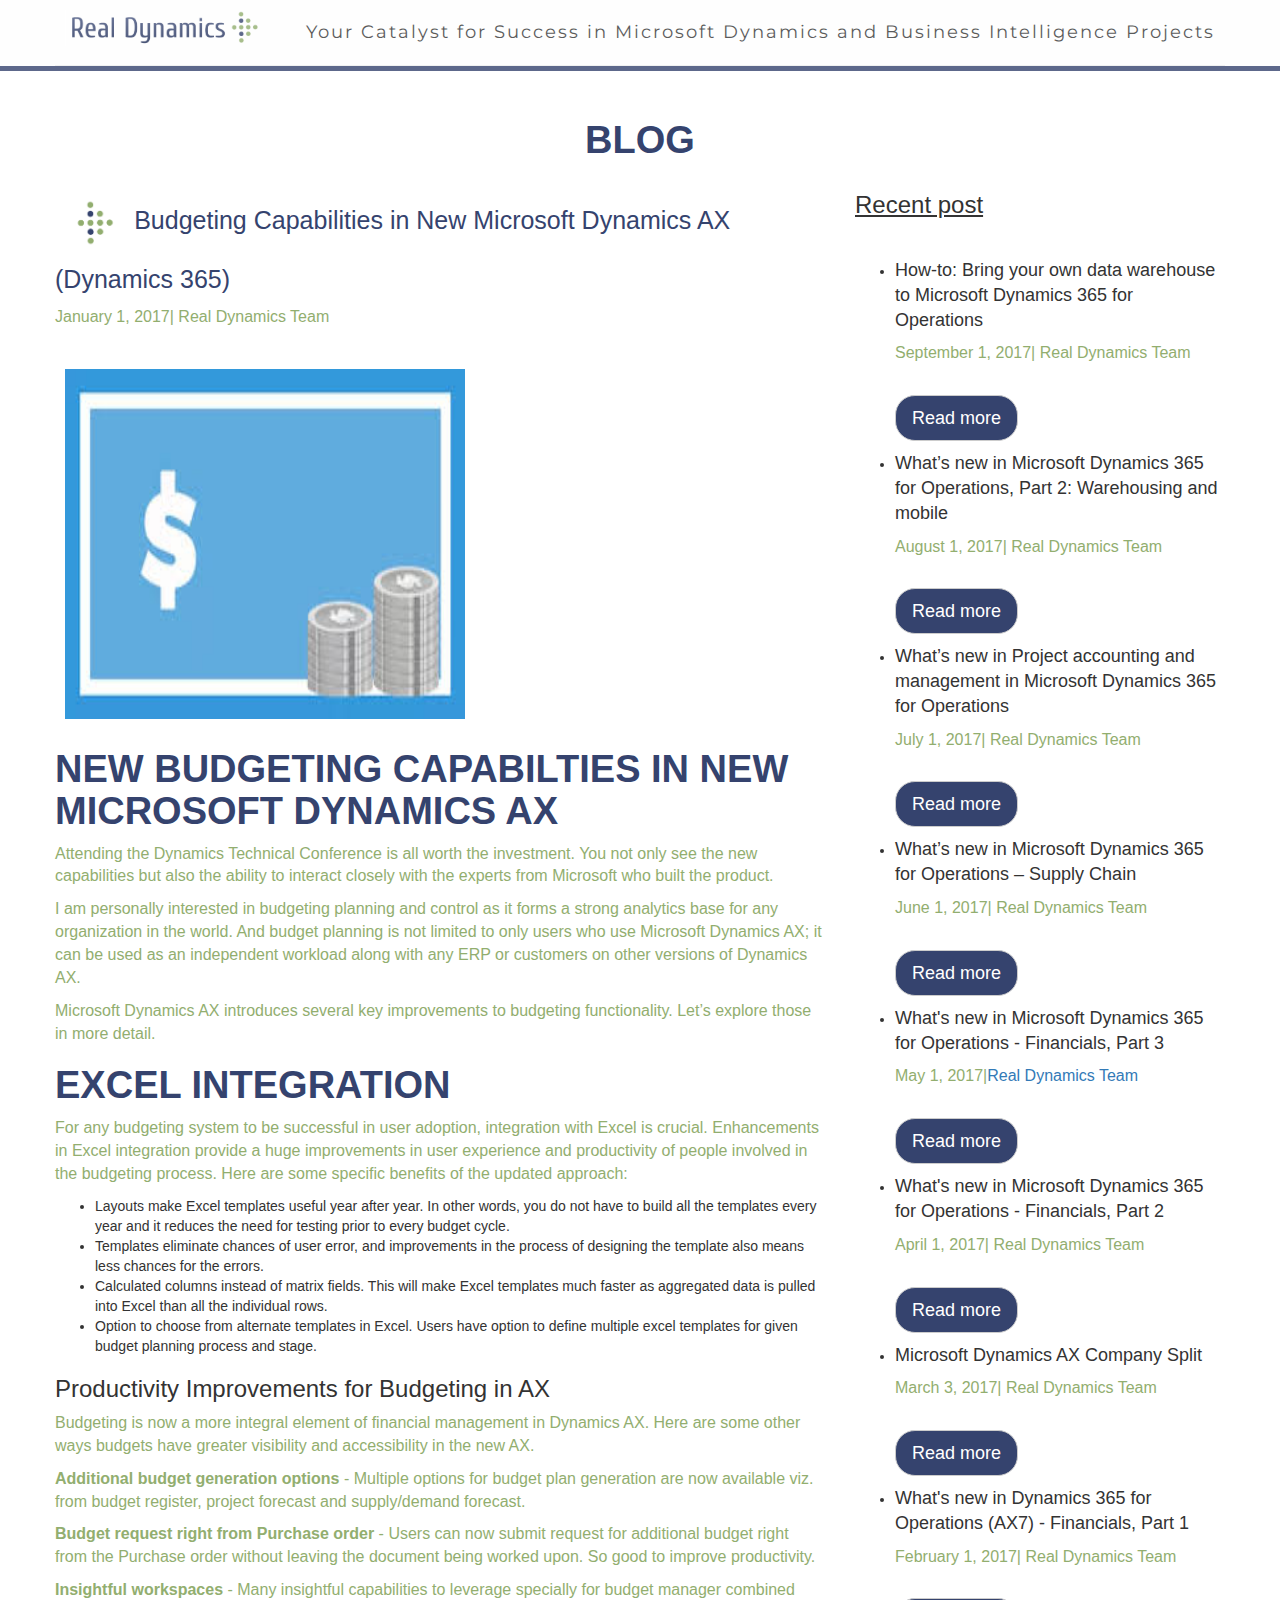
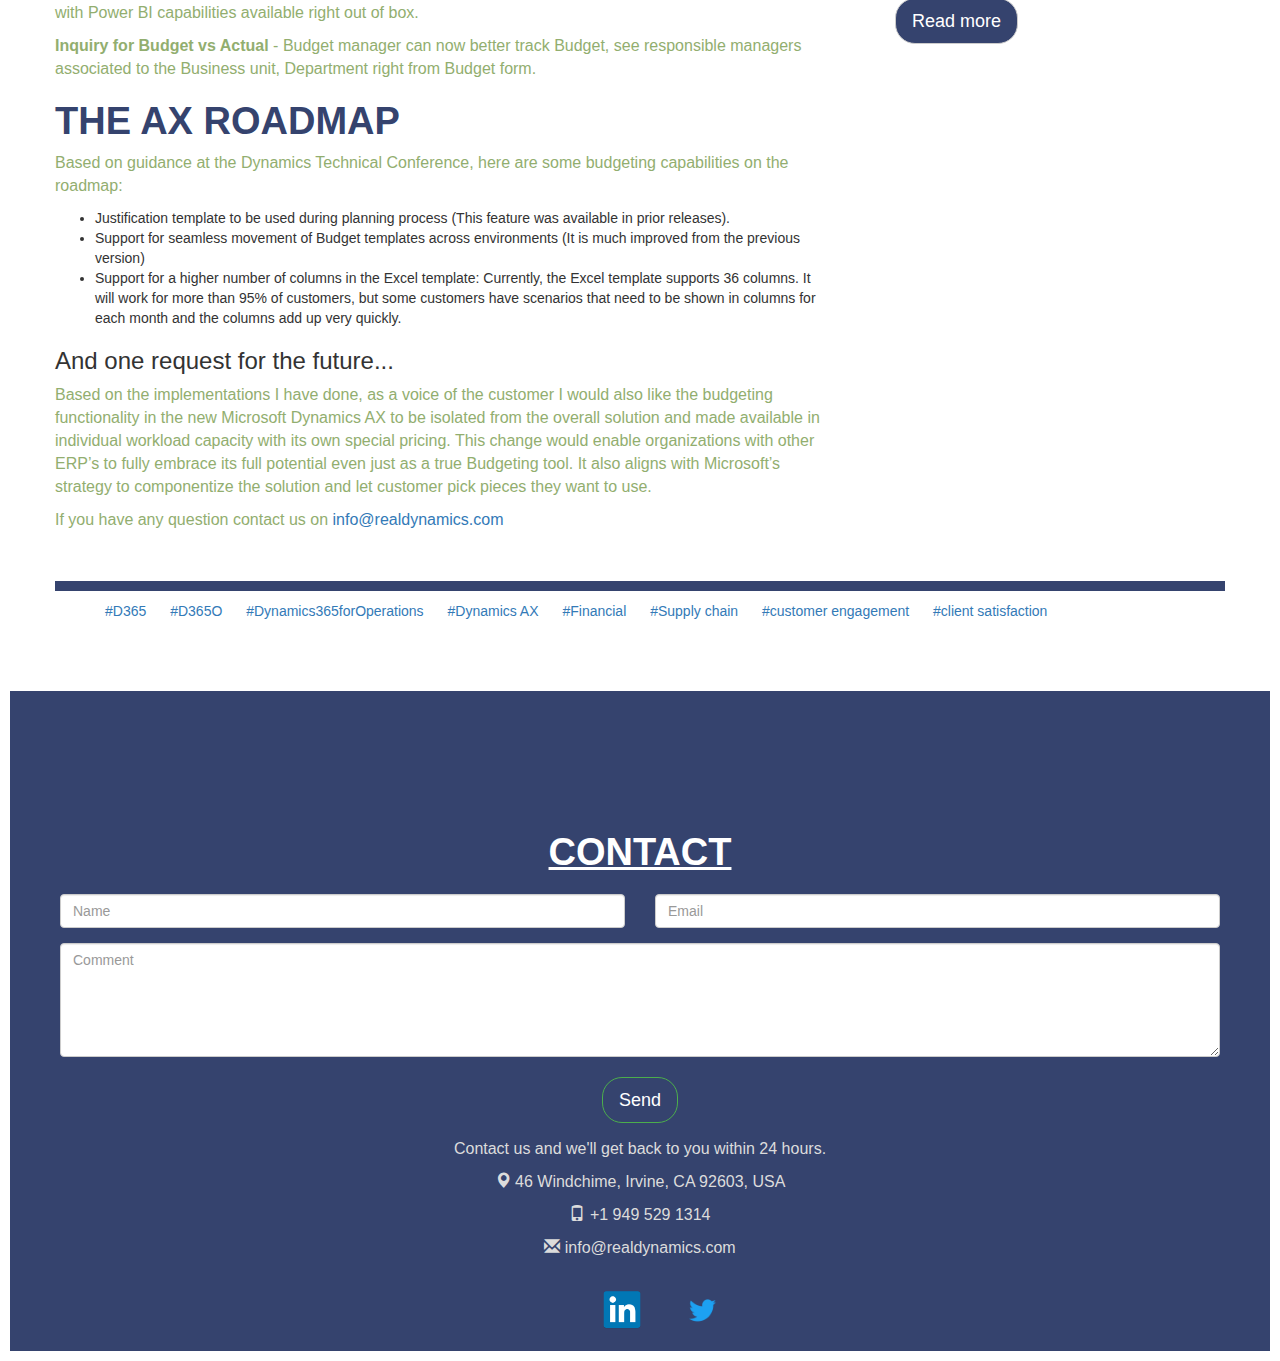
<file: blog/blog9.html>
<!DOCTYPE html>
<html lang="en">
<head>
    <meta charset="UTF-8">
    <title>Realdynamics-blog</title>
    <meta name="author" content="ashwini kasat">
    <meta name="keywords" content="HTML, CSS, jQuary,javaScript,Bootstrap">
    <meta name="viewport" content="width=device-width, initial-scale=1">
    <link rel="stylesheet" href="https://maxcdn.bootstrapcdn.com/bootstrap/3.3.7/css/bootstrap.min.css">
    <link href="https://fonts.googleapis.com/css?family=Montserrat" rel="stylesheet" type="text/css">
    <link href="https://fonts.googleapis.com/css?family=Lato" rel="stylesheet" type="text/css">
    <link rel="stylesheet" href="https://maxcdn.bootstrapcdn.com/bootstrap/3.3.7/css/bootstrap.min.css">
    <link href="https://fonts.googleapis.com/css?family=Montserrat" rel="stylesheet" type="text/css">
    <link href="https://fonts.googleapis.com/css?family=Lato" rel="stylesheet" type="text/css">
    <!--<script src="https://ajax.googleapis.com/ajax/libs/jquery/3.2.1/jquery.min.js"></script>-->
    <!--<script src="https://maxcdn.bootstrapcdn.com/bootstrap/3.3.7/js/bootstrap.min.js"></script>-->
    <!--<script src=""></script>-->
    <link rel="stylesheet" type="text/css" href="blog_page.css">
    <link rel="stylesheet" type="text/css" href="../style.css">

</head>
<body id="blog_page2 blog" data-spy="scroll" data-target=".navbar" data-offset="60">
<nav class="navbar navbar-default navbar-fixed-top">
    <div class="page-header container">
        <a href="#myPage" class="pull-left">
            <img class="top_logo img-responsive" src="blog_images/Original_transparent_1024_no_tagline%20-%20large%20canvas%20-%20white%20background%20(1).png">
        </a>
        <h5 class="pull-right">Your Catalyst for Success in Microsoft Dynamics and Business Intelligence Projects</h5>
    </div>
</nav>

<div id="blog_content" class="container">
    <div class="text-center">
        <h2>BLOG</h2>
    </div>
    <div class="row blog_content_div">
        <!--desktop blog view-->
        <div class="row ">
            <div class="col-sm-8 col-xs-12 blog_side">
                <div class="blog2">
                    <h5><img class="blog_header_img" src="blog_images/Square%20Logo%20-%20Transparent%20-%20No%20Title.png">Budgeting Capabilities in New Microsoft Dynamics AX (Dynamics 365)</h5>
                    <p>January 1, 2017| Real Dynamics Team</p>
                    <br>
                    <img class="blog_img" src="blog_images/bl9.1.jpg" alt="REAL DYNAMICS" >
                    <h2>New Budgeting capabilties in New Microsoft Dynamics AX</h2>
                    <p>Attending the Dynamics Technical Conference is all worth the investment. You not only see the new capabilities but also the ability to interact closely with the experts from Microsoft who built the product.</p>
                    <p>I am personally interested in budgeting planning and control as it forms a strong analytics base for any organization in the world. And budget planning is not limited to only users who use Microsoft Dynamics AX; it can be used as an independent workload along with any ERP or customers on other versions of Dynamics AX.</p>
                    <p>Microsoft Dynamics AX introduces several key improvements to budgeting functionality. Let’s explore those in more detail.</p>

                    <h2>Excel Integration</h2>
                    <p>For any budgeting system to be successful in user adoption, integration with Excel is crucial. Enhancements in Excel integration provide a huge improvements in user experience and productivity of people involved in the budgeting process. Here are some specific benefits of the updated approach:</p>
                    <ul>
                        <li>Layouts make Excel templates useful year after year. In other words, you do not have to build all the templates every year and it reduces the need for testing prior to every budget cycle.</li>
                        <li>Templates eliminate chances of user error, and improvements in the process of designing the template also means less chances for the errors.</li>
                        <li>Calculated columns instead of matrix fields. This will make Excel templates much faster as aggregated data is pulled into Excel than all the individual rows.</li>
                        <li>Option to choose from alternate templates in Excel. Users have option to define multiple excel templates for given budget planning process and stage.</li>
                    </ul>
                    <h3>Productivity Improvements for Budgeting in AX</h3>
                    <p>Budgeting is now a more integral element of financial management in Dynamics AX. Here are some other ways budgets have greater visibility and accessibility in the new AX.</p>
                    <p><strong>Additional budget generation options </strong>- Multiple options for budget plan generation are now available viz. from budget register, project forecast and supply/demand forecast.</p>
                    <p><strong>Budget request right from Purchase order</strong> - Users can now submit request for additional budget right from the Purchase order without leaving the document being worked upon. So good to improve productivity.</p>
                    <p><strong>Insightful workspaces</strong> - Many insightful capabilities to leverage specially for budget manager combined with Power BI capabilities available right out of box.</p>
                    <p><strong>Inquiry for Budget vs Actual</strong> - Budget manager can now better track Budget, see responsible managers associated to the Business unit, Department right from Budget form.</p>
                    <h2>The AX Roadmap</h2>
                    <p>Based on guidance at the Dynamics Technical Conference, here are some budgeting capabilities on the roadmap:</p>
                    <ul>
                        <li>Justification template to be used during planning process (This feature was available in prior releases).</li>
                        <li>Support for seamless movement of Budget templates across environments (It is much improved from the previous version)</li>
                        <li>Support for a higher number of columns in the Excel template: Currently, the Excel template supports 36 columns. It will work for more than 95% of customers, but some customers have scenarios that need to be shown in columns for each month and the columns add up very quickly.</li>
                    </ul>

                    <h3>And one request for the future...</h3>
                    <p>Based on the implementations I have done, as a voice of the customer I would also like the budgeting functionality in the new Microsoft Dynamics AX to be isolated from the overall solution and made available in individual workload capacity with its own special pricing. This change would enable organizations with other ERP’s to fully embrace its full potential even just as a true Budgeting tool. It also aligns with Microsoft’s strategy to componentize the solution and let customer pick pieces they want to use.</p>
                    <p>If you have any question contact us on
                        <a href="mailto:ashwini.kasat@realdynamics.com" target="_blank">info@realdynamics.com</a>

                    </p>
                </div>
            </div>
            <div class="col-sm-4 col-xs-12 side_blog">
                <h3>Recent post</h3>
                <br>
                <ul class="dropdown_ul">
                    <li>
                        <h5>How-to: Bring your own data warehouse to Microsoft Dynamics 365 for Operations</h5>
                        <p>September 1, 2017| Real Dynamics Team</p>
                        <br>
                        <a href="blog1.html" target="_self"><button class="btn btn-default btn-lg blog_2">Read more</button></a>
                    </li>
                    <li>
                        <h5>What’s new in Microsoft Dynamics 365 for Operations, Part 2: Warehousing and mobile</h5>
                        <p>August 1, 2017| Real Dynamics Team</p>
                        <br>
                        <a href="blog2.html" target="_self"><button class="btn btn-default btn-lg">Read more</button></a>
                    </li>
                    <li>
                        <h5>What’s new in Project accounting and management in Microsoft Dynamics 365 for Operations</h5>
                        <p>July 1, 2017| Real Dynamics Team</p>
                        <br>
                        <a href="blog3.html" target="_self"><button class="btn btn-default btn-lg">Read more</button></a>
                    </li>
                    <li>
                        <h5>What’s new in Microsoft Dynamics 365 for Operations – Supply Chain</h5>
                        <p>June 1, 2017| Real Dynamics Team</p>
                        <br>
                        <a href="blog4.html" target="_self"><button class="btn btn-default btn-lg blog_4">Read more</button></a>
                    </li>
                    <li>
                        <h5>What's new in Microsoft Dynamics 365 for Operations - Financials, Part 3</h5>
                        <p>May 1, 2017|<a href="">Real Dynamics Team</a></p>
                        <br>
                        <a href="blog5.html" target="_self"><button class="btn btn-default btn-lg blog_5">Read more</button></a>
                    </li>
                    <li>
                        <h5>What's new in Microsoft Dynamics 365 for Operations - Financials, Part 2</h5>
                        <p>April 1, 2017| Real Dynamics Team</p>
                        <br>
                        <a href="blog6.html" target="_self"><button class="btn btn-default btn-lg blog_5">Read more</button></a>
                    </li>
                    <li>
                        <h5>Microsoft Dynamics AX Company Split</h5>
                        <p>March 3, 2017| Real Dynamics Team</p>
                        <br>
                        <a href="blog7.html" target="_self"><button class="btn btn-default btn-lg blog_5">Read more</button></a>
                    </li>
                    <li>
                        <h5>What's new in Dynamics 365 for Operations (AX7) - Financials, Part 1</h5>
                        <p>February 1, 2017| Real Dynamics Team</p>
                        <br>
                        <a href="blog8.html" target="_self"><button class="btn btn-default btn-lg blog_5">Read more</button></a>
                    </li>
                </ul>
            </div>
        </div>
        <div class="tag_link">
            <ul>
                <li><a href="blog5.html">#D365</a></li>
                <li><a href="blog4.html">#D365O</a></li>
                <li><a href="blog5.html">#Dynamics365forOperations</a></li>
                <li><a href="blog4.html">#Dynamics AX </a></li>
                <li><a href="blog3.html">#Financial </a></li>
                <li><a href="blog4.html">#Supply chain </a></li>
                <li><a href="blog5.html">#customer engagement </a></li>
                <li><a href="blog5.html">#client satisfaction </a></li>
            </ul>
        </div>
    </div>
</div>
<!-- contact div -->

<div id="contact" class="container-fluid bg-grey text-center">
    <h2 class="title">CONTACT</h2>
    <div class="row">
        <div class="col-sm-12 ">
            <div class="row">
                <div class="col-sm-6 form-group">
                    <input class="form-control" id="name" name="name" placeholder="Name" type="text" required>
                </div>
                <div class="col-sm-6 form-group">
                    <input class="form-control" id="email" name="email" placeholder="Email" type="email" required>
                </div>
            </div>
            <textarea class="form-control" id="comments" name="comments" placeholder="Comment" rows="5"></textarea><br>
            <div class="row">
                <div class="col-sm-12 form-group">
                    <button class="btn btn-success btn-lg center-block" type="submit">Send</button>
                </div>
            </div>
        </div>

        <div class="col-sm-12">
            <p>Contact us and we'll get back to you within 24 hours.</p>
            <p><span class="glyphicon glyphicon-map-marker"></span> 46 Windchime, Irvine, CA 92603, USA</p>
            <p><span class="glyphicon glyphicon-phone"></span> +1 949 529 1314</p>
            <p><span class="glyphicon glyphicon-envelope"></span> info@realdynamics.com</p>
            <ul class="nav navbar-nav contact_nav ">
                <li><a href="https://www.linkedin.com/company/real-dynamics/" target="_blank"><img class="social_media" src="blog_images/Linkedin-icon_original.png"></a></li>
                <li><a href="https://twitter.com/realdynamics" target="_blank"><img class="social_media" src="blog_images/twitter-icon-original.png"></a></li>
            </ul>
        </div>
    </div>
</div>

</body>
</html>
</file>
<file: blog/blog_page.css>
body{
    box-sizing: border-box;
    margin: 10px;
}

.social_media{
    height: 40px;
    width: 40px;                 /* top social media style*/
    margin: 5px;
}

.navbar {
    margin-bottom: 0;
    background-color:#fefefe;
    opacity: 0.8;
    border-bottom: 10px solid #35436e;
    font-size: 12px !important;
    line-height: 1.42857143 !important;
    letter-spacing: 4px;
    border-radius: 0;
    font-family: Montserrat, sans-serif;
}
.navbar li a, .navbar .navbar-brand {
    color: #fff !important;
}
.navbar-nav li a:hover, .navbar-nav li.active a {
    color:#35436e !important;
    background-color: #fff !important;
}
.navbar-default .navbar-toggle {
    border-color: transparent;
    color: #fff !important;
}
.contact_nav{
    margin-left: 45%;
}
.top_logo{
    height: 7vh;
}

#blog_content{
    padding-top: 10vh;
    margin-bottom: 50px;
}
.side_blog>h3{
    text-decoration: underline;
}
.blog_img{
    margin: 10px;
    width: 400px;
    height: 350px;
}
#blog_page p{
    padding-bottom: 10px;
    font-size: 15px;
    color: #818181;
}
.blog_side h5{
    color: #35436e;
    font-size: 25px;
}
.blog_side{
    #background-color: #eeeeee;
}
#contact{
    color: white;
    background-color: #35436e;
}

.blog_header_img{
    height: 50px;
    margin: 15px;
}
.tag_link{
    margin-top: 40px;
    border-top:solid 10px #35436e;
}
.tag_link>ul>li{
    display: inline-block;
    padding: 5px;
    margin: 5px;
}
.contact_ul{
    margin-left: -50px;
}

.contact_ul>li{
    list-style-type: none;
    display: inline-block;

}

@media screen and (max-width: 740px) {
    .blog_img{
        height: 100px;
        width: auto;
    }
}
</file>
<file: style.css>
fbody {
    font: 400 15px Lato, sans-serif;
    line-height: 1.8;              /*all text line height, color and style*/
    color: #818181;
    background-color:#fefefe;
}
.title{
    text-decoration: underline;
    padding-bottom: 10px;
}
h2 {
    font-size: 38px;
    text-transform: uppercase;
    color: #35436e;  /* all h2 style*/
    font-weight: 600;
}
h4 {
    font-size: 28px;
    line-height: 1.375em;  /* all h4 style*/
    color: #9db67e;
    font-weight: 400;
    margin-bottom: 10px;
}
h5{
    font-size: 18px;
    line-height: 1.375em;
    font-weight: 400;
    margin-bottom: 10px;
}
.page-header{
    margin-top: 0;
    margin-bottom: 0;
    padding: 10px;
}
.social_media{
    height: 40px;
    width: 40px;                 /* top social media style*/
    margin: 5px;
}

.top_logo{
    height: 4vh;
    /*#width: 70px;                 !* top logo style*!*/
    /*#border-radius: 100%;*/
    #margin: 2px;
}
#about{
    height: 100vh;
    background-image: url("images/dreamstime_xxl_47764691 (2).jpg");     /* about section background image is fixed*/
    background-attachment: fixed;
    background-size: 100% 100%;
    z-index: -1;
    /*filter: grayscale(50%); !* make all photos black and white *!*/
    /*width: 100%; !* Set width to 100% *!*/
    margin: auto;

}
.our_page{
    top:100px;
}
.our_page>h2{
    margin-top: 50px;
    color: #383a40;
    font-size: 70px;
    text-shadow: 5px 5px 15px #efeeec;

}
.header{
    color:#383a40;
    text-shadow: 5px 5px 5px #efeeec;
}
.our_page>h4>a{
    color: #fefefe;
    text-shadow: 3px 3px 3px #000000;
    font-weight: bolder;
}

.container-fluid {
    padding: 120px 50px 0 50px;
    border-top: solid 1px #35436e;
    border-bottom: solid 1px #35436e;
}

.logo-small {
    color:#35436e;
    font-size: 50px;
}
.logo {
    width:100%;
    height:100%;
    color:#35436e;
    font-size: 200px;
}
.logo_img{
    width:100%;
    height:100%;
    border-radius: 100%;
    box-shadow: -5px -5px 15px black;
}
.about_us_page{
    /*border-bottom: solid 10px #35436e;*/
    /*border-top: solid 10px #35436e;*/
    background-color: #21242a;
    opacity: 0.9;
}
.about_us>h4{
    font-size: 20px;
    color: #9db67e;
}
.work, .work>li>a{
    color: white;
    font-size: 20px;
}
.about_us>h2{
    text-shadow: 2px 2px 3px black;
    color: white;
}
.service_img>img{
    height:50vh;
    margin: 0 auto;
    box-shadow: -5px -5px 5px #818181;
}
.service_img_logo{
    height: 5vh;
    margin: auto;
}
.service_info{
    height: 55vh;
    margin-bottom: 20px;

}
.work>li{
    color: white;
    list-style: square;
}
.service_info>h3{
    color: #35436e;
    font-weight: bolder;
}
p{
    font-size: 16px;
    color: #92ae6f;
}
.service_img_foundation{
    border: solid 10px;
}
.service_offer_img{
    background-image: url("images/Dollarphotoclub_4665940.jpg");
    height: 50vh;
    background-size: 100%;
}
.service_h2{
    color: #35436e;
}

.service_offer{
    #border-bottom: solid 10px #35436e;
    margin-bottom: 10vh;
}
#testimonial{
    background-color: #9db67e;
    /*border-top: solid 10px #35436e;*/
    /*border-bottom: solid 10px #35436e;*/
}
#testimonial ul{
    display: inline-block;
}

.testimonial_p>a{
    text-decoration: underline;
    color: #35436e;
    font-size: 20px;
}
.testimonial_p>a:hover{
    color: white;
}
.carousel-inner .item{
    height: 35vh;

}
.carousel-inner>.item>h4{
    color: white;
    font-size: 28px;
}
.carousel-indicators{
    padding-top: 30px;
    bottom: -35px;
}
.dropdown_li_div{
    border-bottom:solid 2px #35436e;
    padding-bottom: 10px;
}
/*.mobile_dropdown{*/
/*visibility: hidden;*/
/*}*/
/*#blog{*/
     /*border-bottom: solid 10px #35436e;*/
 /*}*/
button>a{
    color: white;
}
.first_row,.second_row{
    border-bottom: solid 10px #35436e;
}
.btn{
    background-color: #35436e;
    color: white;
    border-radius: 20px;
}
#team{
    padding-top: 120px;
}
.team_info>h3{
    color: #35436e;
}
.team_member>img{
    height: 35vh;
    margin: 5% 25%;
    border-radius: 100%;
    box-shadow: -5px -5px 5px gray;
}
.team_info>p,.team_info>h4{
    color: #9db67e;
}

.team_info{
    background-color: gainsboro;

}
#contact h2{
    color: white;
}
.carousel-control.right, .carousel-control.left {
    background-image: none;
    color:#35436e;
}
.carousel-indicators li {
    border-color:#35436e;
}
.carousel-indicators li.active {
    background-color:#35436e;
}
.item{
    height: 30vh;
}
.item h4 {
    font-size: 19px;
    line-height: 1em;
    font-weight: 400;
    font-style: italic;
    margin: 10px 0;
}
.item p{
    color: white;
}

.navbar {
    margin-bottom: 0;
    padding: 0;
    display: block;
    background-color:#fefefe;
    z-index: 1;
    #opacity: 0.8;
    border-bottom: solid 5px #35436e;
    font-size: 12px !important;
    line-height: 1.42857143 !important;
    letter-spacing: 2px;
    border-radius: 0;
    font-family: Montserrat, sans-serif;
    position: fixed;
    top: 0;
    width: 100%;
}
.contact_nav{
    margin-left: 45%;
}
.navbar li a, .navbar .navbar-brand {
    color: #35436e !important;
    font-weight: bold;
}
.navbar-nav li a:hover, .navbar-nav li.active a {
    color:#fff !important;
    background-color: #35436e !important;
}
.navbar-default .navbar-collapse, .navbar-default .navbar-form {
    border-top: 1px solid darkgray;
}
.navbar-default .navbar-toggle {
    border-color: transparent;
    color: #fff !important;
}
.navbar-right{
    #margin-top: 15px;
}
#contact p{
    color: gainsboro;
}
#contact {
    background-color: #35436e;
}

.slideanim {visibility:hidden;}
.slide {
    animation-name: slide;
    -webkit-animation-name: slide;
    animation-duration: 5s;
    -webkit-animation-duration: 1s;
    visibility: visible;
}
@keyframes slide {
    0% {
        opacity: 0;
        transform: translateY(70%);
    }
    100% {
        opacity: 1;
        transform: translateY(0%);
    }
}
@-webkit-keyframes slide {
    0% {
        opacity: 0;
        -webkit-transform: translateY(70%);
    }
    100% {
        opacity: 1;
        -webkit-transform: translateY(0%);
    }
}


/* media query for mobile devices */

@media screen and (max-width: 740px) {
    .contact_nav{
        margin: 0;
    }
    .col-sm-4 {
        text-align: center;
        margin: 25px 0;
    }
    .carousel-inner .item{
        height: 100vh;

    }
    .btn-lg {
        width: 100%;
        margin-bottom: 35px;
    }
    .service_info{
        height: 75vh;
        margin: 0 auto;
    }
    .item{
        height: 70vh;
    }
    .service_offer_img{
        height: 30vh;
    }
    .team_member>img{
        height: 40vh;
        margin: 0 12%;
    }
    .top_logo{
        margin: 0;
        display: inline-block;
    }

    #about{
        height: 120vh;
        background-image: url("images/team.jpg");     /* about section background image is fixed*/
        background-attachment: fixed;
        background-size: 100% 100%;

    }
    .logo_img{
        width:50%;
        height:50%;
        margin: 0 auto;
    }
    .our_page>h4{
        font-size: 17px;
    }
    .our_page>h2{
        font-size: 55px;
    }

    p{
        font-size: 16px;
    }
}



/* media query for mobile devices landscape */
/*@media screen and (max-width: 480px) {*/
    /*!*.logo {*!*/
        /*!*font-size: 150px;*!*/
    /*!*}*!*/
    /*!*.top_logo{*!*/
        /*!*height: 10vh;*!*/
    /*!*}*!*/

/*}*/

/* media query for small devices like ipad or ipad pro */

@media screen and (max-width: 1023px) {
    /*.team_member>img{*/
    /*height: 40vh;*/
    /*margin: 10% 28%;*/
    /*}*/
    .our_page>h2{
        margin-top: 70px;
    }
    .service_offer_img{
        height: 28vh;
    }
    .service_info{
        height: 65vh;
        margin-bottom: 10px;
    }
    .carousel-inner .item{
        height: 100vh;

    }
    #about{
        height: 120vh;
        background-image: url("images/dreamstime_xxl_47764691 (2).jpg");     /* about section background image is fixed*/
        background-attachment: fixed;
        #background-size: auto;
        /*background-color: #818181;*/

    }



}
</file>
